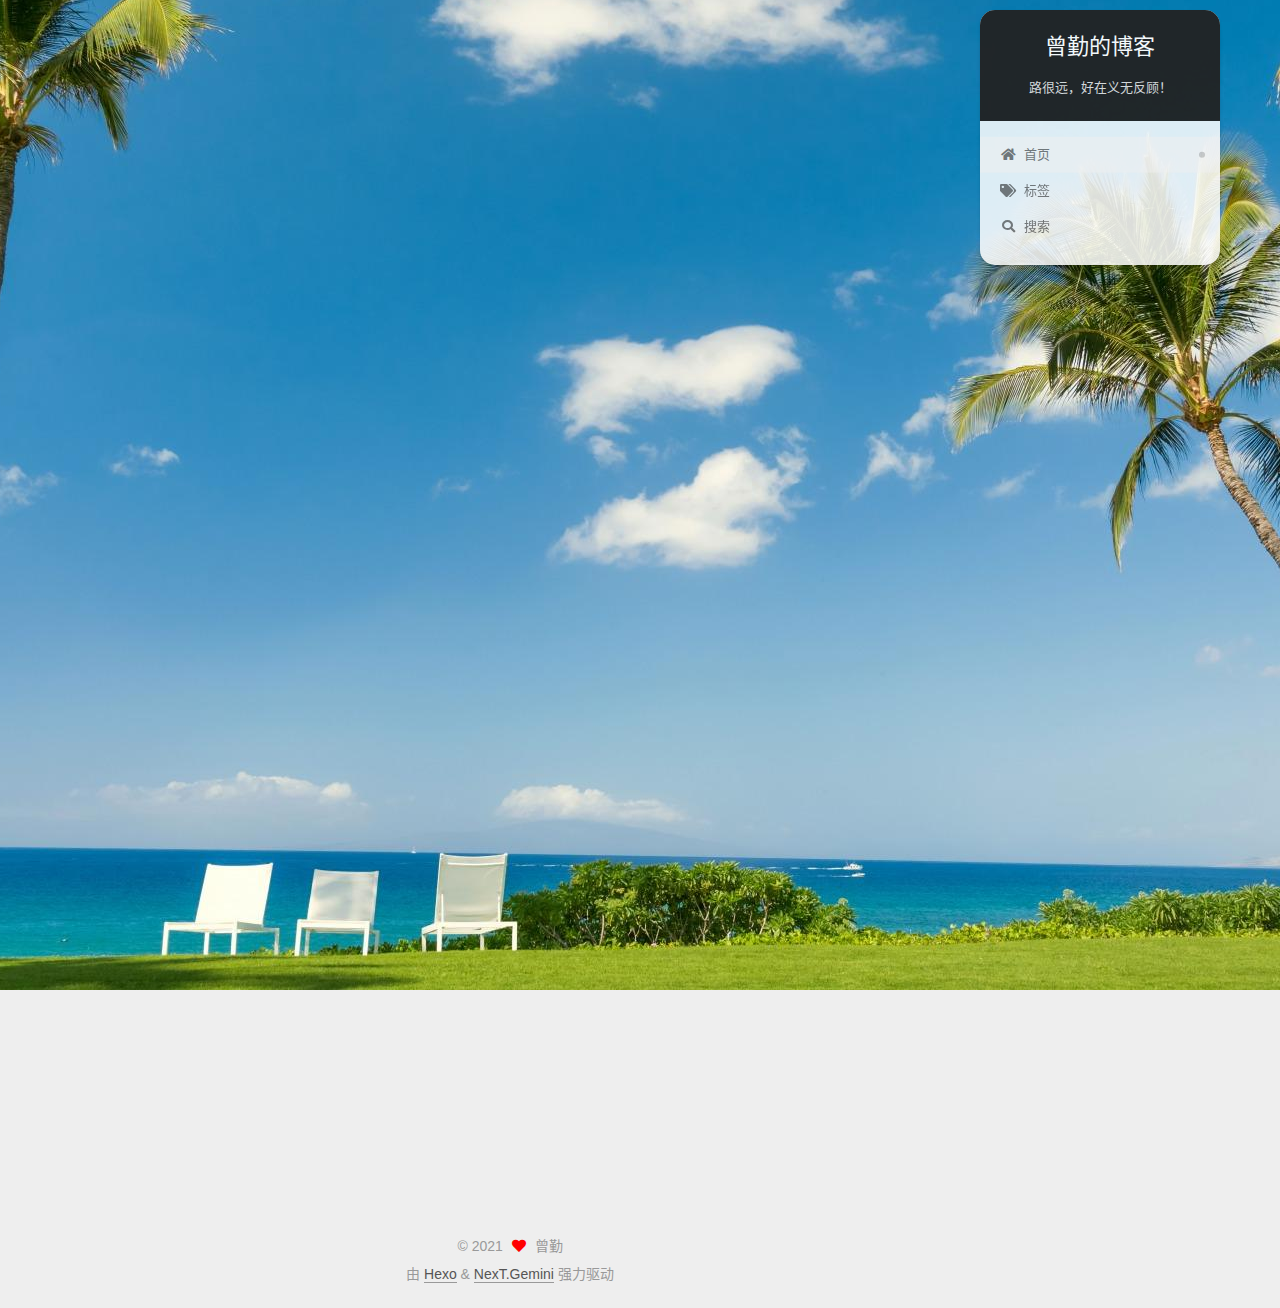
<file: index.html>
<!DOCTYPE html>
<html lang="zh-CN">
<head>
  <meta charset="UTF-8">
<meta name="viewport" content="width=device-width, initial-scale=1, maximum-scale=2">
<meta name="theme-color" content="#222">
<meta name="generator" content="Hexo 5.4.0">
  <link rel="apple-touch-icon" sizes="180x180" href="/images/apple-touch-icon-next.png">
  <link rel="icon" type="image/png" sizes="32x32" href="/images/favicon-32x32-next.png">
  <link rel="icon" type="image/png" sizes="16x16" href="/images/favicon-16x16-next.png">
  <link rel="mask-icon" href="/images/logo.svg" color="#222">

<link rel="stylesheet" href="/css/main.css">


<link rel="stylesheet" href="/lib/font-awesome/css/all.min.css">

<script id="hexo-configurations">
    var NexT = window.NexT || {};
    var CONFIG = {"hostname":"example.com","root":"/","scheme":"Gemini","version":"7.8.0","exturl":false,"sidebar":{"position":"right","display":"post","padding":18,"offset":12,"onmobile":false},"copycode":{"enable":false,"show_result":false,"style":null},"back2top":{"enable":true,"sidebar":true,"scrollpercent":true},"bookmark":{"enable":false,"color":"#222","save":"auto"},"fancybox":false,"mediumzoom":false,"lazyload":false,"pangu":false,"comments":{"style":"tabs","active":null,"storage":true,"lazyload":false,"nav":null},"algolia":{"hits":{"per_page":10},"labels":{"input_placeholder":"Search for Posts","hits_empty":"We didn't find any results for the search: ${query}","hits_stats":"${hits} results found in ${time} ms"}},"localsearch":{"enable":true,"trigger":"auto","top_n_per_article":1,"unescape":false,"preload":false},"motion":{"enable":true,"async":false,"transition":{"post_block":"fadeIn","post_header":"slideDownIn","post_body":"slideDownIn","coll_header":"slideLeftIn","sidebar":"slideUpIn"}},"path":"search.xml"};
  </script>

  <meta name="description" content="仗键走天涯">
<meta property="og:type" content="website">
<meta property="og:title" content="曾勤的博客">
<meta property="og:url" content="http://example.com/index.html">
<meta property="og:site_name" content="曾勤的博客">
<meta property="og:description" content="仗键走天涯">
<meta property="og:locale" content="zh_CN">
<meta property="article:author" content="曾勤">
<meta name="twitter:card" content="summary">

<link rel="canonical" href="http://example.com/">


<script id="page-configurations">
  // https://hexo.io/docs/variables.html
  CONFIG.page = {
    sidebar: "",
    isHome : true,
    isPost : false,
    lang   : 'zh-CN'
  };
</script>

  <title>曾勤的博客</title>
  






  <noscript>
  <style>
  .use-motion .brand,
  .use-motion .menu-item,
  .sidebar-inner,
  .use-motion .post-block,
  .use-motion .pagination,
  .use-motion .comments,
  .use-motion .post-header,
  .use-motion .post-body,
  .use-motion .collection-header { opacity: initial; }

  .use-motion .site-title,
  .use-motion .site-subtitle {
    opacity: initial;
    top: initial;
  }

  .use-motion .logo-line-before i { left: initial; }
  .use-motion .logo-line-after i { right: initial; }
  </style>
</noscript>

</head>

<body itemscope itemtype="http://schema.org/WebPage">
  <div class="container use-motion">
    <div class="headband"></div>

    <header class="header" itemscope itemtype="http://schema.org/WPHeader">
      <div class="header-inner"><div class="site-brand-container">
  <div class="site-nav-toggle">
    <div class="toggle" aria-label="切换导航栏">
      <span class="toggle-line toggle-line-first"></span>
      <span class="toggle-line toggle-line-middle"></span>
      <span class="toggle-line toggle-line-last"></span>
    </div>
  </div>

  <div class="site-meta">

    <a href="/" class="brand" rel="start">
      <span class="logo-line-before"><i></i></span>
      <h1 class="site-title">曾勤的博客</h1>
      <span class="logo-line-after"><i></i></span>
    </a>
      <p class="site-subtitle" itemprop="description">路很远，好在义无反顾！</p>
  </div>

  <div class="site-nav-right">
    <div class="toggle popup-trigger">
        <i class="fa fa-search fa-fw fa-lg"></i>
    </div>
  </div>
</div>




<nav class="site-nav">
  <ul id="menu" class="main-menu menu">
        <li class="menu-item menu-item-home">

    <a href="/" rel="section"><i class="fa fa-home fa-fw"></i>首页</a>

  </li>
        <li class="menu-item menu-item-tags">

    <a href="/tags/" rel="section"><i class="fa fa-tags fa-fw"></i>标签</a>

  </li>
      <li class="menu-item menu-item-search">
        <a role="button" class="popup-trigger"><i class="fa fa-search fa-fw"></i>搜索
        </a>
      </li>
  </ul>
</nav>



  <div class="search-pop-overlay">
    <div class="popup search-popup">
        <div class="search-header">
  <span class="search-icon">
    <i class="fa fa-search"></i>
  </span>
  <div class="search-input-container">
    <input autocomplete="off" autocapitalize="off"
           placeholder="搜索..." spellcheck="false"
           type="search" class="search-input">
  </div>
  <span class="popup-btn-close">
    <i class="fa fa-times-circle"></i>
  </span>
</div>
<div id="search-result">
  <div id="no-result">
    <i class="fa fa-spinner fa-pulse fa-5x fa-fw"></i>
  </div>
</div>

    </div>
  </div>

</div>
    </header>

    


    <main class="main">
      <div class="main-inner">
        <div class="content-wrap">
          

          <div class="content index posts-expand">
            
      
  
  
  <article itemscope itemtype="http://schema.org/Article" class="post-block" lang="zh-CN">
    <link itemprop="mainEntityOfPage" href="http://example.com/2021/06/16/nodejs%E7%9A%84%E5%AD%A6%E4%B9%A0/">

    <span hidden itemprop="author" itemscope itemtype="http://schema.org/Person">
      <meta itemprop="image" content="/images/avator.jpg">
      <meta itemprop="name" content="曾勤">
      <meta itemprop="description" content="仗键走天涯">
    </span>

    <span hidden itemprop="publisher" itemscope itemtype="http://schema.org/Organization">
      <meta itemprop="name" content="曾勤的博客">
    </span>
      <header class="post-header">
        <h2 class="post-title" itemprop="name headline">
          
            <a href="/2021/06/16/nodejs%E7%9A%84%E5%AD%A6%E4%B9%A0/" class="post-title-link" itemprop="url">nodejs学习</a>
        </h2>

        <div class="post-meta">
            <span class="post-meta-item">
              <span class="post-meta-item-icon">
                <i class="far fa-calendar"></i>
              </span>
              <span class="post-meta-item-text">发表于</span>
              

              <time title="创建时间：2021-06-16 21:33:40 / 修改时间：21:56:59" itemprop="dateCreated datePublished" datetime="2021-06-16T21:33:40+08:00">2021-06-16</time>
            </span>

          

        </div>
      </header>

    
    
    
    <div class="post-body" itemprop="articleBody">

      
          <p>nodejs核心模块 http</p>
          <!--noindex-->
            <div class="post-button">
              <a class="btn" href="/2021/06/16/nodejs%E7%9A%84%E5%AD%A6%E4%B9%A0/">
                阅读全文 &raquo;
              </a>
            </div>
          <!--/noindex-->
        
      
    </div>

    
    
    
      <footer class="post-footer">
        <div class="post-eof"></div>
      </footer>
  </article>
  
  
  

      
  
  
  <article itemscope itemtype="http://schema.org/Article" class="post-block" lang="zh-CN">
    <link itemprop="mainEntityOfPage" href="http://example.com/2021/06/06/React%E7%9A%84%E5%AD%A6%E4%B9%A0/">

    <span hidden itemprop="author" itemscope itemtype="http://schema.org/Person">
      <meta itemprop="image" content="/images/avator.jpg">
      <meta itemprop="name" content="曾勤">
      <meta itemprop="description" content="仗键走天涯">
    </span>

    <span hidden itemprop="publisher" itemscope itemtype="http://schema.org/Organization">
      <meta itemprop="name" content="曾勤的博客">
    </span>
      <header class="post-header">
        <h2 class="post-title" itemprop="name headline">
          
            <a href="/2021/06/06/React%E7%9A%84%E5%AD%A6%E4%B9%A0/" class="post-title-link" itemprop="url">React的学习</a>
        </h2>

        <div class="post-meta">
            <span class="post-meta-item">
              <span class="post-meta-item-icon">
                <i class="far fa-calendar"></i>
              </span>
              <span class="post-meta-item-text">发表于</span>
              

              <time title="创建时间：2021-06-06 13:11:14 / 修改时间：13:31:35" itemprop="dateCreated datePublished" datetime="2021-06-06T13:11:14+08:00">2021-06-06</time>
            </span>

          

        </div>
      </header>

    
    
    
    <div class="post-body" itemprop="articleBody">

      
          <p>React的学习</p>
          <!--noindex-->
            <div class="post-button">
              <a class="btn" href="/2021/06/06/React%E7%9A%84%E5%AD%A6%E4%B9%A0/">
                阅读全文 &raquo;
              </a>
            </div>
          <!--/noindex-->
        
      
    </div>

    
    
    
      <footer class="post-footer">
        <div class="post-eof"></div>
      </footer>
  </article>
  
  
  

      
  
  
  <article itemscope itemtype="http://schema.org/Article" class="post-block" lang="zh-CN">
    <link itemprop="mainEntityOfPage" href="http://example.com/2021/06/05/%E5%A6%82%E4%BD%95%E5%B0%86%E5%8D%9A%E5%AE%A2%E9%83%A8%E7%BD%B2%E5%88%B0Github%E4%B8%8A/">

    <span hidden itemprop="author" itemscope itemtype="http://schema.org/Person">
      <meta itemprop="image" content="/images/avator.jpg">
      <meta itemprop="name" content="曾勤">
      <meta itemprop="description" content="仗键走天涯">
    </span>

    <span hidden itemprop="publisher" itemscope itemtype="http://schema.org/Organization">
      <meta itemprop="name" content="曾勤的博客">
    </span>
      <header class="post-header">
        <h2 class="post-title" itemprop="name headline">
          
            <a href="/2021/06/05/%E5%A6%82%E4%BD%95%E5%B0%86%E5%8D%9A%E5%AE%A2%E9%83%A8%E7%BD%B2%E5%88%B0Github%E4%B8%8A/" class="post-title-link" itemprop="url">如何将博客部署到Github上</a>
        </h2>

        <div class="post-meta">
            <span class="post-meta-item">
              <span class="post-meta-item-icon">
                <i class="far fa-calendar"></i>
              </span>
              <span class="post-meta-item-text">发表于</span>

              <time title="创建时间：2021-06-05 21:36:41" itemprop="dateCreated datePublished" datetime="2021-06-05T21:36:41+08:00">2021-06-05</time>
            </span>
              <span class="post-meta-item">
                <span class="post-meta-item-icon">
                  <i class="far fa-calendar-check"></i>
                </span>
                <span class="post-meta-item-text">更新于</span>
                <time title="修改时间：2021-06-06 12:51:50" itemprop="dateModified" datetime="2021-06-06T12:51:50+08:00">2021-06-06</time>
              </span>

          

        </div>
      </header>

    
    
    
    <div class="post-body" itemprop="articleBody">

      
          <p>如何将博客部署到Github上</p>
          <!--noindex-->
            <div class="post-button">
              <a class="btn" href="/2021/06/05/%E5%A6%82%E4%BD%95%E5%B0%86%E5%8D%9A%E5%AE%A2%E9%83%A8%E7%BD%B2%E5%88%B0Github%E4%B8%8A/">
                阅读全文 &raquo;
              </a>
            </div>
          <!--/noindex-->
        
      
    </div>

    
    
    
      <footer class="post-footer">
        <div class="post-eof"></div>
      </footer>
  </article>
  
  
  

      
  
  
  <article itemscope itemtype="http://schema.org/Article" class="post-block" lang="zh-CN">
    <link itemprop="mainEntityOfPage" href="http://example.com/2021/06/04/Hexo-Github-%E8%AE%BE%E7%BD%AE%E8%83%8C%E6%99%AF%E5%9B%BE%E7%89%87%E5%92%8C%E8%83%8C%E6%99%AF%E9%80%8F%E6%98%8E%E5%BA%A6/">

    <span hidden itemprop="author" itemscope itemtype="http://schema.org/Person">
      <meta itemprop="image" content="/images/avator.jpg">
      <meta itemprop="name" content="曾勤">
      <meta itemprop="description" content="仗键走天涯">
    </span>

    <span hidden itemprop="publisher" itemscope itemtype="http://schema.org/Organization">
      <meta itemprop="name" content="曾勤的博客">
    </span>
      <header class="post-header">
        <h2 class="post-title" itemprop="name headline">
          
            <a href="/2021/06/04/Hexo-Github-%E8%AE%BE%E7%BD%AE%E8%83%8C%E6%99%AF%E5%9B%BE%E7%89%87%E5%92%8C%E8%83%8C%E6%99%AF%E9%80%8F%E6%98%8E%E5%BA%A6/" class="post-title-link" itemprop="url">Hexo+Github 设置背景图片和背景透明度</a>
        </h2>

        <div class="post-meta">
            <span class="post-meta-item">
              <span class="post-meta-item-icon">
                <i class="far fa-calendar"></i>
              </span>
              <span class="post-meta-item-text">发表于</span>

              <time title="创建时间：2021-06-04 13:36:07" itemprop="dateCreated datePublished" datetime="2021-06-04T13:36:07+08:00">2021-06-04</time>
            </span>
              <span class="post-meta-item">
                <span class="post-meta-item-icon">
                  <i class="far fa-calendar-check"></i>
                </span>
                <span class="post-meta-item-text">更新于</span>
                <time title="修改时间：2021-06-05 20:51:31" itemprop="dateModified" datetime="2021-06-05T20:51:31+08:00">2021-06-05</time>
              </span>

          

        </div>
      </header>

    
    
    
    <div class="post-body" itemprop="articleBody">

      
          <p>背景图片及背景图片透明度</p>
          <!--noindex-->
            <div class="post-button">
              <a class="btn" href="/2021/06/04/Hexo-Github-%E8%AE%BE%E7%BD%AE%E8%83%8C%E6%99%AF%E5%9B%BE%E7%89%87%E5%92%8C%E8%83%8C%E6%99%AF%E9%80%8F%E6%98%8E%E5%BA%A6/">
                阅读全文 &raquo;
              </a>
            </div>
          <!--/noindex-->
        
      
    </div>

    
    
    
      <footer class="post-footer">
        <div class="post-eof"></div>
      </footer>
  </article>
  
  
  


  



          </div>
          

<script>
  window.addEventListener('tabs:register', () => {
    let { activeClass } = CONFIG.comments;
    if (CONFIG.comments.storage) {
      activeClass = localStorage.getItem('comments_active') || activeClass;
    }
    if (activeClass) {
      let activeTab = document.querySelector(`a[href="#comment-${activeClass}"]`);
      if (activeTab) {
        activeTab.click();
      }
    }
  });
  if (CONFIG.comments.storage) {
    window.addEventListener('tabs:click', event => {
      if (!event.target.matches('.tabs-comment .tab-content .tab-pane')) return;
      let commentClass = event.target.classList[1];
      localStorage.setItem('comments_active', commentClass);
    });
  }
</script>

        </div>
          
  
  <div class="toggle sidebar-toggle">
    <span class="toggle-line toggle-line-first"></span>
    <span class="toggle-line toggle-line-middle"></span>
    <span class="toggle-line toggle-line-last"></span>
  </div>

  <aside class="sidebar">
    <div class="sidebar-inner">

      <ul class="sidebar-nav motion-element">
        <li class="sidebar-nav-toc">
          文章目录
        </li>
        <li class="sidebar-nav-overview">
          站点概览
        </li>
      </ul>

      <!--noindex-->
      <div class="post-toc-wrap sidebar-panel">
      </div>
      <!--/noindex-->

      <div class="site-overview-wrap sidebar-panel">
        <div class="site-author motion-element" itemprop="author" itemscope itemtype="http://schema.org/Person">
    <img class="site-author-image" itemprop="image" alt="曾勤"
      src="/images/avator.jpg">
  <p class="site-author-name" itemprop="name">曾勤</p>
  <div class="site-description" itemprop="description">仗键走天涯</div>
</div>
<div class="site-state-wrap motion-element">
  <nav class="site-state">
      <div class="site-state-item site-state-posts">
          <a href="/archives">
          <span class="site-state-item-count">4</span>
          <span class="site-state-item-name">日志</span>
        </a>
      </div>
  </nav>
</div>



      </div>
        <div class="back-to-top motion-element">
          <i class="fa fa-arrow-up"></i>
          <span>0%</span>
        </div>

    </div>
  </aside>
  <div id="sidebar-dimmer"></div>


      </div>
    </main>

    <footer class="footer">
      <div class="footer-inner">
        

        

<div class="copyright">
  
  &copy; 
  <span itemprop="copyrightYear">2021</span>
  <span class="with-love">
    <i class="fa fa-heart"></i>
  </span>
  <span class="author" itemprop="copyrightHolder">曾勤</span>
</div>
  <div class="powered-by">由 <a href="https://hexo.io/" class="theme-link" rel="noopener" target="_blank">Hexo</a> & <a href="https://theme-next.org/" class="theme-link" rel="noopener" target="_blank">NexT.Gemini</a> 强力驱动
  </div>

        








      </div>
    </footer>
  </div>

  
  <script src="/lib/anime.min.js"></script>
  <script src="/lib/velocity/velocity.min.js"></script>
  <script src="/lib/velocity/velocity.ui.min.js"></script>

<script src="/js/utils.js"></script>

<script src="/js/motion.js"></script>


<script src="/js/schemes/pisces.js"></script>


<script src="/js/next-boot.js"></script>




  




  
<script src="/js/local-search.js"></script>













  

  

</body>
</html>
</file>
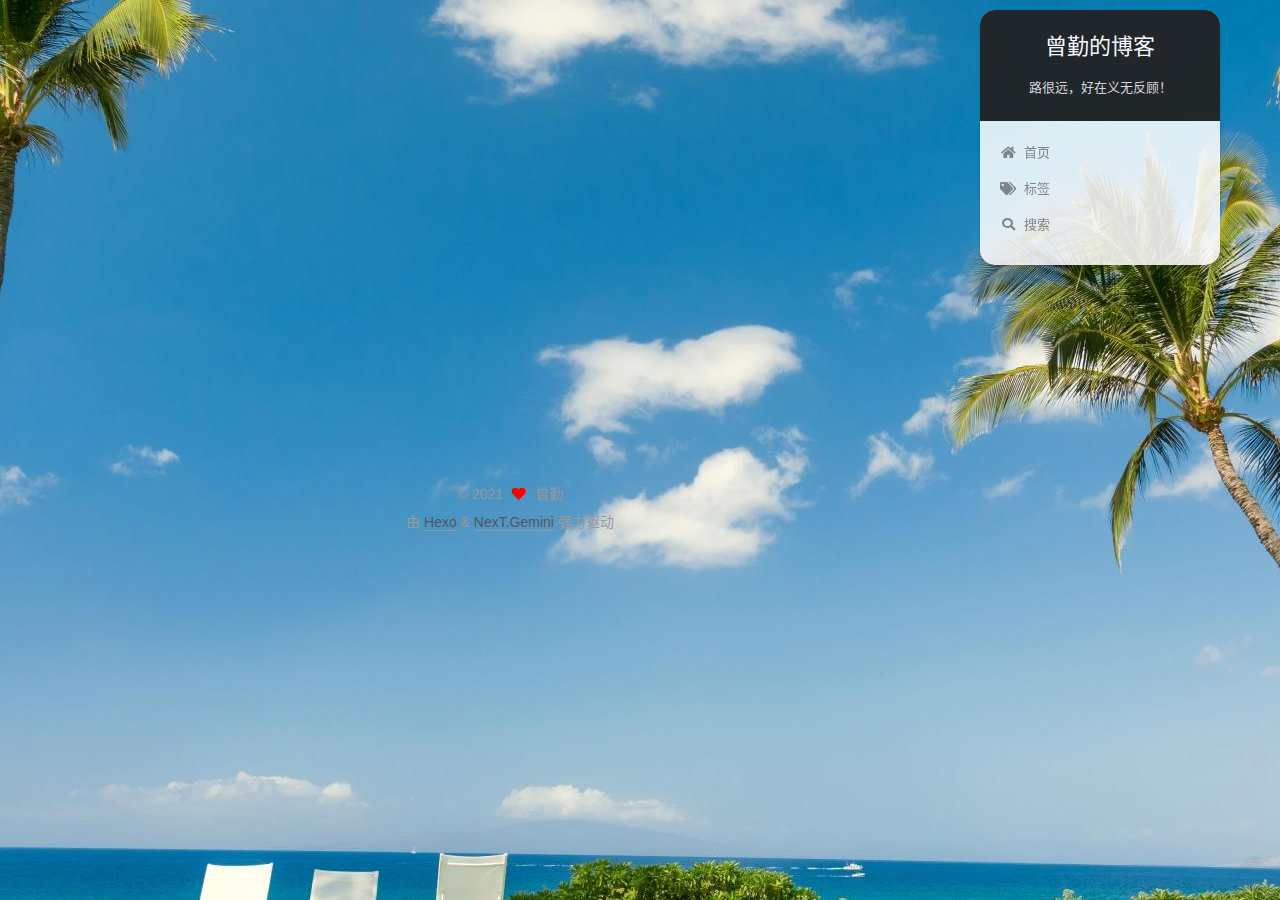
<file: archives/index.html>
<!DOCTYPE html>
<html lang="zh-CN">
<head>
  <meta charset="UTF-8">
<meta name="viewport" content="width=device-width, initial-scale=1, maximum-scale=2">
<meta name="theme-color" content="#222">
<meta name="generator" content="Hexo 5.4.0">
  <link rel="apple-touch-icon" sizes="180x180" href="/images/apple-touch-icon-next.png">
  <link rel="icon" type="image/png" sizes="32x32" href="/images/favicon-32x32-next.png">
  <link rel="icon" type="image/png" sizes="16x16" href="/images/favicon-16x16-next.png">
  <link rel="mask-icon" href="/images/logo.svg" color="#222">

<link rel="stylesheet" href="/css/main.css">


<link rel="stylesheet" href="/lib/font-awesome/css/all.min.css">

<script id="hexo-configurations">
    var NexT = window.NexT || {};
    var CONFIG = {"hostname":"example.com","root":"/","scheme":"Gemini","version":"7.8.0","exturl":false,"sidebar":{"position":"right","display":"post","padding":18,"offset":12,"onmobile":false},"copycode":{"enable":false,"show_result":false,"style":null},"back2top":{"enable":true,"sidebar":true,"scrollpercent":true},"bookmark":{"enable":false,"color":"#222","save":"auto"},"fancybox":false,"mediumzoom":false,"lazyload":false,"pangu":false,"comments":{"style":"tabs","active":null,"storage":true,"lazyload":false,"nav":null},"algolia":{"hits":{"per_page":10},"labels":{"input_placeholder":"Search for Posts","hits_empty":"We didn't find any results for the search: ${query}","hits_stats":"${hits} results found in ${time} ms"}},"localsearch":{"enable":true,"trigger":"auto","top_n_per_article":1,"unescape":false,"preload":false},"motion":{"enable":true,"async":false,"transition":{"post_block":"fadeIn","post_header":"slideDownIn","post_body":"slideDownIn","coll_header":"slideLeftIn","sidebar":"slideUpIn"}},"path":"search.xml"};
  </script>

  <meta name="description" content="仗键走天涯">
<meta property="og:type" content="website">
<meta property="og:title" content="曾勤的博客">
<meta property="og:url" content="http://example.com/archives/index.html">
<meta property="og:site_name" content="曾勤的博客">
<meta property="og:description" content="仗键走天涯">
<meta property="og:locale" content="zh_CN">
<meta property="article:author" content="曾勤">
<meta name="twitter:card" content="summary">

<link rel="canonical" href="http://example.com/archives/">


<script id="page-configurations">
  // https://hexo.io/docs/variables.html
  CONFIG.page = {
    sidebar: "",
    isHome : false,
    isPost : false,
    lang   : 'zh-CN'
  };
</script>

  <title>归档 | 曾勤的博客</title>
  






  <noscript>
  <style>
  .use-motion .brand,
  .use-motion .menu-item,
  .sidebar-inner,
  .use-motion .post-block,
  .use-motion .pagination,
  .use-motion .comments,
  .use-motion .post-header,
  .use-motion .post-body,
  .use-motion .collection-header { opacity: initial; }

  .use-motion .site-title,
  .use-motion .site-subtitle {
    opacity: initial;
    top: initial;
  }

  .use-motion .logo-line-before i { left: initial; }
  .use-motion .logo-line-after i { right: initial; }
  </style>
</noscript>

</head>

<body itemscope itemtype="http://schema.org/WebPage">
  <div class="container use-motion">
    <div class="headband"></div>

    <header class="header" itemscope itemtype="http://schema.org/WPHeader">
      <div class="header-inner"><div class="site-brand-container">
  <div class="site-nav-toggle">
    <div class="toggle" aria-label="切换导航栏">
      <span class="toggle-line toggle-line-first"></span>
      <span class="toggle-line toggle-line-middle"></span>
      <span class="toggle-line toggle-line-last"></span>
    </div>
  </div>

  <div class="site-meta">

    <a href="/" class="brand" rel="start">
      <span class="logo-line-before"><i></i></span>
      <h1 class="site-title">曾勤的博客</h1>
      <span class="logo-line-after"><i></i></span>
    </a>
      <p class="site-subtitle" itemprop="description">路很远，好在义无反顾！</p>
  </div>

  <div class="site-nav-right">
    <div class="toggle popup-trigger">
        <i class="fa fa-search fa-fw fa-lg"></i>
    </div>
  </div>
</div>




<nav class="site-nav">
  <ul id="menu" class="main-menu menu">
        <li class="menu-item menu-item-home">

    <a href="/" rel="section"><i class="fa fa-home fa-fw"></i>首页</a>

  </li>
        <li class="menu-item menu-item-tags">

    <a href="/tags/" rel="section"><i class="fa fa-tags fa-fw"></i>标签</a>

  </li>
      <li class="menu-item menu-item-search">
        <a role="button" class="popup-trigger"><i class="fa fa-search fa-fw"></i>搜索
        </a>
      </li>
  </ul>
</nav>



  <div class="search-pop-overlay">
    <div class="popup search-popup">
        <div class="search-header">
  <span class="search-icon">
    <i class="fa fa-search"></i>
  </span>
  <div class="search-input-container">
    <input autocomplete="off" autocapitalize="off"
           placeholder="搜索..." spellcheck="false"
           type="search" class="search-input">
  </div>
  <span class="popup-btn-close">
    <i class="fa fa-times-circle"></i>
  </span>
</div>
<div id="search-result">
  <div id="no-result">
    <i class="fa fa-spinner fa-pulse fa-5x fa-fw"></i>
  </div>
</div>

    </div>
  </div>

</div>
    </header>

    


    <main class="main">
      <div class="main-inner">
        <div class="content-wrap">
          

          <div class="content archive">
            

  
  
  
  <div class="post-block">
    <div class="posts-collapse">
      <div class="collection-title">
        <span class="collection-header">嗯..! 目前共计 4 篇日志。 继续努力。</span>
      </div>

      
    <div class="collection-year">
      <span class="collection-header">2021</span>
    </div>

  <article itemscope itemtype="http://schema.org/Article">
    <header class="post-header">

      <div class="post-meta">
        <time itemprop="dateCreated"
              datetime="2021-06-16T21:33:40+08:00"
              content="2021-06-16">
          06-16
        </time>
      </div>

      <div class="post-title">
          <a class="post-title-link" href="/2021/06/16/nodejs%E7%9A%84%E5%AD%A6%E4%B9%A0/" itemprop="url">
            <span itemprop="name">nodejs学习</span>
          </a>
      </div>

    </header>
  </article>

  <article itemscope itemtype="http://schema.org/Article">
    <header class="post-header">

      <div class="post-meta">
        <time itemprop="dateCreated"
              datetime="2021-06-06T13:11:14+08:00"
              content="2021-06-06">
          06-06
        </time>
      </div>

      <div class="post-title">
          <a class="post-title-link" href="/2021/06/06/React%E7%9A%84%E5%AD%A6%E4%B9%A0/" itemprop="url">
            <span itemprop="name">React的学习</span>
          </a>
      </div>

    </header>
  </article>

  <article itemscope itemtype="http://schema.org/Article">
    <header class="post-header">

      <div class="post-meta">
        <time itemprop="dateCreated"
              datetime="2021-06-05T21:36:41+08:00"
              content="2021-06-05">
          06-05
        </time>
      </div>

      <div class="post-title">
          <a class="post-title-link" href="/2021/06/05/%E5%A6%82%E4%BD%95%E5%B0%86%E5%8D%9A%E5%AE%A2%E9%83%A8%E7%BD%B2%E5%88%B0Github%E4%B8%8A/" itemprop="url">
            <span itemprop="name">如何将博客部署到Github上</span>
          </a>
      </div>

    </header>
  </article>

  <article itemscope itemtype="http://schema.org/Article">
    <header class="post-header">

      <div class="post-meta">
        <time itemprop="dateCreated"
              datetime="2021-06-04T13:36:07+08:00"
              content="2021-06-04">
          06-04
        </time>
      </div>

      <div class="post-title">
          <a class="post-title-link" href="/2021/06/04/Hexo-Github-%E8%AE%BE%E7%BD%AE%E8%83%8C%E6%99%AF%E5%9B%BE%E7%89%87%E5%92%8C%E8%83%8C%E6%99%AF%E9%80%8F%E6%98%8E%E5%BA%A6/" itemprop="url">
            <span itemprop="name">Hexo+Github 设置背景图片和背景透明度</span>
          </a>
      </div>

    </header>
  </article>


    </div>
  </div>
  
  
  

  



          </div>
          

<script>
  window.addEventListener('tabs:register', () => {
    let { activeClass } = CONFIG.comments;
    if (CONFIG.comments.storage) {
      activeClass = localStorage.getItem('comments_active') || activeClass;
    }
    if (activeClass) {
      let activeTab = document.querySelector(`a[href="#comment-${activeClass}"]`);
      if (activeTab) {
        activeTab.click();
      }
    }
  });
  if (CONFIG.comments.storage) {
    window.addEventListener('tabs:click', event => {
      if (!event.target.matches('.tabs-comment .tab-content .tab-pane')) return;
      let commentClass = event.target.classList[1];
      localStorage.setItem('comments_active', commentClass);
    });
  }
</script>

        </div>
          
  
  <div class="toggle sidebar-toggle">
    <span class="toggle-line toggle-line-first"></span>
    <span class="toggle-line toggle-line-middle"></span>
    <span class="toggle-line toggle-line-last"></span>
  </div>

  <aside class="sidebar">
    <div class="sidebar-inner">

      <ul class="sidebar-nav motion-element">
        <li class="sidebar-nav-toc">
          文章目录
        </li>
        <li class="sidebar-nav-overview">
          站点概览
        </li>
      </ul>

      <!--noindex-->
      <div class="post-toc-wrap sidebar-panel">
      </div>
      <!--/noindex-->

      <div class="site-overview-wrap sidebar-panel">
        <div class="site-author motion-element" itemprop="author" itemscope itemtype="http://schema.org/Person">
    <img class="site-author-image" itemprop="image" alt="曾勤"
      src="/images/avator.jpg">
  <p class="site-author-name" itemprop="name">曾勤</p>
  <div class="site-description" itemprop="description">仗键走天涯</div>
</div>
<div class="site-state-wrap motion-element">
  <nav class="site-state">
      <div class="site-state-item site-state-posts">
          <a href="/archives">
          <span class="site-state-item-count">4</span>
          <span class="site-state-item-name">日志</span>
        </a>
      </div>
  </nav>
</div>



      </div>
        <div class="back-to-top motion-element">
          <i class="fa fa-arrow-up"></i>
          <span>0%</span>
        </div>

    </div>
  </aside>
  <div id="sidebar-dimmer"></div>


      </div>
    </main>

    <footer class="footer">
      <div class="footer-inner">
        

        

<div class="copyright">
  
  &copy; 
  <span itemprop="copyrightYear">2021</span>
  <span class="with-love">
    <i class="fa fa-heart"></i>
  </span>
  <span class="author" itemprop="copyrightHolder">曾勤</span>
</div>
  <div class="powered-by">由 <a href="https://hexo.io/" class="theme-link" rel="noopener" target="_blank">Hexo</a> & <a href="https://theme-next.org/" class="theme-link" rel="noopener" target="_blank">NexT.Gemini</a> 强力驱动
  </div>

        








      </div>
    </footer>
  </div>

  
  <script src="/lib/anime.min.js"></script>
  <script src="/lib/velocity/velocity.min.js"></script>
  <script src="/lib/velocity/velocity.ui.min.js"></script>

<script src="/js/utils.js"></script>

<script src="/js/motion.js"></script>


<script src="/js/schemes/pisces.js"></script>


<script src="/js/next-boot.js"></script>




  




  
<script src="/js/local-search.js"></script>













  

  

</body>
</html>
</file>
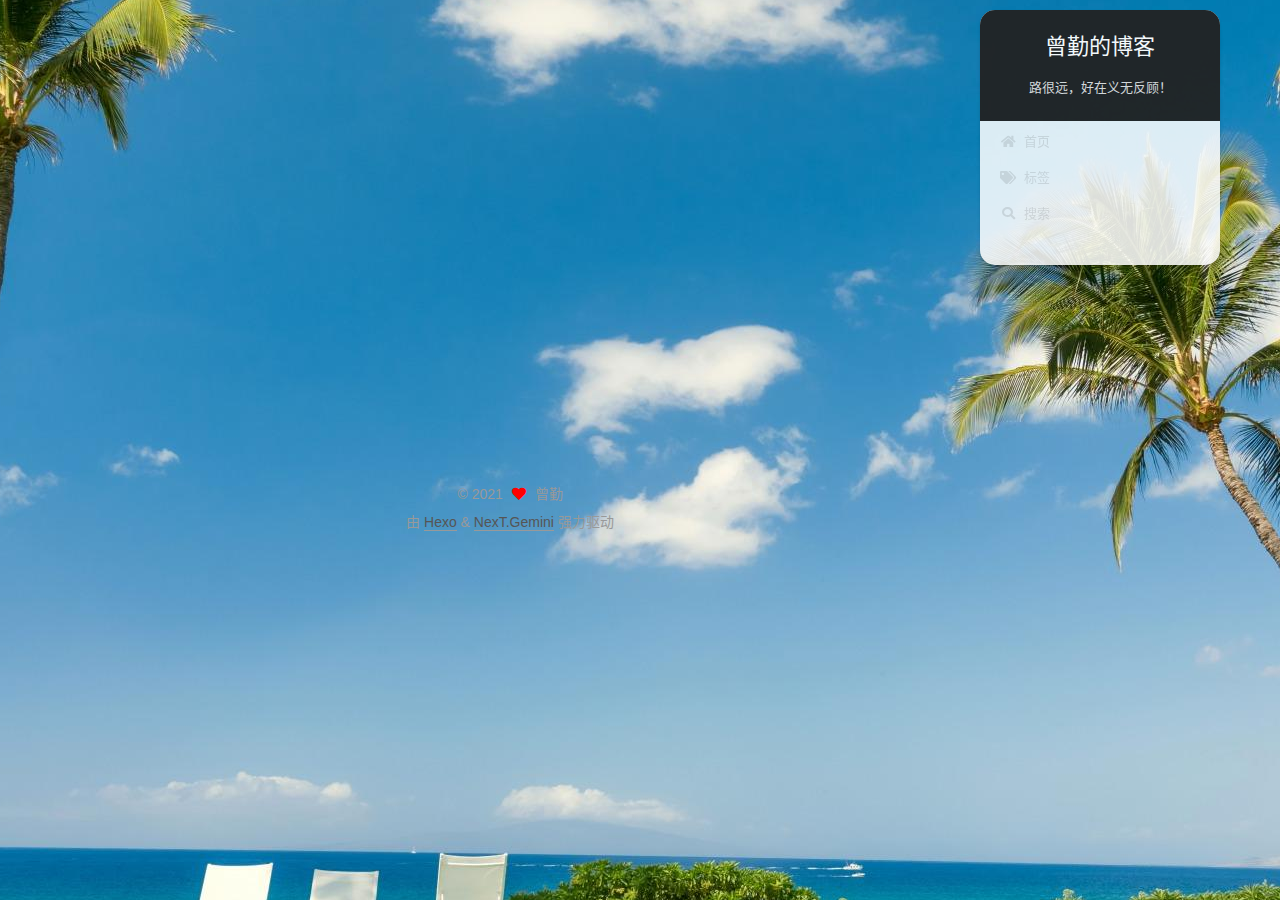
<file: archives/2021/index.html>
<!DOCTYPE html>
<html lang="zh-CN">
<head>
  <meta charset="UTF-8">
<meta name="viewport" content="width=device-width, initial-scale=1, maximum-scale=2">
<meta name="theme-color" content="#222">
<meta name="generator" content="Hexo 5.4.0">
  <link rel="apple-touch-icon" sizes="180x180" href="/images/apple-touch-icon-next.png">
  <link rel="icon" type="image/png" sizes="32x32" href="/images/favicon-32x32-next.png">
  <link rel="icon" type="image/png" sizes="16x16" href="/images/favicon-16x16-next.png">
  <link rel="mask-icon" href="/images/logo.svg" color="#222">

<link rel="stylesheet" href="/css/main.css">


<link rel="stylesheet" href="/lib/font-awesome/css/all.min.css">

<script id="hexo-configurations">
    var NexT = window.NexT || {};
    var CONFIG = {"hostname":"example.com","root":"/","scheme":"Gemini","version":"7.8.0","exturl":false,"sidebar":{"position":"right","display":"post","padding":18,"offset":12,"onmobile":false},"copycode":{"enable":false,"show_result":false,"style":null},"back2top":{"enable":true,"sidebar":true,"scrollpercent":true},"bookmark":{"enable":false,"color":"#222","save":"auto"},"fancybox":false,"mediumzoom":false,"lazyload":false,"pangu":false,"comments":{"style":"tabs","active":null,"storage":true,"lazyload":false,"nav":null},"algolia":{"hits":{"per_page":10},"labels":{"input_placeholder":"Search for Posts","hits_empty":"We didn't find any results for the search: ${query}","hits_stats":"${hits} results found in ${time} ms"}},"localsearch":{"enable":true,"trigger":"auto","top_n_per_article":1,"unescape":false,"preload":false},"motion":{"enable":true,"async":false,"transition":{"post_block":"fadeIn","post_header":"slideDownIn","post_body":"slideDownIn","coll_header":"slideLeftIn","sidebar":"slideUpIn"}},"path":"search.xml"};
  </script>

  <meta name="description" content="仗键走天涯">
<meta property="og:type" content="website">
<meta property="og:title" content="曾勤的博客">
<meta property="og:url" content="http://example.com/archives/2021/index.html">
<meta property="og:site_name" content="曾勤的博客">
<meta property="og:description" content="仗键走天涯">
<meta property="og:locale" content="zh_CN">
<meta property="article:author" content="曾勤">
<meta name="twitter:card" content="summary">

<link rel="canonical" href="http://example.com/archives/2021/">


<script id="page-configurations">
  // https://hexo.io/docs/variables.html
  CONFIG.page = {
    sidebar: "",
    isHome : false,
    isPost : false,
    lang   : 'zh-CN'
  };
</script>

  <title>归档 | 曾勤的博客</title>
  






  <noscript>
  <style>
  .use-motion .brand,
  .use-motion .menu-item,
  .sidebar-inner,
  .use-motion .post-block,
  .use-motion .pagination,
  .use-motion .comments,
  .use-motion .post-header,
  .use-motion .post-body,
  .use-motion .collection-header { opacity: initial; }

  .use-motion .site-title,
  .use-motion .site-subtitle {
    opacity: initial;
    top: initial;
  }

  .use-motion .logo-line-before i { left: initial; }
  .use-motion .logo-line-after i { right: initial; }
  </style>
</noscript>

</head>

<body itemscope itemtype="http://schema.org/WebPage">
  <div class="container use-motion">
    <div class="headband"></div>

    <header class="header" itemscope itemtype="http://schema.org/WPHeader">
      <div class="header-inner"><div class="site-brand-container">
  <div class="site-nav-toggle">
    <div class="toggle" aria-label="切换导航栏">
      <span class="toggle-line toggle-line-first"></span>
      <span class="toggle-line toggle-line-middle"></span>
      <span class="toggle-line toggle-line-last"></span>
    </div>
  </div>

  <div class="site-meta">

    <a href="/" class="brand" rel="start">
      <span class="logo-line-before"><i></i></span>
      <h1 class="site-title">曾勤的博客</h1>
      <span class="logo-line-after"><i></i></span>
    </a>
      <p class="site-subtitle" itemprop="description">路很远，好在义无反顾！</p>
  </div>

  <div class="site-nav-right">
    <div class="toggle popup-trigger">
        <i class="fa fa-search fa-fw fa-lg"></i>
    </div>
  </div>
</div>




<nav class="site-nav">
  <ul id="menu" class="main-menu menu">
        <li class="menu-item menu-item-home">

    <a href="/" rel="section"><i class="fa fa-home fa-fw"></i>首页</a>

  </li>
        <li class="menu-item menu-item-tags">

    <a href="/tags/" rel="section"><i class="fa fa-tags fa-fw"></i>标签</a>

  </li>
      <li class="menu-item menu-item-search">
        <a role="button" class="popup-trigger"><i class="fa fa-search fa-fw"></i>搜索
        </a>
      </li>
  </ul>
</nav>



  <div class="search-pop-overlay">
    <div class="popup search-popup">
        <div class="search-header">
  <span class="search-icon">
    <i class="fa fa-search"></i>
  </span>
  <div class="search-input-container">
    <input autocomplete="off" autocapitalize="off"
           placeholder="搜索..." spellcheck="false"
           type="search" class="search-input">
  </div>
  <span class="popup-btn-close">
    <i class="fa fa-times-circle"></i>
  </span>
</div>
<div id="search-result">
  <div id="no-result">
    <i class="fa fa-spinner fa-pulse fa-5x fa-fw"></i>
  </div>
</div>

    </div>
  </div>

</div>
    </header>

    


    <main class="main">
      <div class="main-inner">
        <div class="content-wrap">
          

          <div class="content archive">
            

  
  
  
  <div class="post-block">
    <div class="posts-collapse">
      <div class="collection-title">
        <span class="collection-header">嗯..! 目前共计 4 篇日志。 继续努力。</span>
      </div>

      
    <div class="collection-year">
      <span class="collection-header">2021</span>
    </div>

  <article itemscope itemtype="http://schema.org/Article">
    <header class="post-header">

      <div class="post-meta">
        <time itemprop="dateCreated"
              datetime="2021-06-16T21:33:40+08:00"
              content="2021-06-16">
          06-16
        </time>
      </div>

      <div class="post-title">
          <a class="post-title-link" href="/2021/06/16/nodejs%E7%9A%84%E5%AD%A6%E4%B9%A0/" itemprop="url">
            <span itemprop="name">nodejs学习</span>
          </a>
      </div>

    </header>
  </article>

  <article itemscope itemtype="http://schema.org/Article">
    <header class="post-header">

      <div class="post-meta">
        <time itemprop="dateCreated"
              datetime="2021-06-06T13:11:14+08:00"
              content="2021-06-06">
          06-06
        </time>
      </div>

      <div class="post-title">
          <a class="post-title-link" href="/2021/06/06/React%E7%9A%84%E5%AD%A6%E4%B9%A0/" itemprop="url">
            <span itemprop="name">React的学习</span>
          </a>
      </div>

    </header>
  </article>

  <article itemscope itemtype="http://schema.org/Article">
    <header class="post-header">

      <div class="post-meta">
        <time itemprop="dateCreated"
              datetime="2021-06-05T21:36:41+08:00"
              content="2021-06-05">
          06-05
        </time>
      </div>

      <div class="post-title">
          <a class="post-title-link" href="/2021/06/05/%E5%A6%82%E4%BD%95%E5%B0%86%E5%8D%9A%E5%AE%A2%E9%83%A8%E7%BD%B2%E5%88%B0Github%E4%B8%8A/" itemprop="url">
            <span itemprop="name">如何将博客部署到Github上</span>
          </a>
      </div>

    </header>
  </article>

  <article itemscope itemtype="http://schema.org/Article">
    <header class="post-header">

      <div class="post-meta">
        <time itemprop="dateCreated"
              datetime="2021-06-04T13:36:07+08:00"
              content="2021-06-04">
          06-04
        </time>
      </div>

      <div class="post-title">
          <a class="post-title-link" href="/2021/06/04/Hexo-Github-%E8%AE%BE%E7%BD%AE%E8%83%8C%E6%99%AF%E5%9B%BE%E7%89%87%E5%92%8C%E8%83%8C%E6%99%AF%E9%80%8F%E6%98%8E%E5%BA%A6/" itemprop="url">
            <span itemprop="name">Hexo+Github 设置背景图片和背景透明度</span>
          </a>
      </div>

    </header>
  </article>


    </div>
  </div>
  
  
  

  



          </div>
          

<script>
  window.addEventListener('tabs:register', () => {
    let { activeClass } = CONFIG.comments;
    if (CONFIG.comments.storage) {
      activeClass = localStorage.getItem('comments_active') || activeClass;
    }
    if (activeClass) {
      let activeTab = document.querySelector(`a[href="#comment-${activeClass}"]`);
      if (activeTab) {
        activeTab.click();
      }
    }
  });
  if (CONFIG.comments.storage) {
    window.addEventListener('tabs:click', event => {
      if (!event.target.matches('.tabs-comment .tab-content .tab-pane')) return;
      let commentClass = event.target.classList[1];
      localStorage.setItem('comments_active', commentClass);
    });
  }
</script>

        </div>
          
  
  <div class="toggle sidebar-toggle">
    <span class="toggle-line toggle-line-first"></span>
    <span class="toggle-line toggle-line-middle"></span>
    <span class="toggle-line toggle-line-last"></span>
  </div>

  <aside class="sidebar">
    <div class="sidebar-inner">

      <ul class="sidebar-nav motion-element">
        <li class="sidebar-nav-toc">
          文章目录
        </li>
        <li class="sidebar-nav-overview">
          站点概览
        </li>
      </ul>

      <!--noindex-->
      <div class="post-toc-wrap sidebar-panel">
      </div>
      <!--/noindex-->

      <div class="site-overview-wrap sidebar-panel">
        <div class="site-author motion-element" itemprop="author" itemscope itemtype="http://schema.org/Person">
    <img class="site-author-image" itemprop="image" alt="曾勤"
      src="/images/avator.jpg">
  <p class="site-author-name" itemprop="name">曾勤</p>
  <div class="site-description" itemprop="description">仗键走天涯</div>
</div>
<div class="site-state-wrap motion-element">
  <nav class="site-state">
      <div class="site-state-item site-state-posts">
          <a href="/archives">
          <span class="site-state-item-count">4</span>
          <span class="site-state-item-name">日志</span>
        </a>
      </div>
  </nav>
</div>



      </div>
        <div class="back-to-top motion-element">
          <i class="fa fa-arrow-up"></i>
          <span>0%</span>
        </div>

    </div>
  </aside>
  <div id="sidebar-dimmer"></div>


      </div>
    </main>

    <footer class="footer">
      <div class="footer-inner">
        

        

<div class="copyright">
  
  &copy; 
  <span itemprop="copyrightYear">2021</span>
  <span class="with-love">
    <i class="fa fa-heart"></i>
  </span>
  <span class="author" itemprop="copyrightHolder">曾勤</span>
</div>
  <div class="powered-by">由 <a href="https://hexo.io/" class="theme-link" rel="noopener" target="_blank">Hexo</a> & <a href="https://theme-next.org/" class="theme-link" rel="noopener" target="_blank">NexT.Gemini</a> 强力驱动
  </div>

        








      </div>
    </footer>
  </div>

  
  <script src="/lib/anime.min.js"></script>
  <script src="/lib/velocity/velocity.min.js"></script>
  <script src="/lib/velocity/velocity.ui.min.js"></script>

<script src="/js/utils.js"></script>

<script src="/js/motion.js"></script>


<script src="/js/schemes/pisces.js"></script>


<script src="/js/next-boot.js"></script>




  




  
<script src="/js/local-search.js"></script>













  

  

</body>
</html>
</file>
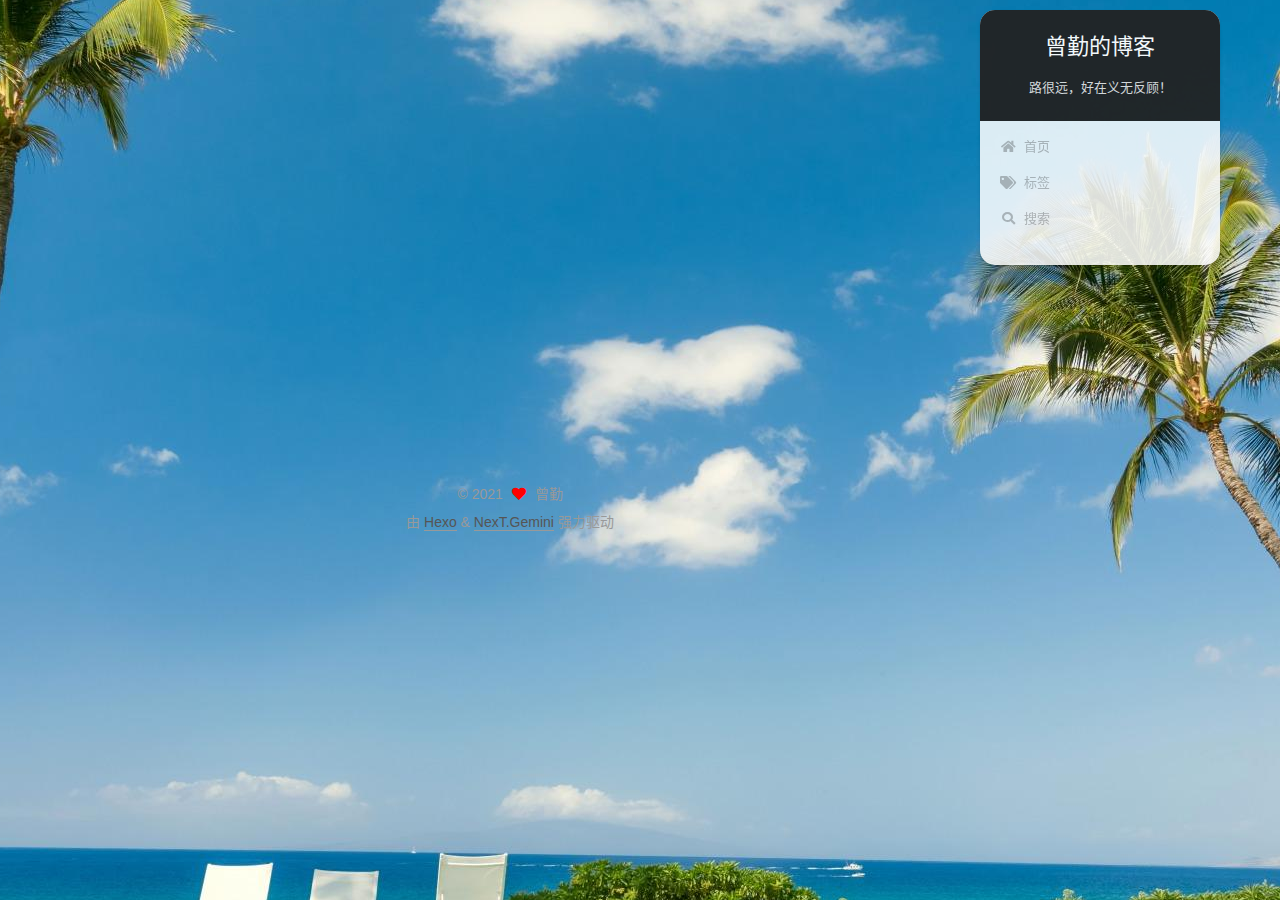
<file: archives/2021/06/index.html>
<!DOCTYPE html>
<html lang="zh-CN">
<head>
  <meta charset="UTF-8">
<meta name="viewport" content="width=device-width, initial-scale=1, maximum-scale=2">
<meta name="theme-color" content="#222">
<meta name="generator" content="Hexo 5.4.0">
  <link rel="apple-touch-icon" sizes="180x180" href="/images/apple-touch-icon-next.png">
  <link rel="icon" type="image/png" sizes="32x32" href="/images/favicon-32x32-next.png">
  <link rel="icon" type="image/png" sizes="16x16" href="/images/favicon-16x16-next.png">
  <link rel="mask-icon" href="/images/logo.svg" color="#222">

<link rel="stylesheet" href="/css/main.css">


<link rel="stylesheet" href="/lib/font-awesome/css/all.min.css">

<script id="hexo-configurations">
    var NexT = window.NexT || {};
    var CONFIG = {"hostname":"example.com","root":"/","scheme":"Gemini","version":"7.8.0","exturl":false,"sidebar":{"position":"right","display":"post","padding":18,"offset":12,"onmobile":false},"copycode":{"enable":false,"show_result":false,"style":null},"back2top":{"enable":true,"sidebar":true,"scrollpercent":true},"bookmark":{"enable":false,"color":"#222","save":"auto"},"fancybox":false,"mediumzoom":false,"lazyload":false,"pangu":false,"comments":{"style":"tabs","active":null,"storage":true,"lazyload":false,"nav":null},"algolia":{"hits":{"per_page":10},"labels":{"input_placeholder":"Search for Posts","hits_empty":"We didn't find any results for the search: ${query}","hits_stats":"${hits} results found in ${time} ms"}},"localsearch":{"enable":true,"trigger":"auto","top_n_per_article":1,"unescape":false,"preload":false},"motion":{"enable":true,"async":false,"transition":{"post_block":"fadeIn","post_header":"slideDownIn","post_body":"slideDownIn","coll_header":"slideLeftIn","sidebar":"slideUpIn"}},"path":"search.xml"};
  </script>

  <meta name="description" content="仗键走天涯">
<meta property="og:type" content="website">
<meta property="og:title" content="曾勤的博客">
<meta property="og:url" content="http://example.com/archives/2021/06/index.html">
<meta property="og:site_name" content="曾勤的博客">
<meta property="og:description" content="仗键走天涯">
<meta property="og:locale" content="zh_CN">
<meta property="article:author" content="曾勤">
<meta name="twitter:card" content="summary">

<link rel="canonical" href="http://example.com/archives/2021/06/">


<script id="page-configurations">
  // https://hexo.io/docs/variables.html
  CONFIG.page = {
    sidebar: "",
    isHome : false,
    isPost : false,
    lang   : 'zh-CN'
  };
</script>

  <title>归档 | 曾勤的博客</title>
  






  <noscript>
  <style>
  .use-motion .brand,
  .use-motion .menu-item,
  .sidebar-inner,
  .use-motion .post-block,
  .use-motion .pagination,
  .use-motion .comments,
  .use-motion .post-header,
  .use-motion .post-body,
  .use-motion .collection-header { opacity: initial; }

  .use-motion .site-title,
  .use-motion .site-subtitle {
    opacity: initial;
    top: initial;
  }

  .use-motion .logo-line-before i { left: initial; }
  .use-motion .logo-line-after i { right: initial; }
  </style>
</noscript>

</head>

<body itemscope itemtype="http://schema.org/WebPage">
  <div class="container use-motion">
    <div class="headband"></div>

    <header class="header" itemscope itemtype="http://schema.org/WPHeader">
      <div class="header-inner"><div class="site-brand-container">
  <div class="site-nav-toggle">
    <div class="toggle" aria-label="切换导航栏">
      <span class="toggle-line toggle-line-first"></span>
      <span class="toggle-line toggle-line-middle"></span>
      <span class="toggle-line toggle-line-last"></span>
    </div>
  </div>

  <div class="site-meta">

    <a href="/" class="brand" rel="start">
      <span class="logo-line-before"><i></i></span>
      <h1 class="site-title">曾勤的博客</h1>
      <span class="logo-line-after"><i></i></span>
    </a>
      <p class="site-subtitle" itemprop="description">路很远，好在义无反顾！</p>
  </div>

  <div class="site-nav-right">
    <div class="toggle popup-trigger">
        <i class="fa fa-search fa-fw fa-lg"></i>
    </div>
  </div>
</div>




<nav class="site-nav">
  <ul id="menu" class="main-menu menu">
        <li class="menu-item menu-item-home">

    <a href="/" rel="section"><i class="fa fa-home fa-fw"></i>首页</a>

  </li>
        <li class="menu-item menu-item-tags">

    <a href="/tags/" rel="section"><i class="fa fa-tags fa-fw"></i>标签</a>

  </li>
      <li class="menu-item menu-item-search">
        <a role="button" class="popup-trigger"><i class="fa fa-search fa-fw"></i>搜索
        </a>
      </li>
  </ul>
</nav>



  <div class="search-pop-overlay">
    <div class="popup search-popup">
        <div class="search-header">
  <span class="search-icon">
    <i class="fa fa-search"></i>
  </span>
  <div class="search-input-container">
    <input autocomplete="off" autocapitalize="off"
           placeholder="搜索..." spellcheck="false"
           type="search" class="search-input">
  </div>
  <span class="popup-btn-close">
    <i class="fa fa-times-circle"></i>
  </span>
</div>
<div id="search-result">
  <div id="no-result">
    <i class="fa fa-spinner fa-pulse fa-5x fa-fw"></i>
  </div>
</div>

    </div>
  </div>

</div>
    </header>

    


    <main class="main">
      <div class="main-inner">
        <div class="content-wrap">
          

          <div class="content archive">
            

  
  
  
  <div class="post-block">
    <div class="posts-collapse">
      <div class="collection-title">
        <span class="collection-header">嗯..! 目前共计 4 篇日志。 继续努力。</span>
      </div>

      
    <div class="collection-year">
      <span class="collection-header">2021</span>
    </div>

  <article itemscope itemtype="http://schema.org/Article">
    <header class="post-header">

      <div class="post-meta">
        <time itemprop="dateCreated"
              datetime="2021-06-16T21:33:40+08:00"
              content="2021-06-16">
          06-16
        </time>
      </div>

      <div class="post-title">
          <a class="post-title-link" href="/2021/06/16/nodejs%E7%9A%84%E5%AD%A6%E4%B9%A0/" itemprop="url">
            <span itemprop="name">nodejs学习</span>
          </a>
      </div>

    </header>
  </article>

  <article itemscope itemtype="http://schema.org/Article">
    <header class="post-header">

      <div class="post-meta">
        <time itemprop="dateCreated"
              datetime="2021-06-06T13:11:14+08:00"
              content="2021-06-06">
          06-06
        </time>
      </div>

      <div class="post-title">
          <a class="post-title-link" href="/2021/06/06/React%E7%9A%84%E5%AD%A6%E4%B9%A0/" itemprop="url">
            <span itemprop="name">React的学习</span>
          </a>
      </div>

    </header>
  </article>

  <article itemscope itemtype="http://schema.org/Article">
    <header class="post-header">

      <div class="post-meta">
        <time itemprop="dateCreated"
              datetime="2021-06-05T21:36:41+08:00"
              content="2021-06-05">
          06-05
        </time>
      </div>

      <div class="post-title">
          <a class="post-title-link" href="/2021/06/05/%E5%A6%82%E4%BD%95%E5%B0%86%E5%8D%9A%E5%AE%A2%E9%83%A8%E7%BD%B2%E5%88%B0Github%E4%B8%8A/" itemprop="url">
            <span itemprop="name">如何将博客部署到Github上</span>
          </a>
      </div>

    </header>
  </article>

  <article itemscope itemtype="http://schema.org/Article">
    <header class="post-header">

      <div class="post-meta">
        <time itemprop="dateCreated"
              datetime="2021-06-04T13:36:07+08:00"
              content="2021-06-04">
          06-04
        </time>
      </div>

      <div class="post-title">
          <a class="post-title-link" href="/2021/06/04/Hexo-Github-%E8%AE%BE%E7%BD%AE%E8%83%8C%E6%99%AF%E5%9B%BE%E7%89%87%E5%92%8C%E8%83%8C%E6%99%AF%E9%80%8F%E6%98%8E%E5%BA%A6/" itemprop="url">
            <span itemprop="name">Hexo+Github 设置背景图片和背景透明度</span>
          </a>
      </div>

    </header>
  </article>


    </div>
  </div>
  
  
  

  



          </div>
          

<script>
  window.addEventListener('tabs:register', () => {
    let { activeClass } = CONFIG.comments;
    if (CONFIG.comments.storage) {
      activeClass = localStorage.getItem('comments_active') || activeClass;
    }
    if (activeClass) {
      let activeTab = document.querySelector(`a[href="#comment-${activeClass}"]`);
      if (activeTab) {
        activeTab.click();
      }
    }
  });
  if (CONFIG.comments.storage) {
    window.addEventListener('tabs:click', event => {
      if (!event.target.matches('.tabs-comment .tab-content .tab-pane')) return;
      let commentClass = event.target.classList[1];
      localStorage.setItem('comments_active', commentClass);
    });
  }
</script>

        </div>
          
  
  <div class="toggle sidebar-toggle">
    <span class="toggle-line toggle-line-first"></span>
    <span class="toggle-line toggle-line-middle"></span>
    <span class="toggle-line toggle-line-last"></span>
  </div>

  <aside class="sidebar">
    <div class="sidebar-inner">

      <ul class="sidebar-nav motion-element">
        <li class="sidebar-nav-toc">
          文章目录
        </li>
        <li class="sidebar-nav-overview">
          站点概览
        </li>
      </ul>

      <!--noindex-->
      <div class="post-toc-wrap sidebar-panel">
      </div>
      <!--/noindex-->

      <div class="site-overview-wrap sidebar-panel">
        <div class="site-author motion-element" itemprop="author" itemscope itemtype="http://schema.org/Person">
    <img class="site-author-image" itemprop="image" alt="曾勤"
      src="/images/avator.jpg">
  <p class="site-author-name" itemprop="name">曾勤</p>
  <div class="site-description" itemprop="description">仗键走天涯</div>
</div>
<div class="site-state-wrap motion-element">
  <nav class="site-state">
      <div class="site-state-item site-state-posts">
          <a href="/archives">
          <span class="site-state-item-count">4</span>
          <span class="site-state-item-name">日志</span>
        </a>
      </div>
  </nav>
</div>



      </div>
        <div class="back-to-top motion-element">
          <i class="fa fa-arrow-up"></i>
          <span>0%</span>
        </div>

    </div>
  </aside>
  <div id="sidebar-dimmer"></div>


      </div>
    </main>

    <footer class="footer">
      <div class="footer-inner">
        

        

<div class="copyright">
  
  &copy; 
  <span itemprop="copyrightYear">2021</span>
  <span class="with-love">
    <i class="fa fa-heart"></i>
  </span>
  <span class="author" itemprop="copyrightHolder">曾勤</span>
</div>
  <div class="powered-by">由 <a href="https://hexo.io/" class="theme-link" rel="noopener" target="_blank">Hexo</a> & <a href="https://theme-next.org/" class="theme-link" rel="noopener" target="_blank">NexT.Gemini</a> 强力驱动
  </div>

        








      </div>
    </footer>
  </div>

  
  <script src="/lib/anime.min.js"></script>
  <script src="/lib/velocity/velocity.min.js"></script>
  <script src="/lib/velocity/velocity.ui.min.js"></script>

<script src="/js/utils.js"></script>

<script src="/js/motion.js"></script>


<script src="/js/schemes/pisces.js"></script>


<script src="/js/next-boot.js"></script>




  




  
<script src="/js/local-search.js"></script>













  

  

</body>
</html>
</file>
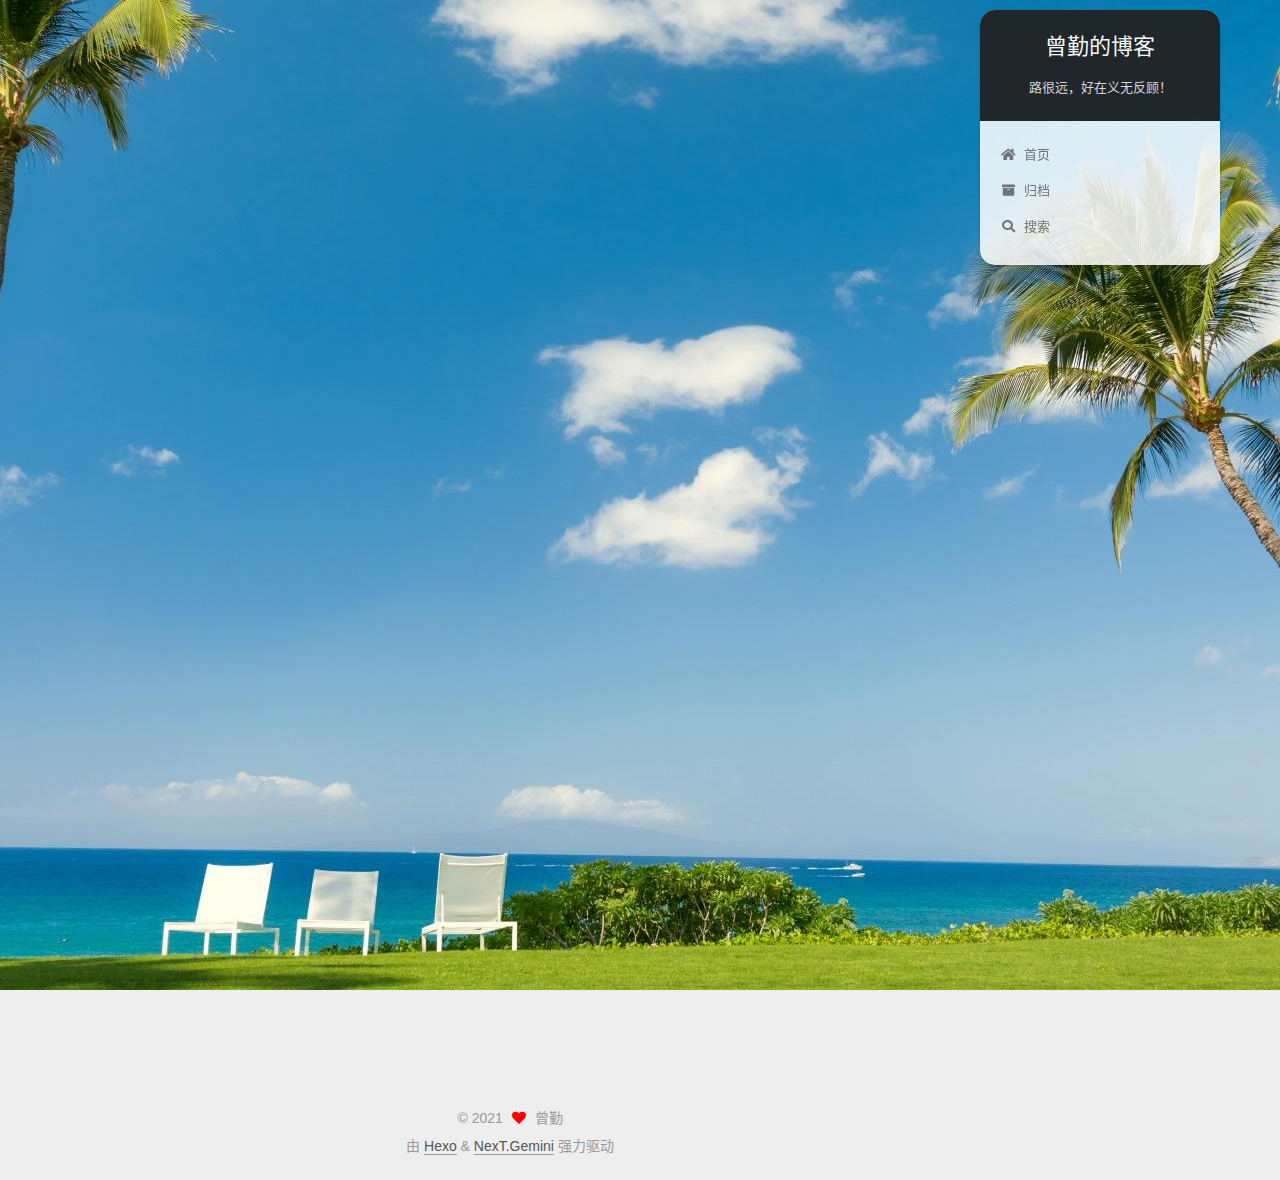
<file: 2021/06/01/hello-world/index.html>
<!DOCTYPE html>
<html lang="zh-CN">
<head>
  <meta charset="UTF-8">
<meta name="viewport" content="width=device-width, initial-scale=1, maximum-scale=2">
<meta name="theme-color" content="#222">
<meta name="generator" content="Hexo 5.4.0">
  <link rel="apple-touch-icon" sizes="180x180" href="/images/apple-touch-icon-next.png">
  <link rel="icon" type="image/png" sizes="32x32" href="/images/favicon-32x32-next.png">
  <link rel="icon" type="image/png" sizes="16x16" href="/images/favicon-16x16-next.png">
  <link rel="mask-icon" href="/images/logo.svg" color="#222">

<link rel="stylesheet" href="/css/main.css">


<link rel="stylesheet" href="/lib/font-awesome/css/all.min.css">

<script id="hexo-configurations">
    var NexT = window.NexT || {};
    var CONFIG = {"hostname":"example.com","root":"/","scheme":"Gemini","version":"7.8.0","exturl":false,"sidebar":{"position":"left","display":"post","padding":18,"offset":12,"onmobile":false},"copycode":{"enable":false,"show_result":false,"style":null},"back2top":{"enable":true,"sidebar":true,"scrollpercent":true},"bookmark":{"enable":false,"color":"#222","save":"auto"},"fancybox":false,"mediumzoom":false,"lazyload":false,"pangu":false,"comments":{"style":"tabs","active":null,"storage":true,"lazyload":false,"nav":null},"algolia":{"hits":{"per_page":10},"labels":{"input_placeholder":"Search for Posts","hits_empty":"We didn't find any results for the search: ${query}","hits_stats":"${hits} results found in ${time} ms"}},"localsearch":{"enable":true,"trigger":"auto","top_n_per_article":1,"unescape":false,"preload":false},"motion":{"enable":true,"async":false,"transition":{"post_block":"fadeIn","post_header":"slideDownIn","post_body":"slideDownIn","coll_header":"slideLeftIn","sidebar":"slideUpIn"}},"path":"search.xml"};
  </script>

  <meta name="description" content="Welcome to Hexo! This is your very first post. Check documentation for more info. If you get any problems when using Hexo, you can find the answer in troubleshooting or you can ask me on GitHub. Quick">
<meta property="og:type" content="article">
<meta property="og:title" content="Hello World">
<meta property="og:url" content="http://example.com/2021/06/01/hello-world/index.html">
<meta property="og:site_name" content="曾勤的博客">
<meta property="og:description" content="Welcome to Hexo! This is your very first post. Check documentation for more info. If you get any problems when using Hexo, you can find the answer in troubleshooting or you can ask me on GitHub. Quick">
<meta property="og:locale" content="zh_CN">
<meta property="article:published_time" content="2021-06-01T13:07:24.686Z">
<meta property="article:modified_time" content="2021-06-01T13:07:24.687Z">
<meta property="article:author" content="曾勤">
<meta name="twitter:card" content="summary">

<link rel="canonical" href="http://example.com/2021/06/01/hello-world/">


<script id="page-configurations">
  // https://hexo.io/docs/variables.html
  CONFIG.page = {
    sidebar: "",
    isHome : false,
    isPost : true,
    lang   : 'zh-CN'
  };
</script>

  <title>Hello World | 曾勤的博客</title>
  






  <noscript>
  <style>
  .use-motion .brand,
  .use-motion .menu-item,
  .sidebar-inner,
  .use-motion .post-block,
  .use-motion .pagination,
  .use-motion .comments,
  .use-motion .post-header,
  .use-motion .post-body,
  .use-motion .collection-header { opacity: initial; }

  .use-motion .site-title,
  .use-motion .site-subtitle {
    opacity: initial;
    top: initial;
  }

  .use-motion .logo-line-before i { left: initial; }
  .use-motion .logo-line-after i { right: initial; }
  </style>
</noscript>

</head>

<body itemscope itemtype="http://schema.org/WebPage">
  <div class="container use-motion">
    <div class="headband"></div>

    <header class="header" itemscope itemtype="http://schema.org/WPHeader">
      <div class="header-inner"><div class="site-brand-container">
  <div class="site-nav-toggle">
    <div class="toggle" aria-label="切换导航栏">
      <span class="toggle-line toggle-line-first"></span>
      <span class="toggle-line toggle-line-middle"></span>
      <span class="toggle-line toggle-line-last"></span>
    </div>
  </div>

  <div class="site-meta">

    <a href="/" class="brand" rel="start">
      <span class="logo-line-before"><i></i></span>
      <h1 class="site-title">曾勤的博客</h1>
      <span class="logo-line-after"><i></i></span>
    </a>
      <p class="site-subtitle" itemprop="description">路很远，好在义无反顾！</p>
  </div>

  <div class="site-nav-right">
    <div class="toggle popup-trigger">
        <i class="fa fa-search fa-fw fa-lg"></i>
    </div>
  </div>
</div>




<nav class="site-nav">
  <ul id="menu" class="main-menu menu">
        <li class="menu-item menu-item-home">

    <a href="/" rel="section"><i class="fa fa-home fa-fw"></i>首页</a>

  </li>
        <li class="menu-item menu-item-archives">

    <a href="/archives/" rel="section"><i class="fa fa-archive fa-fw"></i>归档</a>

  </li>
      <li class="menu-item menu-item-search">
        <a role="button" class="popup-trigger"><i class="fa fa-search fa-fw"></i>搜索
        </a>
      </li>
  </ul>
</nav>



  <div class="search-pop-overlay">
    <div class="popup search-popup">
        <div class="search-header">
  <span class="search-icon">
    <i class="fa fa-search"></i>
  </span>
  <div class="search-input-container">
    <input autocomplete="off" autocapitalize="off"
           placeholder="搜索..." spellcheck="false"
           type="search" class="search-input">
  </div>
  <span class="popup-btn-close">
    <i class="fa fa-times-circle"></i>
  </span>
</div>
<div id="search-result">
  <div id="no-result">
    <i class="fa fa-spinner fa-pulse fa-5x fa-fw"></i>
  </div>
</div>

    </div>
  </div>

</div>
    </header>

    


    <main class="main">
      <div class="main-inner">
        <div class="content-wrap">
          

          <div class="content post posts-expand">
            

    
  
  
  <article itemscope itemtype="http://schema.org/Article" class="post-block" lang="zh-CN">
    <link itemprop="mainEntityOfPage" href="http://example.com/2021/06/01/hello-world/">

    <span hidden itemprop="author" itemscope itemtype="http://schema.org/Person">
      <meta itemprop="image" content="/images/avatar.gif">
      <meta itemprop="name" content="曾勤">
      <meta itemprop="description" content="仗键走天涯，莫问哥是谁">
    </span>

    <span hidden itemprop="publisher" itemscope itemtype="http://schema.org/Organization">
      <meta itemprop="name" content="曾勤的博客">
    </span>
      <header class="post-header">
        <h1 class="post-title" itemprop="name headline">
          Hello World
        </h1>

        <div class="post-meta">
            <span class="post-meta-item">
              <span class="post-meta-item-icon">
                <i class="far fa-calendar"></i>
              </span>
              <span class="post-meta-item-text">发表于</span>

              <time title="创建时间：2021-06-01 21:07:24" itemprop="dateCreated datePublished" datetime="2021-06-01T21:07:24+08:00">2021-06-01</time>
            </span>

          

        </div>
      </header>

    
    
    
    <div class="post-body" itemprop="articleBody">

      
        <p>Welcome to <a target="_blank" rel="noopener" href="https://hexo.io/">Hexo</a>! This is your very first post. Check <a target="_blank" rel="noopener" href="https://hexo.io/docs/">documentation</a> for more info. If you get any problems when using Hexo, you can find the answer in <a target="_blank" rel="noopener" href="https://hexo.io/docs/troubleshooting.html">troubleshooting</a> or you can ask me on <a target="_blank" rel="noopener" href="https://github.com/hexojs/hexo/issues">GitHub</a>.</p>
<h2 id="Quick-Start"><a href="#Quick-Start" class="headerlink" title="Quick Start"></a>Quick Start</h2><h3 id="Create-a-new-post"><a href="#Create-a-new-post" class="headerlink" title="Create a new post"></a>Create a new post</h3><figure class="highlight bash"><table><tr><td class="gutter"><pre><span class="line">1</span><br></pre></td><td class="code"><pre><span class="line">$ hexo new <span class="string">&quot;My New Post&quot;</span></span><br></pre></td></tr></table></figure>

<p>More info: <a target="_blank" rel="noopener" href="https://hexo.io/docs/writing.html">Writing</a></p>
<h3 id="Run-server"><a href="#Run-server" class="headerlink" title="Run server"></a>Run server</h3><figure class="highlight bash"><table><tr><td class="gutter"><pre><span class="line">1</span><br></pre></td><td class="code"><pre><span class="line">$ hexo server</span><br></pre></td></tr></table></figure>

<p>More info: <a target="_blank" rel="noopener" href="https://hexo.io/docs/server.html">Server</a></p>
<h3 id="Generate-static-files"><a href="#Generate-static-files" class="headerlink" title="Generate static files"></a>Generate static files</h3><figure class="highlight bash"><table><tr><td class="gutter"><pre><span class="line">1</span><br></pre></td><td class="code"><pre><span class="line">$ hexo generate</span><br></pre></td></tr></table></figure>

<p>More info: <a target="_blank" rel="noopener" href="https://hexo.io/docs/generating.html">Generating</a></p>
<h3 id="Deploy-to-remote-sites"><a href="#Deploy-to-remote-sites" class="headerlink" title="Deploy to remote sites"></a>Deploy to remote sites</h3><figure class="highlight bash"><table><tr><td class="gutter"><pre><span class="line">1</span><br></pre></td><td class="code"><pre><span class="line">$ hexo deploy</span><br></pre></td></tr></table></figure>

<p>More info: <a target="_blank" rel="noopener" href="https://hexo.io/docs/one-command-deployment.html">Deployment</a></p>

    </div>

    
    
    

      <footer class="post-footer">

        


        
      </footer>
    
  </article>
  
  
  



          </div>
          

<script>
  window.addEventListener('tabs:register', () => {
    let { activeClass } = CONFIG.comments;
    if (CONFIG.comments.storage) {
      activeClass = localStorage.getItem('comments_active') || activeClass;
    }
    if (activeClass) {
      let activeTab = document.querySelector(`a[href="#comment-${activeClass}"]`);
      if (activeTab) {
        activeTab.click();
      }
    }
  });
  if (CONFIG.comments.storage) {
    window.addEventListener('tabs:click', event => {
      if (!event.target.matches('.tabs-comment .tab-content .tab-pane')) return;
      let commentClass = event.target.classList[1];
      localStorage.setItem('comments_active', commentClass);
    });
  }
</script>

        </div>
          
  
  <div class="toggle sidebar-toggle">
    <span class="toggle-line toggle-line-first"></span>
    <span class="toggle-line toggle-line-middle"></span>
    <span class="toggle-line toggle-line-last"></span>
  </div>

  <aside class="sidebar">
    <div class="sidebar-inner">

      <ul class="sidebar-nav motion-element">
        <li class="sidebar-nav-toc">
          文章目录
        </li>
        <li class="sidebar-nav-overview">
          站点概览
        </li>
      </ul>

      <!--noindex-->
      <div class="post-toc-wrap sidebar-panel">
          <div class="post-toc motion-element"><ol class="nav"><li class="nav-item nav-level-2"><a class="nav-link" href="#Quick-Start"><span class="nav-number">1.</span> <span class="nav-text">Quick Start</span></a><ol class="nav-child"><li class="nav-item nav-level-3"><a class="nav-link" href="#Create-a-new-post"><span class="nav-number">1.1.</span> <span class="nav-text">Create a new post</span></a></li><li class="nav-item nav-level-3"><a class="nav-link" href="#Run-server"><span class="nav-number">1.2.</span> <span class="nav-text">Run server</span></a></li><li class="nav-item nav-level-3"><a class="nav-link" href="#Generate-static-files"><span class="nav-number">1.3.</span> <span class="nav-text">Generate static files</span></a></li><li class="nav-item nav-level-3"><a class="nav-link" href="#Deploy-to-remote-sites"><span class="nav-number">1.4.</span> <span class="nav-text">Deploy to remote sites</span></a></li></ol></li></ol></div>
      </div>
      <!--/noindex-->

      <div class="site-overview-wrap sidebar-panel">
        <div class="site-author motion-element" itemprop="author" itemscope itemtype="http://schema.org/Person">
  <p class="site-author-name" itemprop="name">曾勤</p>
  <div class="site-description" itemprop="description">仗键走天涯，莫问哥是谁</div>
</div>
<div class="site-state-wrap motion-element">
  <nav class="site-state">
      <div class="site-state-item site-state-posts">
          <a href="/archives/">
        
          <span class="site-state-item-count">1</span>
          <span class="site-state-item-name">日志</span>
        </a>
      </div>
  </nav>
</div>



      </div>
        <div class="back-to-top motion-element">
          <i class="fa fa-arrow-up"></i>
          <span>0%</span>
        </div>

    </div>
  </aside>
  <div id="sidebar-dimmer"></div>


      </div>
    </main>

    <footer class="footer">
      <div class="footer-inner">
        

        

<div class="copyright">
  
  &copy; 
  <span itemprop="copyrightYear">2021</span>
  <span class="with-love">
    <i class="fa fa-heart"></i>
  </span>
  <span class="author" itemprop="copyrightHolder">曾勤</span>
</div>
  <div class="powered-by">由 <a href="https://hexo.io/" class="theme-link" rel="noopener" target="_blank">Hexo</a> & <a href="https://theme-next.org/" class="theme-link" rel="noopener" target="_blank">NexT.Gemini</a> 强力驱动
  </div>

        








      </div>
    </footer>
  </div>

  
  <script src="/lib/anime.min.js"></script>
  <script src="/lib/velocity/velocity.min.js"></script>
  <script src="/lib/velocity/velocity.ui.min.js"></script>

<script src="/js/utils.js"></script>

<script src="/js/motion.js"></script>


<script src="/js/schemes/pisces.js"></script>


<script src="/js/next-boot.js"></script>




  




  
<script src="/js/local-search.js"></script>













  

  

</body>
</html>
</file>
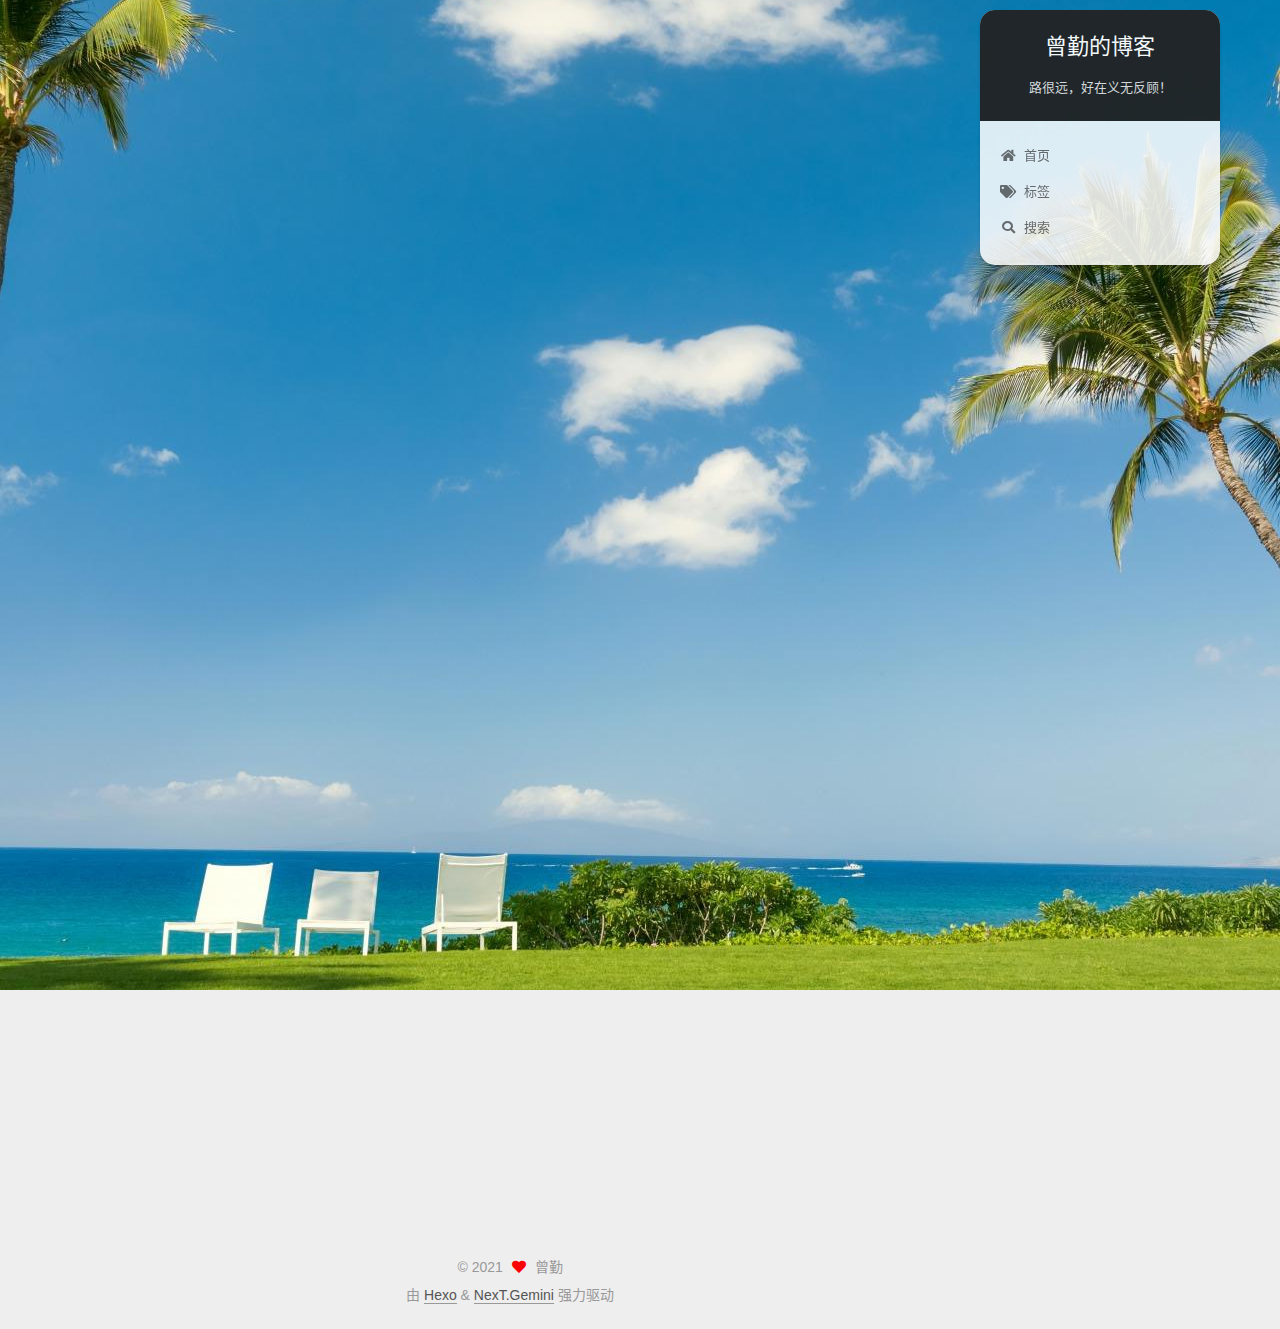
<file: 2021/06/04/Hexo-Github-设置背景图片和背景透明度/index.html>
<!DOCTYPE html>
<html lang="zh-CN">
<head>
  <meta charset="UTF-8">
<meta name="viewport" content="width=device-width, initial-scale=1, maximum-scale=2">
<meta name="theme-color" content="#222">
<meta name="generator" content="Hexo 5.4.0">
  <link rel="apple-touch-icon" sizes="180x180" href="/images/apple-touch-icon-next.png">
  <link rel="icon" type="image/png" sizes="32x32" href="/images/favicon-32x32-next.png">
  <link rel="icon" type="image/png" sizes="16x16" href="/images/favicon-16x16-next.png">
  <link rel="mask-icon" href="/images/logo.svg" color="#222">

<link rel="stylesheet" href="/css/main.css">


<link rel="stylesheet" href="/lib/font-awesome/css/all.min.css">

<script id="hexo-configurations">
    var NexT = window.NexT || {};
    var CONFIG = {"hostname":"example.com","root":"/","scheme":"Gemini","version":"7.8.0","exturl":false,"sidebar":{"position":"right","display":"post","padding":18,"offset":12,"onmobile":false},"copycode":{"enable":false,"show_result":false,"style":null},"back2top":{"enable":true,"sidebar":true,"scrollpercent":true},"bookmark":{"enable":false,"color":"#222","save":"auto"},"fancybox":false,"mediumzoom":false,"lazyload":false,"pangu":false,"comments":{"style":"tabs","active":null,"storage":true,"lazyload":false,"nav":null},"algolia":{"hits":{"per_page":10},"labels":{"input_placeholder":"Search for Posts","hits_empty":"We didn't find any results for the search: ${query}","hits_stats":"${hits} results found in ${time} ms"}},"localsearch":{"enable":true,"trigger":"auto","top_n_per_article":1,"unescape":false,"preload":false},"motion":{"enable":true,"async":false,"transition":{"post_block":"fadeIn","post_header":"slideDownIn","post_body":"slideDownIn","coll_header":"slideLeftIn","sidebar":"slideUpIn"}},"path":"search.xml"};
  </script>

  <meta name="description" content="背景图片及背景图片透明度">
<meta property="og:type" content="article">
<meta property="og:title" content="Hexo+Github 设置背景图片和背景透明度">
<meta property="og:url" content="http://example.com/2021/06/04/Hexo-Github-%E8%AE%BE%E7%BD%AE%E8%83%8C%E6%99%AF%E5%9B%BE%E7%89%87%E5%92%8C%E8%83%8C%E6%99%AF%E9%80%8F%E6%98%8E%E5%BA%A6/index.html">
<meta property="og:site_name" content="曾勤的博客">
<meta property="og:description" content="背景图片及背景图片透明度">
<meta property="og:locale" content="zh_CN">
<meta property="article:published_time" content="2021-06-04T05:36:07.000Z">
<meta property="article:modified_time" content="2021-06-05T12:51:31.692Z">
<meta property="article:author" content="曾勤">
<meta name="twitter:card" content="summary">

<link rel="canonical" href="http://example.com/2021/06/04/Hexo-Github-%E8%AE%BE%E7%BD%AE%E8%83%8C%E6%99%AF%E5%9B%BE%E7%89%87%E5%92%8C%E8%83%8C%E6%99%AF%E9%80%8F%E6%98%8E%E5%BA%A6/">


<script id="page-configurations">
  // https://hexo.io/docs/variables.html
  CONFIG.page = {
    sidebar: "",
    isHome : false,
    isPost : true,
    lang   : 'zh-CN'
  };
</script>

  <title>Hexo+Github 设置背景图片和背景透明度 | 曾勤的博客</title>
  






  <noscript>
  <style>
  .use-motion .brand,
  .use-motion .menu-item,
  .sidebar-inner,
  .use-motion .post-block,
  .use-motion .pagination,
  .use-motion .comments,
  .use-motion .post-header,
  .use-motion .post-body,
  .use-motion .collection-header { opacity: initial; }

  .use-motion .site-title,
  .use-motion .site-subtitle {
    opacity: initial;
    top: initial;
  }

  .use-motion .logo-line-before i { left: initial; }
  .use-motion .logo-line-after i { right: initial; }
  </style>
</noscript>

</head>

<body itemscope itemtype="http://schema.org/WebPage">
  <div class="container use-motion">
    <div class="headband"></div>

    <header class="header" itemscope itemtype="http://schema.org/WPHeader">
      <div class="header-inner"><div class="site-brand-container">
  <div class="site-nav-toggle">
    <div class="toggle" aria-label="切换导航栏">
      <span class="toggle-line toggle-line-first"></span>
      <span class="toggle-line toggle-line-middle"></span>
      <span class="toggle-line toggle-line-last"></span>
    </div>
  </div>

  <div class="site-meta">

    <a href="/" class="brand" rel="start">
      <span class="logo-line-before"><i></i></span>
      <h1 class="site-title">曾勤的博客</h1>
      <span class="logo-line-after"><i></i></span>
    </a>
      <p class="site-subtitle" itemprop="description">路很远，好在义无反顾！</p>
  </div>

  <div class="site-nav-right">
    <div class="toggle popup-trigger">
        <i class="fa fa-search fa-fw fa-lg"></i>
    </div>
  </div>
</div>




<nav class="site-nav">
  <ul id="menu" class="main-menu menu">
        <li class="menu-item menu-item-home">

    <a href="/" rel="section"><i class="fa fa-home fa-fw"></i>首页</a>

  </li>
        <li class="menu-item menu-item-tags">

    <a href="/tags/" rel="section"><i class="fa fa-tags fa-fw"></i>标签</a>

  </li>
      <li class="menu-item menu-item-search">
        <a role="button" class="popup-trigger"><i class="fa fa-search fa-fw"></i>搜索
        </a>
      </li>
  </ul>
</nav>



  <div class="search-pop-overlay">
    <div class="popup search-popup">
        <div class="search-header">
  <span class="search-icon">
    <i class="fa fa-search"></i>
  </span>
  <div class="search-input-container">
    <input autocomplete="off" autocapitalize="off"
           placeholder="搜索..." spellcheck="false"
           type="search" class="search-input">
  </div>
  <span class="popup-btn-close">
    <i class="fa fa-times-circle"></i>
  </span>
</div>
<div id="search-result">
  <div id="no-result">
    <i class="fa fa-spinner fa-pulse fa-5x fa-fw"></i>
  </div>
</div>

    </div>
  </div>

</div>
    </header>

    


    <main class="main">
      <div class="main-inner">
        <div class="content-wrap">
          

          <div class="content post posts-expand">
            

    
  
  
  <article itemscope itemtype="http://schema.org/Article" class="post-block" lang="zh-CN">
    <link itemprop="mainEntityOfPage" href="http://example.com/2021/06/04/Hexo-Github-%E8%AE%BE%E7%BD%AE%E8%83%8C%E6%99%AF%E5%9B%BE%E7%89%87%E5%92%8C%E8%83%8C%E6%99%AF%E9%80%8F%E6%98%8E%E5%BA%A6/">

    <span hidden itemprop="author" itemscope itemtype="http://schema.org/Person">
      <meta itemprop="image" content="/images/avator.jpg">
      <meta itemprop="name" content="曾勤">
      <meta itemprop="description" content="仗键走天涯">
    </span>

    <span hidden itemprop="publisher" itemscope itemtype="http://schema.org/Organization">
      <meta itemprop="name" content="曾勤的博客">
    </span>
      <header class="post-header">
        <h1 class="post-title" itemprop="name headline">
          Hexo+Github 设置背景图片和背景透明度
        </h1>

        <div class="post-meta">
            <span class="post-meta-item">
              <span class="post-meta-item-icon">
                <i class="far fa-calendar"></i>
              </span>
              <span class="post-meta-item-text">发表于</span>

              <time title="创建时间：2021-06-04 13:36:07" itemprop="dateCreated datePublished" datetime="2021-06-04T13:36:07+08:00">2021-06-04</time>
            </span>
              <span class="post-meta-item">
                <span class="post-meta-item-icon">
                  <i class="far fa-calendar-check"></i>
                </span>
                <span class="post-meta-item-text">更新于</span>
                <time title="修改时间：2021-06-05 20:51:31" itemprop="dateModified" datetime="2021-06-05T20:51:31+08:00">2021-06-05</time>
              </span>

          
            <div class="post-description">背景图片及背景图片透明度</div>

        </div>
      </header>

    
    
    
    <div class="post-body" itemprop="articleBody">

      
        <h2 id="设置背景图"><a href="#设置背景图" class="headerlink" title="设置背景图"></a>设置背景图</h2><ol>
<li>首先先在站点目录下的 source 里新建一个 _data 文件夹，然后再新建一个文件夹为 <strong>styles.styl</strong> 。样式代码，可以为这样<figure class="highlight plaintext"><table><tr><td class="gutter"><pre><span class="line">1</span><br><span class="line">2</span><br><span class="line">3</span><br><span class="line">4</span><br><span class="line">5</span><br><span class="line">6</span><br></pre></td><td class="code"><pre><span class="line">body &#123;</span><br><span class="line">  background-image: url(/images/bg.jpg);  // 在 source 目录下新建一个images 文件夹，里面放图片或者头像图片也可以。这样推上 github 之后就不会出现不见的情况了。</span><br><span class="line">  background-repeat: no-repeat;</span><br><span class="line">  background-attachment:fixed;</span><br><span class="line">  background-position:50% 50%;</span><br><span class="line">&#125;</span><br></pre></td></tr></table></figure></li>
<li>进入主题文件中的配置文件 _config.yml ，搜索关键字 Define custom file paths，将 <strong>style: source/_data/styles.styl</strong> 的注释打开。</li>
<li>运行本地起本地的站点，查看效果<figure class="highlight plaintext"><table><tr><td class="gutter"><pre><span class="line">1</span><br></pre></td><td class="code"><pre><span class="line">hexo server</span><br></pre></td></tr></table></figure></li>
<li>结果正常的话，接下来接可以配置顺路一起配置背景颜色了！！！<h2 id="设置背景图透明度"><a href="#设置背景图透明度" class="headerlink" title="设置背景图透明度"></a>设置背景图透明度</h2></li>
<li>直接在在 styles.styl 文件中写上代码。<figure class="highlight plaintext"><table><tr><td class="gutter"><pre><span class="line">1</span><br><span class="line">2</span><br><span class="line">3</span><br><span class="line">4</span><br><span class="line">5</span><br><span class="line">6</span><br><span class="line">7</span><br></pre></td><td class="code"><pre><span class="line">.main-inner&#123;</span><br><span class="line">  opacity: 0.95;</span><br><span class="line">&#125;</span><br><span class="line">.header-inner&#123;</span><br><span class="line">  opacity: 0.75;</span><br><span class="line">  z-index: 10;</span><br><span class="line">&#125;</span><br></pre></td></tr></table></figure>
其中 main-inner 是主体内容区域的类名, header-inner是菜单栏的类名，可以通过来增加样式来进行修改样式。</li>
</ol>

    </div>

    
    
    

      <footer class="post-footer">

        


        
    <div class="post-nav">
      <div class="post-nav-item"></div>
      <div class="post-nav-item">
    <a href="/2021/06/05/%E5%A6%82%E4%BD%95%E5%B0%86%E5%8D%9A%E5%AE%A2%E9%83%A8%E7%BD%B2%E5%88%B0Github%E4%B8%8A/" rel="next" title="如何将博客部署到Github上">
      如何将博客部署到Github上 <i class="fa fa-chevron-right"></i>
    </a></div>
    </div>
      </footer>
    
  </article>
  
  
  



          </div>
          

<script>
  window.addEventListener('tabs:register', () => {
    let { activeClass } = CONFIG.comments;
    if (CONFIG.comments.storage) {
      activeClass = localStorage.getItem('comments_active') || activeClass;
    }
    if (activeClass) {
      let activeTab = document.querySelector(`a[href="#comment-${activeClass}"]`);
      if (activeTab) {
        activeTab.click();
      }
    }
  });
  if (CONFIG.comments.storage) {
    window.addEventListener('tabs:click', event => {
      if (!event.target.matches('.tabs-comment .tab-content .tab-pane')) return;
      let commentClass = event.target.classList[1];
      localStorage.setItem('comments_active', commentClass);
    });
  }
</script>

        </div>
          
  
  <div class="toggle sidebar-toggle">
    <span class="toggle-line toggle-line-first"></span>
    <span class="toggle-line toggle-line-middle"></span>
    <span class="toggle-line toggle-line-last"></span>
  </div>

  <aside class="sidebar">
    <div class="sidebar-inner">

      <ul class="sidebar-nav motion-element">
        <li class="sidebar-nav-toc">
          文章目录
        </li>
        <li class="sidebar-nav-overview">
          站点概览
        </li>
      </ul>

      <!--noindex-->
      <div class="post-toc-wrap sidebar-panel">
          <div class="post-toc motion-element"><ol class="nav"><li class="nav-item nav-level-2"><a class="nav-link" href="#%E8%AE%BE%E7%BD%AE%E8%83%8C%E6%99%AF%E5%9B%BE"><span class="nav-number">1.</span> <span class="nav-text">设置背景图</span></a></li><li class="nav-item nav-level-2"><a class="nav-link" href="#%E8%AE%BE%E7%BD%AE%E8%83%8C%E6%99%AF%E5%9B%BE%E9%80%8F%E6%98%8E%E5%BA%A6"><span class="nav-number">2.</span> <span class="nav-text">设置背景图透明度</span></a></li></ol></div>
      </div>
      <!--/noindex-->

      <div class="site-overview-wrap sidebar-panel">
        <div class="site-author motion-element" itemprop="author" itemscope itemtype="http://schema.org/Person">
    <img class="site-author-image" itemprop="image" alt="曾勤"
      src="/images/avator.jpg">
  <p class="site-author-name" itemprop="name">曾勤</p>
  <div class="site-description" itemprop="description">仗键走天涯</div>
</div>
<div class="site-state-wrap motion-element">
  <nav class="site-state">
      <div class="site-state-item site-state-posts">
          <a href="/archives">
          <span class="site-state-item-count">4</span>
          <span class="site-state-item-name">日志</span>
        </a>
      </div>
  </nav>
</div>



      </div>
        <div class="back-to-top motion-element">
          <i class="fa fa-arrow-up"></i>
          <span>0%</span>
        </div>

    </div>
  </aside>
  <div id="sidebar-dimmer"></div>


      </div>
    </main>

    <footer class="footer">
      <div class="footer-inner">
        

        

<div class="copyright">
  
  &copy; 
  <span itemprop="copyrightYear">2021</span>
  <span class="with-love">
    <i class="fa fa-heart"></i>
  </span>
  <span class="author" itemprop="copyrightHolder">曾勤</span>
</div>
  <div class="powered-by">由 <a href="https://hexo.io/" class="theme-link" rel="noopener" target="_blank">Hexo</a> & <a href="https://theme-next.org/" class="theme-link" rel="noopener" target="_blank">NexT.Gemini</a> 强力驱动
  </div>

        








      </div>
    </footer>
  </div>

  
  <script src="/lib/anime.min.js"></script>
  <script src="/lib/velocity/velocity.min.js"></script>
  <script src="/lib/velocity/velocity.ui.min.js"></script>

<script src="/js/utils.js"></script>

<script src="/js/motion.js"></script>


<script src="/js/schemes/pisces.js"></script>


<script src="/js/next-boot.js"></script>




  




  
<script src="/js/local-search.js"></script>













  

  

</body>
</html>
</file>
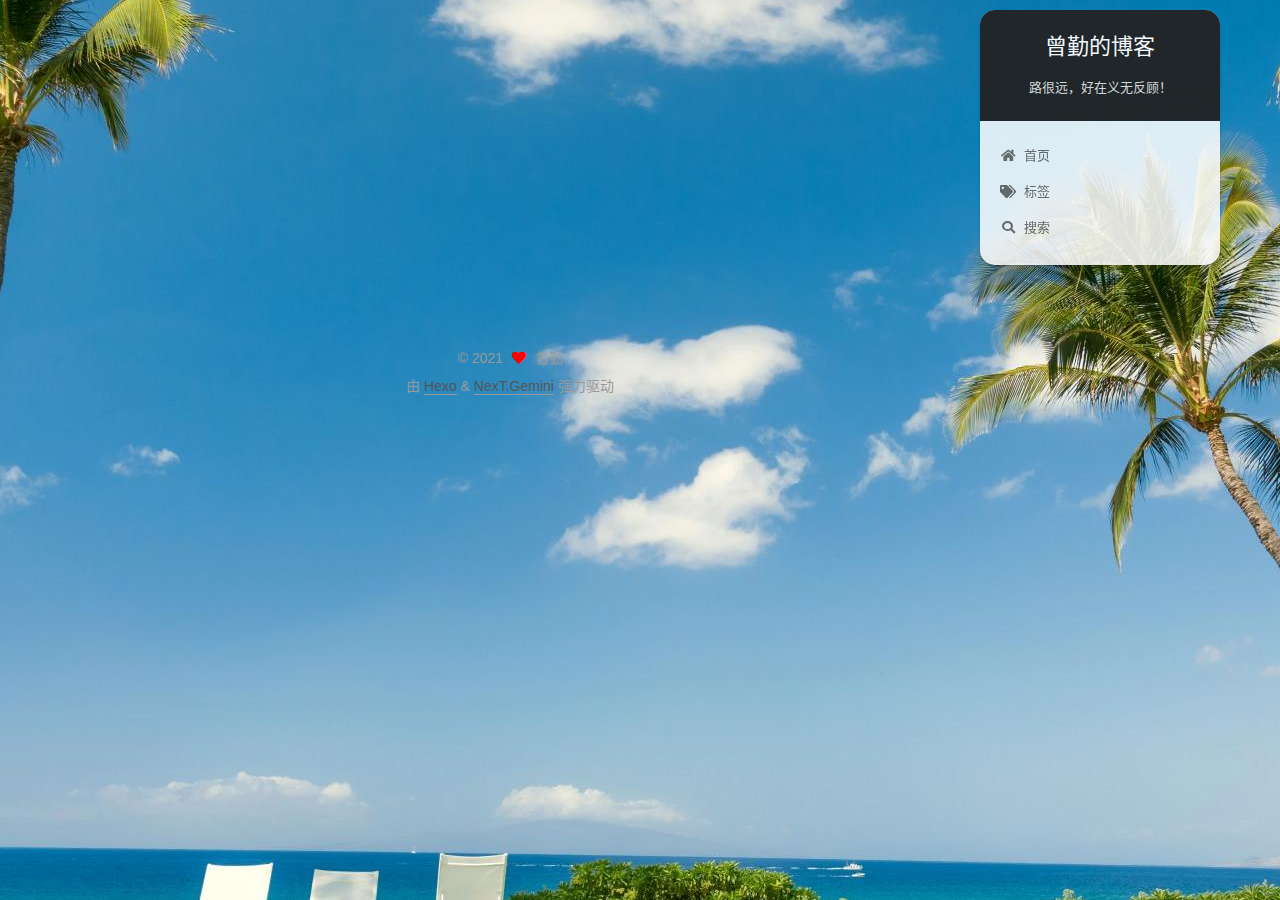
<file: 2021/06/05/如何将博客部署到Github上/index.html>
<!DOCTYPE html>
<html lang="zh-CN">
<head>
  <meta charset="UTF-8">
<meta name="viewport" content="width=device-width, initial-scale=1, maximum-scale=2">
<meta name="theme-color" content="#222">
<meta name="generator" content="Hexo 5.4.0">
  <link rel="apple-touch-icon" sizes="180x180" href="/images/apple-touch-icon-next.png">
  <link rel="icon" type="image/png" sizes="32x32" href="/images/favicon-32x32-next.png">
  <link rel="icon" type="image/png" sizes="16x16" href="/images/favicon-16x16-next.png">
  <link rel="mask-icon" href="/images/logo.svg" color="#222">

<link rel="stylesheet" href="/css/main.css">


<link rel="stylesheet" href="/lib/font-awesome/css/all.min.css">

<script id="hexo-configurations">
    var NexT = window.NexT || {};
    var CONFIG = {"hostname":"example.com","root":"/","scheme":"Gemini","version":"7.8.0","exturl":false,"sidebar":{"position":"right","display":"post","padding":18,"offset":12,"onmobile":false},"copycode":{"enable":false,"show_result":false,"style":null},"back2top":{"enable":true,"sidebar":true,"scrollpercent":true},"bookmark":{"enable":false,"color":"#222","save":"auto"},"fancybox":false,"mediumzoom":false,"lazyload":false,"pangu":false,"comments":{"style":"tabs","active":null,"storage":true,"lazyload":false,"nav":null},"algolia":{"hits":{"per_page":10},"labels":{"input_placeholder":"Search for Posts","hits_empty":"We didn't find any results for the search: ${query}","hits_stats":"${hits} results found in ${time} ms"}},"localsearch":{"enable":true,"trigger":"auto","top_n_per_article":1,"unescape":false,"preload":false},"motion":{"enable":true,"async":false,"transition":{"post_block":"fadeIn","post_header":"slideDownIn","post_body":"slideDownIn","coll_header":"slideLeftIn","sidebar":"slideUpIn"}},"path":"search.xml"};
  </script>

  <meta name="description" content="如何将博客部署到Github上">
<meta property="og:type" content="article">
<meta property="og:title" content="如何将博客部署到Github上">
<meta property="og:url" content="http://example.com/2021/06/05/%E5%A6%82%E4%BD%95%E5%B0%86%E5%8D%9A%E5%AE%A2%E9%83%A8%E7%BD%B2%E5%88%B0Github%E4%B8%8A/index.html">
<meta property="og:site_name" content="曾勤的博客">
<meta property="og:description" content="如何将博客部署到Github上">
<meta property="og:locale" content="zh_CN">
<meta property="article:published_time" content="2021-06-05T13:36:41.000Z">
<meta property="article:modified_time" content="2021-06-06T04:51:50.874Z">
<meta property="article:author" content="曾勤">
<meta name="twitter:card" content="summary">

<link rel="canonical" href="http://example.com/2021/06/05/%E5%A6%82%E4%BD%95%E5%B0%86%E5%8D%9A%E5%AE%A2%E9%83%A8%E7%BD%B2%E5%88%B0Github%E4%B8%8A/">


<script id="page-configurations">
  // https://hexo.io/docs/variables.html
  CONFIG.page = {
    sidebar: "",
    isHome : false,
    isPost : true,
    lang   : 'zh-CN'
  };
</script>

  <title>如何将博客部署到Github上 | 曾勤的博客</title>
  






  <noscript>
  <style>
  .use-motion .brand,
  .use-motion .menu-item,
  .sidebar-inner,
  .use-motion .post-block,
  .use-motion .pagination,
  .use-motion .comments,
  .use-motion .post-header,
  .use-motion .post-body,
  .use-motion .collection-header { opacity: initial; }

  .use-motion .site-title,
  .use-motion .site-subtitle {
    opacity: initial;
    top: initial;
  }

  .use-motion .logo-line-before i { left: initial; }
  .use-motion .logo-line-after i { right: initial; }
  </style>
</noscript>

</head>

<body itemscope itemtype="http://schema.org/WebPage">
  <div class="container use-motion">
    <div class="headband"></div>

    <header class="header" itemscope itemtype="http://schema.org/WPHeader">
      <div class="header-inner"><div class="site-brand-container">
  <div class="site-nav-toggle">
    <div class="toggle" aria-label="切换导航栏">
      <span class="toggle-line toggle-line-first"></span>
      <span class="toggle-line toggle-line-middle"></span>
      <span class="toggle-line toggle-line-last"></span>
    </div>
  </div>

  <div class="site-meta">

    <a href="/" class="brand" rel="start">
      <span class="logo-line-before"><i></i></span>
      <h1 class="site-title">曾勤的博客</h1>
      <span class="logo-line-after"><i></i></span>
    </a>
      <p class="site-subtitle" itemprop="description">路很远，好在义无反顾！</p>
  </div>

  <div class="site-nav-right">
    <div class="toggle popup-trigger">
        <i class="fa fa-search fa-fw fa-lg"></i>
    </div>
  </div>
</div>




<nav class="site-nav">
  <ul id="menu" class="main-menu menu">
        <li class="menu-item menu-item-home">

    <a href="/" rel="section"><i class="fa fa-home fa-fw"></i>首页</a>

  </li>
        <li class="menu-item menu-item-tags">

    <a href="/tags/" rel="section"><i class="fa fa-tags fa-fw"></i>标签</a>

  </li>
      <li class="menu-item menu-item-search">
        <a role="button" class="popup-trigger"><i class="fa fa-search fa-fw"></i>搜索
        </a>
      </li>
  </ul>
</nav>



  <div class="search-pop-overlay">
    <div class="popup search-popup">
        <div class="search-header">
  <span class="search-icon">
    <i class="fa fa-search"></i>
  </span>
  <div class="search-input-container">
    <input autocomplete="off" autocapitalize="off"
           placeholder="搜索..." spellcheck="false"
           type="search" class="search-input">
  </div>
  <span class="popup-btn-close">
    <i class="fa fa-times-circle"></i>
  </span>
</div>
<div id="search-result">
  <div id="no-result">
    <i class="fa fa-spinner fa-pulse fa-5x fa-fw"></i>
  </div>
</div>

    </div>
  </div>

</div>
    </header>

    


    <main class="main">
      <div class="main-inner">
        <div class="content-wrap">
          

          <div class="content post posts-expand">
            

    
  
  
  <article itemscope itemtype="http://schema.org/Article" class="post-block" lang="zh-CN">
    <link itemprop="mainEntityOfPage" href="http://example.com/2021/06/05/%E5%A6%82%E4%BD%95%E5%B0%86%E5%8D%9A%E5%AE%A2%E9%83%A8%E7%BD%B2%E5%88%B0Github%E4%B8%8A/">

    <span hidden itemprop="author" itemscope itemtype="http://schema.org/Person">
      <meta itemprop="image" content="/images/avator.jpg">
      <meta itemprop="name" content="曾勤">
      <meta itemprop="description" content="仗键走天涯">
    </span>

    <span hidden itemprop="publisher" itemscope itemtype="http://schema.org/Organization">
      <meta itemprop="name" content="曾勤的博客">
    </span>
      <header class="post-header">
        <h1 class="post-title" itemprop="name headline">
          如何将博客部署到Github上
        </h1>

        <div class="post-meta">
            <span class="post-meta-item">
              <span class="post-meta-item-icon">
                <i class="far fa-calendar"></i>
              </span>
              <span class="post-meta-item-text">发表于</span>

              <time title="创建时间：2021-06-05 21:36:41" itemprop="dateCreated datePublished" datetime="2021-06-05T21:36:41+08:00">2021-06-05</time>
            </span>
              <span class="post-meta-item">
                <span class="post-meta-item-icon">
                  <i class="far fa-calendar-check"></i>
                </span>
                <span class="post-meta-item-text">更新于</span>
                <time title="修改时间：2021-06-06 12:51:50" itemprop="dateModified" datetime="2021-06-06T12:51:50+08:00">2021-06-06</time>
              </span>

          
            <div class="post-description">如何将博客部署到Github上</div>

        </div>
      </header>

    
    
    
    <div class="post-body" itemprop="articleBody">

      
        <ol>
<li>首先需要安装 node、npm</li>
</ol>

    </div>

    
    
    

      <footer class="post-footer">

        


        
    <div class="post-nav">
      <div class="post-nav-item">
    <a href="/2021/06/04/Hexo-Github-%E8%AE%BE%E7%BD%AE%E8%83%8C%E6%99%AF%E5%9B%BE%E7%89%87%E5%92%8C%E8%83%8C%E6%99%AF%E9%80%8F%E6%98%8E%E5%BA%A6/" rel="prev" title="Hexo+Github 设置背景图片和背景透明度">
      <i class="fa fa-chevron-left"></i> Hexo+Github 设置背景图片和背景透明度
    </a></div>
      <div class="post-nav-item">
    <a href="/2021/06/06/React%E7%9A%84%E5%AD%A6%E4%B9%A0/" rel="next" title="React的学习">
      React的学习 <i class="fa fa-chevron-right"></i>
    </a></div>
    </div>
      </footer>
    
  </article>
  
  
  



          </div>
          

<script>
  window.addEventListener('tabs:register', () => {
    let { activeClass } = CONFIG.comments;
    if (CONFIG.comments.storage) {
      activeClass = localStorage.getItem('comments_active') || activeClass;
    }
    if (activeClass) {
      let activeTab = document.querySelector(`a[href="#comment-${activeClass}"]`);
      if (activeTab) {
        activeTab.click();
      }
    }
  });
  if (CONFIG.comments.storage) {
    window.addEventListener('tabs:click', event => {
      if (!event.target.matches('.tabs-comment .tab-content .tab-pane')) return;
      let commentClass = event.target.classList[1];
      localStorage.setItem('comments_active', commentClass);
    });
  }
</script>

        </div>
          
  
  <div class="toggle sidebar-toggle">
    <span class="toggle-line toggle-line-first"></span>
    <span class="toggle-line toggle-line-middle"></span>
    <span class="toggle-line toggle-line-last"></span>
  </div>

  <aside class="sidebar">
    <div class="sidebar-inner">

      <ul class="sidebar-nav motion-element">
        <li class="sidebar-nav-toc">
          文章目录
        </li>
        <li class="sidebar-nav-overview">
          站点概览
        </li>
      </ul>

      <!--noindex-->
      <div class="post-toc-wrap sidebar-panel">
      </div>
      <!--/noindex-->

      <div class="site-overview-wrap sidebar-panel">
        <div class="site-author motion-element" itemprop="author" itemscope itemtype="http://schema.org/Person">
    <img class="site-author-image" itemprop="image" alt="曾勤"
      src="/images/avator.jpg">
  <p class="site-author-name" itemprop="name">曾勤</p>
  <div class="site-description" itemprop="description">仗键走天涯</div>
</div>
<div class="site-state-wrap motion-element">
  <nav class="site-state">
      <div class="site-state-item site-state-posts">
          <a href="/archives">
          <span class="site-state-item-count">4</span>
          <span class="site-state-item-name">日志</span>
        </a>
      </div>
  </nav>
</div>



      </div>
        <div class="back-to-top motion-element">
          <i class="fa fa-arrow-up"></i>
          <span>0%</span>
        </div>

    </div>
  </aside>
  <div id="sidebar-dimmer"></div>


      </div>
    </main>

    <footer class="footer">
      <div class="footer-inner">
        

        

<div class="copyright">
  
  &copy; 
  <span itemprop="copyrightYear">2021</span>
  <span class="with-love">
    <i class="fa fa-heart"></i>
  </span>
  <span class="author" itemprop="copyrightHolder">曾勤</span>
</div>
  <div class="powered-by">由 <a href="https://hexo.io/" class="theme-link" rel="noopener" target="_blank">Hexo</a> & <a href="https://theme-next.org/" class="theme-link" rel="noopener" target="_blank">NexT.Gemini</a> 强力驱动
  </div>

        








      </div>
    </footer>
  </div>

  
  <script src="/lib/anime.min.js"></script>
  <script src="/lib/velocity/velocity.min.js"></script>
  <script src="/lib/velocity/velocity.ui.min.js"></script>

<script src="/js/utils.js"></script>

<script src="/js/motion.js"></script>


<script src="/js/schemes/pisces.js"></script>


<script src="/js/next-boot.js"></script>




  




  
<script src="/js/local-search.js"></script>













  

  

</body>
</html>
</file>
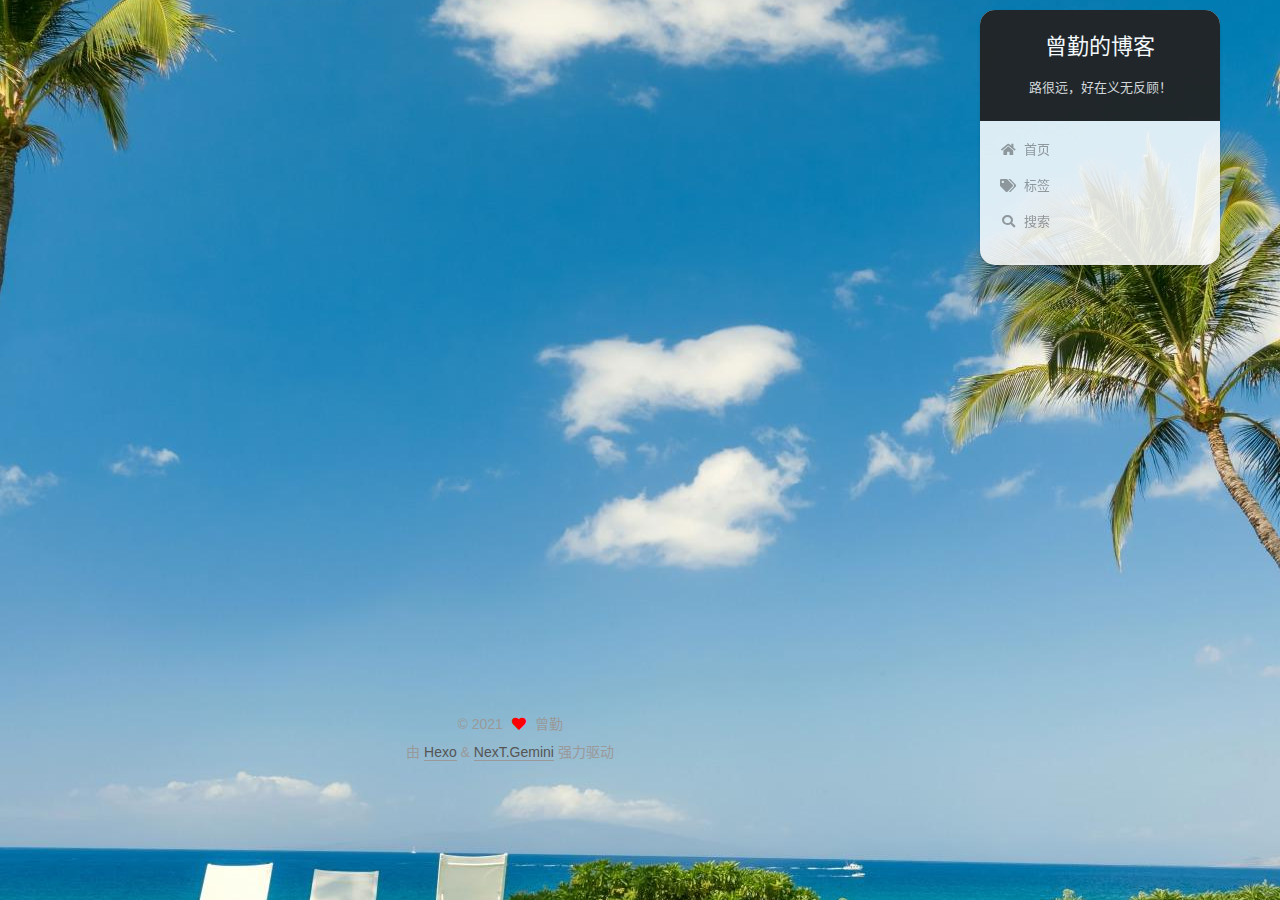
<file: 2021/06/06/React的学习/index.html>
<!DOCTYPE html>
<html lang="zh-CN">
<head>
  <meta charset="UTF-8">
<meta name="viewport" content="width=device-width, initial-scale=1, maximum-scale=2">
<meta name="theme-color" content="#222">
<meta name="generator" content="Hexo 5.4.0">
  <link rel="apple-touch-icon" sizes="180x180" href="/images/apple-touch-icon-next.png">
  <link rel="icon" type="image/png" sizes="32x32" href="/images/favicon-32x32-next.png">
  <link rel="icon" type="image/png" sizes="16x16" href="/images/favicon-16x16-next.png">
  <link rel="mask-icon" href="/images/logo.svg" color="#222">

<link rel="stylesheet" href="/css/main.css">


<link rel="stylesheet" href="/lib/font-awesome/css/all.min.css">

<script id="hexo-configurations">
    var NexT = window.NexT || {};
    var CONFIG = {"hostname":"example.com","root":"/","scheme":"Gemini","version":"7.8.0","exturl":false,"sidebar":{"position":"right","display":"post","padding":18,"offset":12,"onmobile":false},"copycode":{"enable":false,"show_result":false,"style":null},"back2top":{"enable":true,"sidebar":true,"scrollpercent":true},"bookmark":{"enable":false,"color":"#222","save":"auto"},"fancybox":false,"mediumzoom":false,"lazyload":false,"pangu":false,"comments":{"style":"tabs","active":null,"storage":true,"lazyload":false,"nav":null},"algolia":{"hits":{"per_page":10},"labels":{"input_placeholder":"Search for Posts","hits_empty":"We didn't find any results for the search: ${query}","hits_stats":"${hits} results found in ${time} ms"}},"localsearch":{"enable":true,"trigger":"auto","top_n_per_article":1,"unescape":false,"preload":false},"motion":{"enable":true,"async":false,"transition":{"post_block":"fadeIn","post_header":"slideDownIn","post_body":"slideDownIn","coll_header":"slideLeftIn","sidebar":"slideUpIn"}},"path":"search.xml"};
  </script>

  <meta name="description" content="React的学习">
<meta property="og:type" content="article">
<meta property="og:title" content="React的学习">
<meta property="og:url" content="http://example.com/2021/06/06/React%E7%9A%84%E5%AD%A6%E4%B9%A0/index.html">
<meta property="og:site_name" content="曾勤的博客">
<meta property="og:description" content="React的学习">
<meta property="og:locale" content="zh_CN">
<meta property="article:published_time" content="2021-06-06T05:11:14.000Z">
<meta property="article:modified_time" content="2021-06-06T05:31:35.199Z">
<meta property="article:author" content="曾勤">
<meta name="twitter:card" content="summary">

<link rel="canonical" href="http://example.com/2021/06/06/React%E7%9A%84%E5%AD%A6%E4%B9%A0/">


<script id="page-configurations">
  // https://hexo.io/docs/variables.html
  CONFIG.page = {
    sidebar: "",
    isHome : false,
    isPost : true,
    lang   : 'zh-CN'
  };
</script>

  <title>React的学习 | 曾勤的博客</title>
  






  <noscript>
  <style>
  .use-motion .brand,
  .use-motion .menu-item,
  .sidebar-inner,
  .use-motion .post-block,
  .use-motion .pagination,
  .use-motion .comments,
  .use-motion .post-header,
  .use-motion .post-body,
  .use-motion .collection-header { opacity: initial; }

  .use-motion .site-title,
  .use-motion .site-subtitle {
    opacity: initial;
    top: initial;
  }

  .use-motion .logo-line-before i { left: initial; }
  .use-motion .logo-line-after i { right: initial; }
  </style>
</noscript>

</head>

<body itemscope itemtype="http://schema.org/WebPage">
  <div class="container use-motion">
    <div class="headband"></div>

    <header class="header" itemscope itemtype="http://schema.org/WPHeader">
      <div class="header-inner"><div class="site-brand-container">
  <div class="site-nav-toggle">
    <div class="toggle" aria-label="切换导航栏">
      <span class="toggle-line toggle-line-first"></span>
      <span class="toggle-line toggle-line-middle"></span>
      <span class="toggle-line toggle-line-last"></span>
    </div>
  </div>

  <div class="site-meta">

    <a href="/" class="brand" rel="start">
      <span class="logo-line-before"><i></i></span>
      <h1 class="site-title">曾勤的博客</h1>
      <span class="logo-line-after"><i></i></span>
    </a>
      <p class="site-subtitle" itemprop="description">路很远，好在义无反顾！</p>
  </div>

  <div class="site-nav-right">
    <div class="toggle popup-trigger">
        <i class="fa fa-search fa-fw fa-lg"></i>
    </div>
  </div>
</div>




<nav class="site-nav">
  <ul id="menu" class="main-menu menu">
        <li class="menu-item menu-item-home">

    <a href="/" rel="section"><i class="fa fa-home fa-fw"></i>首页</a>

  </li>
        <li class="menu-item menu-item-tags">

    <a href="/tags/" rel="section"><i class="fa fa-tags fa-fw"></i>标签</a>

  </li>
      <li class="menu-item menu-item-search">
        <a role="button" class="popup-trigger"><i class="fa fa-search fa-fw"></i>搜索
        </a>
      </li>
  </ul>
</nav>



  <div class="search-pop-overlay">
    <div class="popup search-popup">
        <div class="search-header">
  <span class="search-icon">
    <i class="fa fa-search"></i>
  </span>
  <div class="search-input-container">
    <input autocomplete="off" autocapitalize="off"
           placeholder="搜索..." spellcheck="false"
           type="search" class="search-input">
  </div>
  <span class="popup-btn-close">
    <i class="fa fa-times-circle"></i>
  </span>
</div>
<div id="search-result">
  <div id="no-result">
    <i class="fa fa-spinner fa-pulse fa-5x fa-fw"></i>
  </div>
</div>

    </div>
  </div>

</div>
    </header>

    


    <main class="main">
      <div class="main-inner">
        <div class="content-wrap">
          

          <div class="content post posts-expand">
            

    
  
  
  <article itemscope itemtype="http://schema.org/Article" class="post-block" lang="zh-CN">
    <link itemprop="mainEntityOfPage" href="http://example.com/2021/06/06/React%E7%9A%84%E5%AD%A6%E4%B9%A0/">

    <span hidden itemprop="author" itemscope itemtype="http://schema.org/Person">
      <meta itemprop="image" content="/images/avator.jpg">
      <meta itemprop="name" content="曾勤">
      <meta itemprop="description" content="仗键走天涯">
    </span>

    <span hidden itemprop="publisher" itemscope itemtype="http://schema.org/Organization">
      <meta itemprop="name" content="曾勤的博客">
    </span>
      <header class="post-header">
        <h1 class="post-title" itemprop="name headline">
          React的学习
        </h1>

        <div class="post-meta">
            <span class="post-meta-item">
              <span class="post-meta-item-icon">
                <i class="far fa-calendar"></i>
              </span>
              <span class="post-meta-item-text">发表于</span>
              

              <time title="创建时间：2021-06-06 13:11:14 / 修改时间：13:31:35" itemprop="dateCreated datePublished" datetime="2021-06-06T13:11:14+08:00">2021-06-06</time>
            </span>

          
            <div class="post-description">React的学习</div>

        </div>
      </header>

    
    
    
    <div class="post-body" itemprop="articleBody">

      
        <h2 id="React"><a href="#React" class="headerlink" title="React"></a>React</h2><ol>
<li>首先电脑得配置环境，先安装 node.js、<figure class="highlight plaintext"><table><tr><td class="gutter"><pre><span class="line">1</span><br><span class="line">2</span><br></pre></td><td class="code"><pre><span class="line">node -v   // 在命令窗口中查看版本是否安装成功</span><br><span class="line">npm -v    // 查看版本号</span><br></pre></td></tr></table></figure></li>
<li>然后是安装 React 的脚手架，等待安装完成<figure class="highlight plaintext"><table><tr><td class="gutter"><pre><span class="line">1</span><br></pre></td><td class="code"><pre><span class="line">npm i -g create-react-app  // i是install的简写</span><br></pre></td></tr></table></figure></li>
<li>，在你想要创建项目的文件夹下进入命令窗口，然后创建 React 项目<figure class="highlight plaintext"><table><tr><td class="gutter"><pre><span class="line">1</span><br><span class="line">2</span><br></pre></td><td class="code"><pre><span class="line">create-react-app project  // 1. project 是你的项目名字</span><br><span class="line">npm start                 // 2. 启动项目</span><br></pre></td></tr></table></figure></li>
</ol>

    </div>

    
    
    

      <footer class="post-footer">

        


        
    <div class="post-nav">
      <div class="post-nav-item">
    <a href="/2021/06/05/%E5%A6%82%E4%BD%95%E5%B0%86%E5%8D%9A%E5%AE%A2%E9%83%A8%E7%BD%B2%E5%88%B0Github%E4%B8%8A/" rel="prev" title="如何将博客部署到Github上">
      <i class="fa fa-chevron-left"></i> 如何将博客部署到Github上
    </a></div>
      <div class="post-nav-item">
    <a href="/2021/06/16/nodejs%E7%9A%84%E5%AD%A6%E4%B9%A0/" rel="next" title="nodejs学习">
      nodejs学习 <i class="fa fa-chevron-right"></i>
    </a></div>
    </div>
      </footer>
    
  </article>
  
  
  



          </div>
          

<script>
  window.addEventListener('tabs:register', () => {
    let { activeClass } = CONFIG.comments;
    if (CONFIG.comments.storage) {
      activeClass = localStorage.getItem('comments_active') || activeClass;
    }
    if (activeClass) {
      let activeTab = document.querySelector(`a[href="#comment-${activeClass}"]`);
      if (activeTab) {
        activeTab.click();
      }
    }
  });
  if (CONFIG.comments.storage) {
    window.addEventListener('tabs:click', event => {
      if (!event.target.matches('.tabs-comment .tab-content .tab-pane')) return;
      let commentClass = event.target.classList[1];
      localStorage.setItem('comments_active', commentClass);
    });
  }
</script>

        </div>
          
  
  <div class="toggle sidebar-toggle">
    <span class="toggle-line toggle-line-first"></span>
    <span class="toggle-line toggle-line-middle"></span>
    <span class="toggle-line toggle-line-last"></span>
  </div>

  <aside class="sidebar">
    <div class="sidebar-inner">

      <ul class="sidebar-nav motion-element">
        <li class="sidebar-nav-toc">
          文章目录
        </li>
        <li class="sidebar-nav-overview">
          站点概览
        </li>
      </ul>

      <!--noindex-->
      <div class="post-toc-wrap sidebar-panel">
          <div class="post-toc motion-element"><ol class="nav"><li class="nav-item nav-level-2"><a class="nav-link" href="#React"><span class="nav-number">1.</span> <span class="nav-text">React</span></a></li></ol></div>
      </div>
      <!--/noindex-->

      <div class="site-overview-wrap sidebar-panel">
        <div class="site-author motion-element" itemprop="author" itemscope itemtype="http://schema.org/Person">
    <img class="site-author-image" itemprop="image" alt="曾勤"
      src="/images/avator.jpg">
  <p class="site-author-name" itemprop="name">曾勤</p>
  <div class="site-description" itemprop="description">仗键走天涯</div>
</div>
<div class="site-state-wrap motion-element">
  <nav class="site-state">
      <div class="site-state-item site-state-posts">
          <a href="/archives">
          <span class="site-state-item-count">4</span>
          <span class="site-state-item-name">日志</span>
        </a>
      </div>
  </nav>
</div>



      </div>
        <div class="back-to-top motion-element">
          <i class="fa fa-arrow-up"></i>
          <span>0%</span>
        </div>

    </div>
  </aside>
  <div id="sidebar-dimmer"></div>


      </div>
    </main>

    <footer class="footer">
      <div class="footer-inner">
        

        

<div class="copyright">
  
  &copy; 
  <span itemprop="copyrightYear">2021</span>
  <span class="with-love">
    <i class="fa fa-heart"></i>
  </span>
  <span class="author" itemprop="copyrightHolder">曾勤</span>
</div>
  <div class="powered-by">由 <a href="https://hexo.io/" class="theme-link" rel="noopener" target="_blank">Hexo</a> & <a href="https://theme-next.org/" class="theme-link" rel="noopener" target="_blank">NexT.Gemini</a> 强力驱动
  </div>

        








      </div>
    </footer>
  </div>

  
  <script src="/lib/anime.min.js"></script>
  <script src="/lib/velocity/velocity.min.js"></script>
  <script src="/lib/velocity/velocity.ui.min.js"></script>

<script src="/js/utils.js"></script>

<script src="/js/motion.js"></script>


<script src="/js/schemes/pisces.js"></script>


<script src="/js/next-boot.js"></script>




  




  
<script src="/js/local-search.js"></script>













  

  

</body>
</html>
</file>
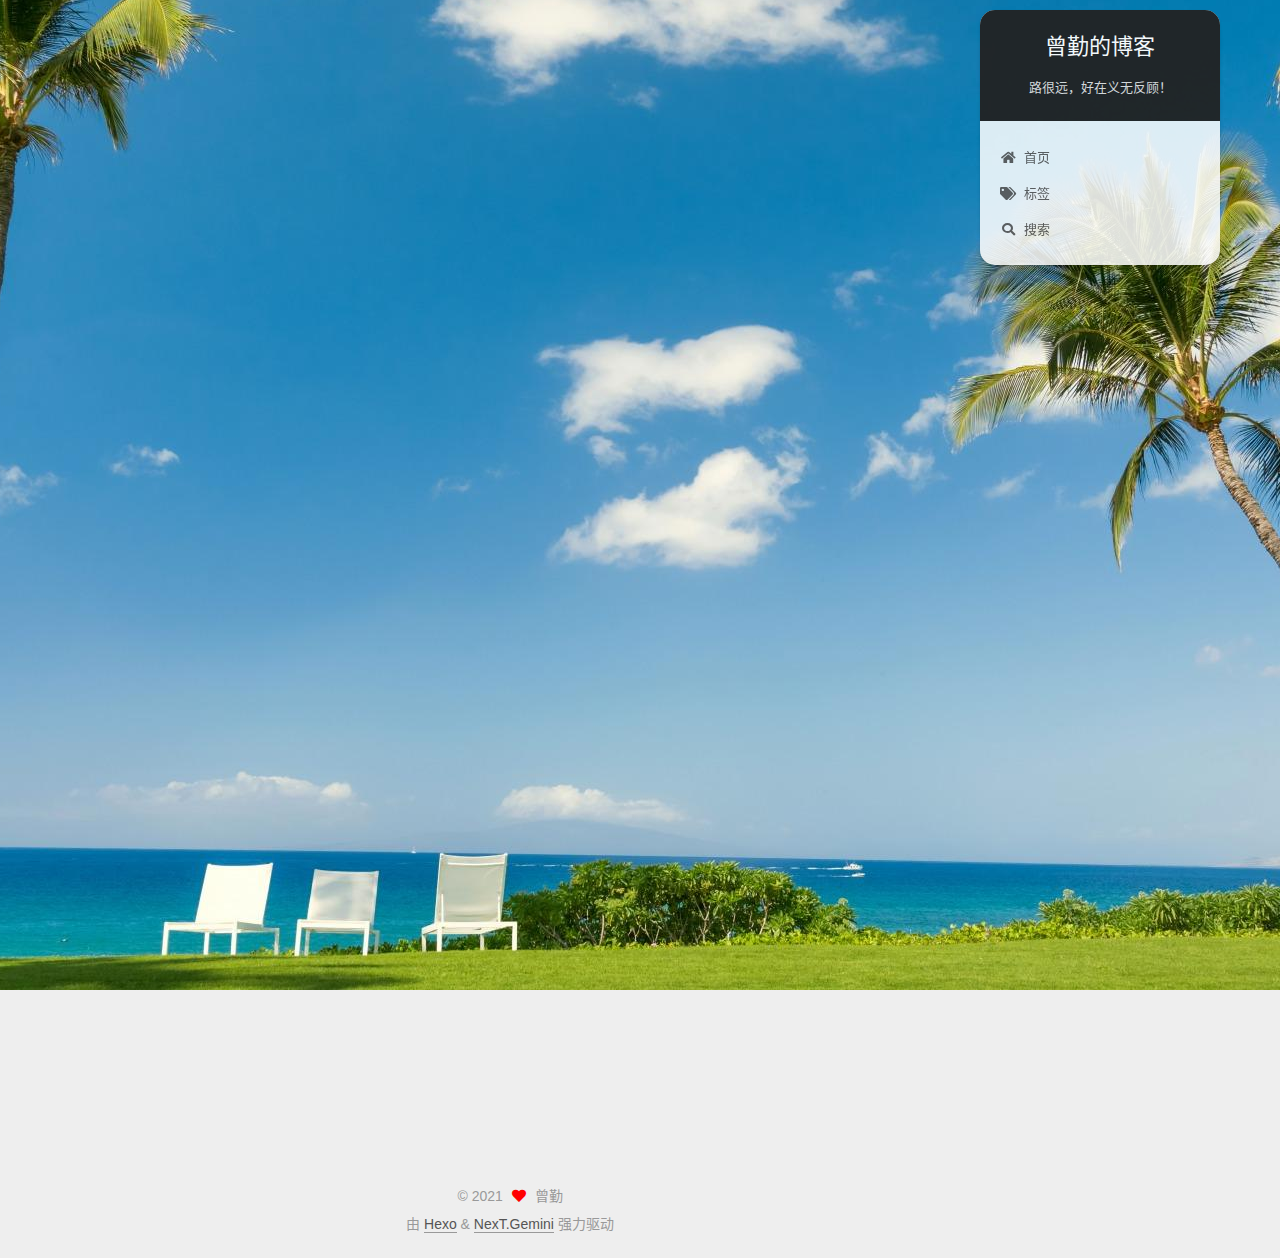
<file: 2021/06/16/nodejs学习/index.html>
<!DOCTYPE html>
<html lang="zh-CN">
<head>
  <meta charset="UTF-8">
<meta name="viewport" content="width=device-width, initial-scale=1, maximum-scale=2">
<meta name="theme-color" content="#222">
<meta name="generator" content="Hexo 5.4.0">
  <link rel="apple-touch-icon" sizes="180x180" href="/images/apple-touch-icon-next.png">
  <link rel="icon" type="image/png" sizes="32x32" href="/images/favicon-32x32-next.png">
  <link rel="icon" type="image/png" sizes="16x16" href="/images/favicon-16x16-next.png">
  <link rel="mask-icon" href="/images/logo.svg" color="#222">

<link rel="stylesheet" href="/css/main.css">


<link rel="stylesheet" href="/lib/font-awesome/css/all.min.css">

<script id="hexo-configurations">
    var NexT = window.NexT || {};
    var CONFIG = {"hostname":"example.com","root":"/","scheme":"Gemini","version":"7.8.0","exturl":false,"sidebar":{"position":"right","display":"post","padding":18,"offset":12,"onmobile":false},"copycode":{"enable":false,"show_result":false,"style":null},"back2top":{"enable":true,"sidebar":true,"scrollpercent":true},"bookmark":{"enable":false,"color":"#222","save":"auto"},"fancybox":false,"mediumzoom":false,"lazyload":false,"pangu":false,"comments":{"style":"tabs","active":null,"storage":true,"lazyload":false,"nav":null},"algolia":{"hits":{"per_page":10},"labels":{"input_placeholder":"Search for Posts","hits_empty":"We didn't find any results for the search: ${query}","hits_stats":"${hits} results found in ${time} ms"}},"localsearch":{"enable":true,"trigger":"auto","top_n_per_article":1,"unescape":false,"preload":false},"motion":{"enable":true,"async":false,"transition":{"post_block":"fadeIn","post_header":"slideDownIn","post_body":"slideDownIn","coll_header":"slideLeftIn","sidebar":"slideUpIn"}},"path":"search.xml"};
  </script>

  <meta name="description" content="nodejs核心模块 http">
<meta property="og:type" content="article">
<meta property="og:title" content="nodejs学习">
<meta property="og:url" content="http://example.com/2021/06/16/nodejs%E5%AD%A6%E4%B9%A0/index.html">
<meta property="og:site_name" content="曾勤的博客">
<meta property="og:description" content="nodejs核心模块 http">
<meta property="og:locale" content="zh_CN">
<meta property="article:published_time" content="2021-06-16T13:33:40.000Z">
<meta property="article:modified_time" content="2021-06-16T13:37:17.462Z">
<meta property="article:author" content="曾勤">
<meta name="twitter:card" content="summary">

<link rel="canonical" href="http://example.com/2021/06/16/nodejs%E5%AD%A6%E4%B9%A0/">


<script id="page-configurations">
  // https://hexo.io/docs/variables.html
  CONFIG.page = {
    sidebar: "",
    isHome : false,
    isPost : true,
    lang   : 'zh-CN'
  };
</script>

  <title>nodejs学习 | 曾勤的博客</title>
  






  <noscript>
  <style>
  .use-motion .brand,
  .use-motion .menu-item,
  .sidebar-inner,
  .use-motion .post-block,
  .use-motion .pagination,
  .use-motion .comments,
  .use-motion .post-header,
  .use-motion .post-body,
  .use-motion .collection-header { opacity: initial; }

  .use-motion .site-title,
  .use-motion .site-subtitle {
    opacity: initial;
    top: initial;
  }

  .use-motion .logo-line-before i { left: initial; }
  .use-motion .logo-line-after i { right: initial; }
  </style>
</noscript>

</head>

<body itemscope itemtype="http://schema.org/WebPage">
  <div class="container use-motion">
    <div class="headband"></div>

    <header class="header" itemscope itemtype="http://schema.org/WPHeader">
      <div class="header-inner"><div class="site-brand-container">
  <div class="site-nav-toggle">
    <div class="toggle" aria-label="切换导航栏">
      <span class="toggle-line toggle-line-first"></span>
      <span class="toggle-line toggle-line-middle"></span>
      <span class="toggle-line toggle-line-last"></span>
    </div>
  </div>

  <div class="site-meta">

    <a href="/" class="brand" rel="start">
      <span class="logo-line-before"><i></i></span>
      <h1 class="site-title">曾勤的博客</h1>
      <span class="logo-line-after"><i></i></span>
    </a>
      <p class="site-subtitle" itemprop="description">路很远，好在义无反顾！</p>
  </div>

  <div class="site-nav-right">
    <div class="toggle popup-trigger">
        <i class="fa fa-search fa-fw fa-lg"></i>
    </div>
  </div>
</div>




<nav class="site-nav">
  <ul id="menu" class="main-menu menu">
        <li class="menu-item menu-item-home">

    <a href="/" rel="section"><i class="fa fa-home fa-fw"></i>首页</a>

  </li>
        <li class="menu-item menu-item-tags">

    <a href="/tags/" rel="section"><i class="fa fa-tags fa-fw"></i>标签</a>

  </li>
      <li class="menu-item menu-item-search">
        <a role="button" class="popup-trigger"><i class="fa fa-search fa-fw"></i>搜索
        </a>
      </li>
  </ul>
</nav>



  <div class="search-pop-overlay">
    <div class="popup search-popup">
        <div class="search-header">
  <span class="search-icon">
    <i class="fa fa-search"></i>
  </span>
  <div class="search-input-container">
    <input autocomplete="off" autocapitalize="off"
           placeholder="搜索..." spellcheck="false"
           type="search" class="search-input">
  </div>
  <span class="popup-btn-close">
    <i class="fa fa-times-circle"></i>
  </span>
</div>
<div id="search-result">
  <div id="no-result">
    <i class="fa fa-spinner fa-pulse fa-5x fa-fw"></i>
  </div>
</div>

    </div>
  </div>

</div>
    </header>

    


    <main class="main">
      <div class="main-inner">
        <div class="content-wrap">
          

          <div class="content post posts-expand">
            

    
  
  
  <article itemscope itemtype="http://schema.org/Article" class="post-block" lang="zh-CN">
    <link itemprop="mainEntityOfPage" href="http://example.com/2021/06/16/nodejs%E5%AD%A6%E4%B9%A0/">

    <span hidden itemprop="author" itemscope itemtype="http://schema.org/Person">
      <meta itemprop="image" content="/images/avator.jpg">
      <meta itemprop="name" content="曾勤">
      <meta itemprop="description" content="仗键走天涯">
    </span>

    <span hidden itemprop="publisher" itemscope itemtype="http://schema.org/Organization">
      <meta itemprop="name" content="曾勤的博客">
    </span>
      <header class="post-header">
        <h1 class="post-title" itemprop="name headline">
          nodejs学习
        </h1>

        <div class="post-meta">
            <span class="post-meta-item">
              <span class="post-meta-item-icon">
                <i class="far fa-calendar"></i>
              </span>
              <span class="post-meta-item-text">发表于</span>
              

              <time title="创建时间：2021-06-16 21:33:40 / 修改时间：21:37:17" itemprop="dateCreated datePublished" datetime="2021-06-16T21:33:40+08:00">2021-06-16</time>
            </span>

          
            <div class="post-description">nodejs核心模块 http</div>

        </div>
      </header>

    
    
    
    <div class="post-body" itemprop="articleBody">

      
        <h1 id="nodejs-核心模块-http-的学习"><a href="#nodejs-核心模块-http-的学习" class="headerlink" title="nodejs 核心模块 http 的学习"></a>nodejs 核心模块 http 的学习</h1><ol>
<li><p>首先是在新建的文件中新建一个app.js 文件，(名字自己起)；然后引入 一个 http 模块。</p>
<figure class="highlight plaintext"><table><tr><td class="gutter"><pre><span class="line">1</span><br></pre></td><td class="code"><pre><span class="line">const http = require(&#x27;http&#x27;);</span><br></pre></td></tr></table></figure></li>
<li><p>创建一个 web 服务器，提供网页服务</p>
<figure class="highlight plaintext"><table><tr><td class="gutter"><pre><span class="line">1</span><br><span class="line">2</span><br><span class="line">3</span><br><span class="line">4</span><br><span class="line">5</span><br><span class="line">6</span><br><span class="line">7</span><br><span class="line">8</span><br><span class="line">9</span><br><span class="line">10</span><br><span class="line">11</span><br><span class="line">12</span><br><span class="line">13</span><br><span class="line">14</span><br></pre></td><td class="code"><pre><span class="line">  const server = http.createServer((request,response)=&gt;&#123;</span><br><span class="line">    console.log(request.url)        // 获取的请求的 url 地址</span><br><span class="line">    console.log(request.method);    // 获取请求的方式</span><br><span class="line">    if (request.url == &#x27;/member&#x27;) &#123;</span><br><span class="line">      response.write(&#x27;huiyuan&#x27;);  </span><br><span class="line">    &#125;else if (request.url == &#x27;/login&#x27;) &#123;</span><br><span class="line">      response.write(&#x27;success login&#x27;);</span><br><span class="line">    &#125;else &#123;</span><br><span class="line">      response.write(&#x27;404 not found&#x27;);</span><br><span class="line">    &#125;</span><br><span class="line">    // response.write(&#x27;nihao&#x27;);        // 代表是服务器传给浏览器的相应，其中 write 可以给浏览器的相应，write 可以调用多次</span><br><span class="line"></span><br><span class="line">    response.end();                 // 结束，无论地址栏输入任何的 url，相应的内容都是一样的。</span><br><span class="line">&#125;);</span><br></pre></td></tr></table></figure></li>
<li><p>定义端口号</p>
<figure class="highlight plaintext"><table><tr><td class="gutter"><pre><span class="line">1</span><br></pre></td><td class="code"><pre><span class="line">const port = 8080;</span><br></pre></td></tr></table></figure></li>
<li><p>服务器监听的 端口号<br>server.listen(port,()=&gt;{<br>‘port is running at’ + port<br>})</p>
</li>
</ol>

    </div>

    
    
    

      <footer class="post-footer">

        


        
    <div class="post-nav">
      <div class="post-nav-item">
    <a href="/2021/06/06/React%E7%9A%84%E5%AD%A6%E4%B9%A0/" rel="prev" title="React的学习">
      <i class="fa fa-chevron-left"></i> React的学习
    </a></div>
      <div class="post-nav-item"></div>
    </div>
      </footer>
    
  </article>
  
  
  



          </div>
          

<script>
  window.addEventListener('tabs:register', () => {
    let { activeClass } = CONFIG.comments;
    if (CONFIG.comments.storage) {
      activeClass = localStorage.getItem('comments_active') || activeClass;
    }
    if (activeClass) {
      let activeTab = document.querySelector(`a[href="#comment-${activeClass}"]`);
      if (activeTab) {
        activeTab.click();
      }
    }
  });
  if (CONFIG.comments.storage) {
    window.addEventListener('tabs:click', event => {
      if (!event.target.matches('.tabs-comment .tab-content .tab-pane')) return;
      let commentClass = event.target.classList[1];
      localStorage.setItem('comments_active', commentClass);
    });
  }
</script>

        </div>
          
  
  <div class="toggle sidebar-toggle">
    <span class="toggle-line toggle-line-first"></span>
    <span class="toggle-line toggle-line-middle"></span>
    <span class="toggle-line toggle-line-last"></span>
  </div>

  <aside class="sidebar">
    <div class="sidebar-inner">

      <ul class="sidebar-nav motion-element">
        <li class="sidebar-nav-toc">
          文章目录
        </li>
        <li class="sidebar-nav-overview">
          站点概览
        </li>
      </ul>

      <!--noindex-->
      <div class="post-toc-wrap sidebar-panel">
          <div class="post-toc motion-element"><ol class="nav"><li class="nav-item nav-level-1"><a class="nav-link" href="#nodejs-%E6%A0%B8%E5%BF%83%E6%A8%A1%E5%9D%97-http-%E7%9A%84%E5%AD%A6%E4%B9%A0"><span class="nav-number">1.</span> <span class="nav-text">nodejs 核心模块 http 的学习</span></a></li></ol></div>
      </div>
      <!--/noindex-->

      <div class="site-overview-wrap sidebar-panel">
        <div class="site-author motion-element" itemprop="author" itemscope itemtype="http://schema.org/Person">
    <img class="site-author-image" itemprop="image" alt="曾勤"
      src="/images/avator.jpg">
  <p class="site-author-name" itemprop="name">曾勤</p>
  <div class="site-description" itemprop="description">仗键走天涯</div>
</div>
<div class="site-state-wrap motion-element">
  <nav class="site-state">
      <div class="site-state-item site-state-posts">
          <a href="/archives">
          <span class="site-state-item-count">4</span>
          <span class="site-state-item-name">日志</span>
        </a>
      </div>
  </nav>
</div>



      </div>
        <div class="back-to-top motion-element">
          <i class="fa fa-arrow-up"></i>
          <span>0%</span>
        </div>

    </div>
  </aside>
  <div id="sidebar-dimmer"></div>


      </div>
    </main>

    <footer class="footer">
      <div class="footer-inner">
        

        

<div class="copyright">
  
  &copy; 
  <span itemprop="copyrightYear">2021</span>
  <span class="with-love">
    <i class="fa fa-heart"></i>
  </span>
  <span class="author" itemprop="copyrightHolder">曾勤</span>
</div>
  <div class="powered-by">由 <a href="https://hexo.io/" class="theme-link" rel="noopener" target="_blank">Hexo</a> & <a href="https://theme-next.org/" class="theme-link" rel="noopener" target="_blank">NexT.Gemini</a> 强力驱动
  </div>

        








      </div>
    </footer>
  </div>

  
  <script src="/lib/anime.min.js"></script>
  <script src="/lib/velocity/velocity.min.js"></script>
  <script src="/lib/velocity/velocity.ui.min.js"></script>

<script src="/js/utils.js"></script>

<script src="/js/motion.js"></script>


<script src="/js/schemes/pisces.js"></script>


<script src="/js/next-boot.js"></script>




  




  
<script src="/js/local-search.js"></script>













  

  

</body>
</html>
</file>
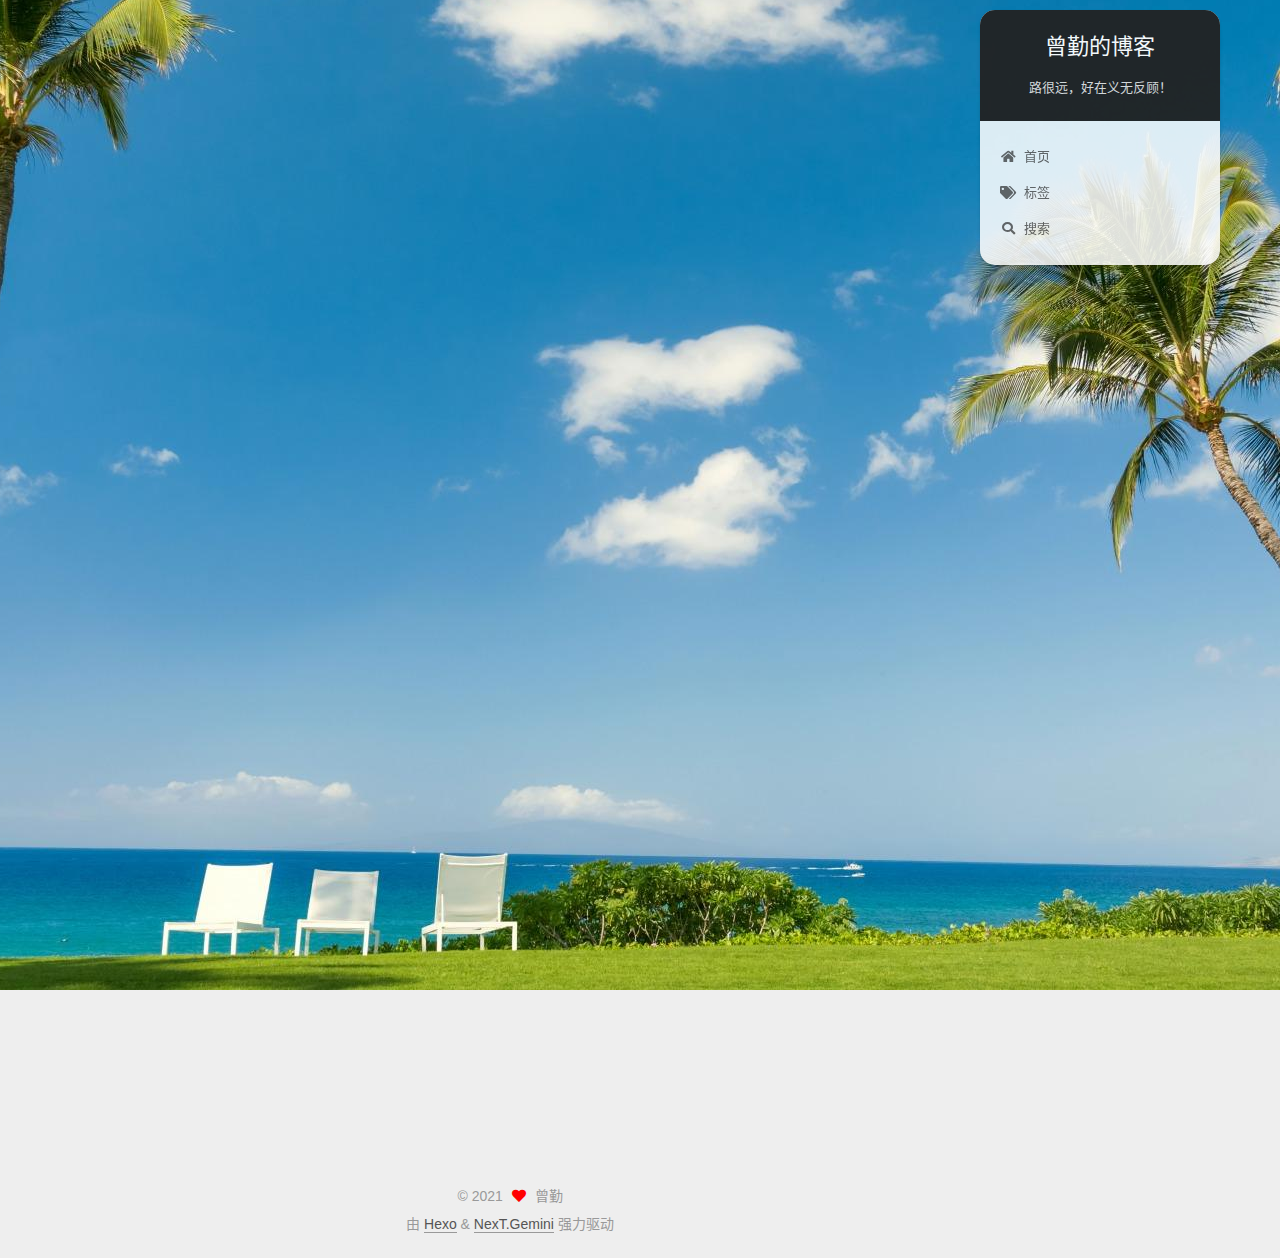
<file: 2021/06/16/nodejs的学习/index.html>
<!DOCTYPE html>
<html lang="zh-CN">
<head>
  <meta charset="UTF-8">
<meta name="viewport" content="width=device-width, initial-scale=1, maximum-scale=2">
<meta name="theme-color" content="#222">
<meta name="generator" content="Hexo 5.4.0">
  <link rel="apple-touch-icon" sizes="180x180" href="/images/apple-touch-icon-next.png">
  <link rel="icon" type="image/png" sizes="32x32" href="/images/favicon-32x32-next.png">
  <link rel="icon" type="image/png" sizes="16x16" href="/images/favicon-16x16-next.png">
  <link rel="mask-icon" href="/images/logo.svg" color="#222">

<link rel="stylesheet" href="/css/main.css">


<link rel="stylesheet" href="/lib/font-awesome/css/all.min.css">

<script id="hexo-configurations">
    var NexT = window.NexT || {};
    var CONFIG = {"hostname":"example.com","root":"/","scheme":"Gemini","version":"7.8.0","exturl":false,"sidebar":{"position":"right","display":"post","padding":18,"offset":12,"onmobile":false},"copycode":{"enable":false,"show_result":false,"style":null},"back2top":{"enable":true,"sidebar":true,"scrollpercent":true},"bookmark":{"enable":false,"color":"#222","save":"auto"},"fancybox":false,"mediumzoom":false,"lazyload":false,"pangu":false,"comments":{"style":"tabs","active":null,"storage":true,"lazyload":false,"nav":null},"algolia":{"hits":{"per_page":10},"labels":{"input_placeholder":"Search for Posts","hits_empty":"We didn't find any results for the search: ${query}","hits_stats":"${hits} results found in ${time} ms"}},"localsearch":{"enable":true,"trigger":"auto","top_n_per_article":1,"unescape":false,"preload":false},"motion":{"enable":true,"async":false,"transition":{"post_block":"fadeIn","post_header":"slideDownIn","post_body":"slideDownIn","coll_header":"slideLeftIn","sidebar":"slideUpIn"}},"path":"search.xml"};
  </script>

  <meta name="description" content="nodejs核心模块 http">
<meta property="og:type" content="article">
<meta property="og:title" content="nodejs学习">
<meta property="og:url" content="http://example.com/2021/06/16/nodejs%E7%9A%84%E5%AD%A6%E4%B9%A0/index.html">
<meta property="og:site_name" content="曾勤的博客">
<meta property="og:description" content="nodejs核心模块 http">
<meta property="og:locale" content="zh_CN">
<meta property="article:published_time" content="2021-06-16T13:33:40.000Z">
<meta property="article:modified_time" content="2021-06-16T13:56:59.171Z">
<meta property="article:author" content="曾勤">
<meta name="twitter:card" content="summary">

<link rel="canonical" href="http://example.com/2021/06/16/nodejs%E7%9A%84%E5%AD%A6%E4%B9%A0/">


<script id="page-configurations">
  // https://hexo.io/docs/variables.html
  CONFIG.page = {
    sidebar: "",
    isHome : false,
    isPost : true,
    lang   : 'zh-CN'
  };
</script>

  <title>nodejs学习 | 曾勤的博客</title>
  






  <noscript>
  <style>
  .use-motion .brand,
  .use-motion .menu-item,
  .sidebar-inner,
  .use-motion .post-block,
  .use-motion .pagination,
  .use-motion .comments,
  .use-motion .post-header,
  .use-motion .post-body,
  .use-motion .collection-header { opacity: initial; }

  .use-motion .site-title,
  .use-motion .site-subtitle {
    opacity: initial;
    top: initial;
  }

  .use-motion .logo-line-before i { left: initial; }
  .use-motion .logo-line-after i { right: initial; }
  </style>
</noscript>

</head>

<body itemscope itemtype="http://schema.org/WebPage">
  <div class="container use-motion">
    <div class="headband"></div>

    <header class="header" itemscope itemtype="http://schema.org/WPHeader">
      <div class="header-inner"><div class="site-brand-container">
  <div class="site-nav-toggle">
    <div class="toggle" aria-label="切换导航栏">
      <span class="toggle-line toggle-line-first"></span>
      <span class="toggle-line toggle-line-middle"></span>
      <span class="toggle-line toggle-line-last"></span>
    </div>
  </div>

  <div class="site-meta">

    <a href="/" class="brand" rel="start">
      <span class="logo-line-before"><i></i></span>
      <h1 class="site-title">曾勤的博客</h1>
      <span class="logo-line-after"><i></i></span>
    </a>
      <p class="site-subtitle" itemprop="description">路很远，好在义无反顾！</p>
  </div>

  <div class="site-nav-right">
    <div class="toggle popup-trigger">
        <i class="fa fa-search fa-fw fa-lg"></i>
    </div>
  </div>
</div>




<nav class="site-nav">
  <ul id="menu" class="main-menu menu">
        <li class="menu-item menu-item-home">

    <a href="/" rel="section"><i class="fa fa-home fa-fw"></i>首页</a>

  </li>
        <li class="menu-item menu-item-tags">

    <a href="/tags/" rel="section"><i class="fa fa-tags fa-fw"></i>标签</a>

  </li>
      <li class="menu-item menu-item-search">
        <a role="button" class="popup-trigger"><i class="fa fa-search fa-fw"></i>搜索
        </a>
      </li>
  </ul>
</nav>



  <div class="search-pop-overlay">
    <div class="popup search-popup">
        <div class="search-header">
  <span class="search-icon">
    <i class="fa fa-search"></i>
  </span>
  <div class="search-input-container">
    <input autocomplete="off" autocapitalize="off"
           placeholder="搜索..." spellcheck="false"
           type="search" class="search-input">
  </div>
  <span class="popup-btn-close">
    <i class="fa fa-times-circle"></i>
  </span>
</div>
<div id="search-result">
  <div id="no-result">
    <i class="fa fa-spinner fa-pulse fa-5x fa-fw"></i>
  </div>
</div>

    </div>
  </div>

</div>
    </header>

    


    <main class="main">
      <div class="main-inner">
        <div class="content-wrap">
          

          <div class="content post posts-expand">
            

    
  
  
  <article itemscope itemtype="http://schema.org/Article" class="post-block" lang="zh-CN">
    <link itemprop="mainEntityOfPage" href="http://example.com/2021/06/16/nodejs%E7%9A%84%E5%AD%A6%E4%B9%A0/">

    <span hidden itemprop="author" itemscope itemtype="http://schema.org/Person">
      <meta itemprop="image" content="/images/avator.jpg">
      <meta itemprop="name" content="曾勤">
      <meta itemprop="description" content="仗键走天涯">
    </span>

    <span hidden itemprop="publisher" itemscope itemtype="http://schema.org/Organization">
      <meta itemprop="name" content="曾勤的博客">
    </span>
      <header class="post-header">
        <h1 class="post-title" itemprop="name headline">
          nodejs学习
        </h1>

        <div class="post-meta">
            <span class="post-meta-item">
              <span class="post-meta-item-icon">
                <i class="far fa-calendar"></i>
              </span>
              <span class="post-meta-item-text">发表于</span>
              

              <time title="创建时间：2021-06-16 21:33:40 / 修改时间：21:56:59" itemprop="dateCreated datePublished" datetime="2021-06-16T21:33:40+08:00">2021-06-16</time>
            </span>

          
            <div class="post-description">nodejs核心模块 http</div>

        </div>
      </header>

    
    
    
    <div class="post-body" itemprop="articleBody">

      
        <h1 id="nodejs-核心模块-http-的学习"><a href="#nodejs-核心模块-http-的学习" class="headerlink" title="nodejs 核心模块 http 的学习"></a>nodejs 核心模块 http 的学习</h1><ol>
<li><p>首先是在新建的文件中新建一个app.js 文件，(名字自己起)；然后引入 一个 http 模块。</p>
<figure class="highlight plaintext"><table><tr><td class="gutter"><pre><span class="line">1</span><br></pre></td><td class="code"><pre><span class="line">const http = require(&#x27;http&#x27;);</span><br></pre></td></tr></table></figure></li>
<li><p>创建一个 web 服务器，提供网页服务</p>
<figure class="highlight plaintext"><table><tr><td class="gutter"><pre><span class="line">1</span><br><span class="line">2</span><br><span class="line">3</span><br><span class="line">4</span><br><span class="line">5</span><br><span class="line">6</span><br><span class="line">7</span><br><span class="line">8</span><br><span class="line">9</span><br><span class="line">10</span><br><span class="line">11</span><br><span class="line">12</span><br><span class="line">13</span><br><span class="line">14</span><br></pre></td><td class="code"><pre><span class="line">  const server = http.createServer((request,response)=&gt;&#123;</span><br><span class="line">    console.log(request.url)        // 获取的请求的 url 地址</span><br><span class="line">    console.log(request.method);    // 获取请求的方式</span><br><span class="line">    if (request.url == &#x27;/member&#x27;) &#123;</span><br><span class="line">      response.write(&#x27;huiyuan&#x27;);  </span><br><span class="line">    &#125;else if (request.url == &#x27;/login&#x27;) &#123;</span><br><span class="line">      response.write(&#x27;success login&#x27;);</span><br><span class="line">    &#125;else &#123;</span><br><span class="line">      response.write(&#x27;404 not found&#x27;);</span><br><span class="line">    &#125;</span><br><span class="line">    // response.write(&#x27;nihao&#x27;);        // 代表是服务器传给浏览器的相应，其中 write 可以给浏览器的相应，write 可以调用多次</span><br><span class="line"></span><br><span class="line">    response.end();                 // 结束，无论地址栏输入任何的 url，相应的内容都是一样的。</span><br><span class="line">&#125;);</span><br></pre></td></tr></table></figure></li>
<li><p>定义端口号</p>
<figure class="highlight plaintext"><table><tr><td class="gutter"><pre><span class="line">1</span><br></pre></td><td class="code"><pre><span class="line">const port = 8080;</span><br></pre></td></tr></table></figure></li>
<li><p>服务器监听的 端口号<br>server.listen(port,()=&gt;{<br>‘port is running at’ + port<br>})</p>
</li>
</ol>

    </div>

    
    
    

      <footer class="post-footer">

        


        
    <div class="post-nav">
      <div class="post-nav-item">
    <a href="/2021/06/06/React%E7%9A%84%E5%AD%A6%E4%B9%A0/" rel="prev" title="React的学习">
      <i class="fa fa-chevron-left"></i> React的学习
    </a></div>
      <div class="post-nav-item"></div>
    </div>
      </footer>
    
  </article>
  
  
  



          </div>
          

<script>
  window.addEventListener('tabs:register', () => {
    let { activeClass } = CONFIG.comments;
    if (CONFIG.comments.storage) {
      activeClass = localStorage.getItem('comments_active') || activeClass;
    }
    if (activeClass) {
      let activeTab = document.querySelector(`a[href="#comment-${activeClass}"]`);
      if (activeTab) {
        activeTab.click();
      }
    }
  });
  if (CONFIG.comments.storage) {
    window.addEventListener('tabs:click', event => {
      if (!event.target.matches('.tabs-comment .tab-content .tab-pane')) return;
      let commentClass = event.target.classList[1];
      localStorage.setItem('comments_active', commentClass);
    });
  }
</script>

        </div>
          
  
  <div class="toggle sidebar-toggle">
    <span class="toggle-line toggle-line-first"></span>
    <span class="toggle-line toggle-line-middle"></span>
    <span class="toggle-line toggle-line-last"></span>
  </div>

  <aside class="sidebar">
    <div class="sidebar-inner">

      <ul class="sidebar-nav motion-element">
        <li class="sidebar-nav-toc">
          文章目录
        </li>
        <li class="sidebar-nav-overview">
          站点概览
        </li>
      </ul>

      <!--noindex-->
      <div class="post-toc-wrap sidebar-panel">
          <div class="post-toc motion-element"><ol class="nav"><li class="nav-item nav-level-1"><a class="nav-link" href="#nodejs-%E6%A0%B8%E5%BF%83%E6%A8%A1%E5%9D%97-http-%E7%9A%84%E5%AD%A6%E4%B9%A0"><span class="nav-number">1.</span> <span class="nav-text">nodejs 核心模块 http 的学习</span></a></li></ol></div>
      </div>
      <!--/noindex-->

      <div class="site-overview-wrap sidebar-panel">
        <div class="site-author motion-element" itemprop="author" itemscope itemtype="http://schema.org/Person">
    <img class="site-author-image" itemprop="image" alt="曾勤"
      src="/images/avator.jpg">
  <p class="site-author-name" itemprop="name">曾勤</p>
  <div class="site-description" itemprop="description">仗键走天涯</div>
</div>
<div class="site-state-wrap motion-element">
  <nav class="site-state">
      <div class="site-state-item site-state-posts">
          <a href="/archives">
          <span class="site-state-item-count">4</span>
          <span class="site-state-item-name">日志</span>
        </a>
      </div>
  </nav>
</div>



      </div>
        <div class="back-to-top motion-element">
          <i class="fa fa-arrow-up"></i>
          <span>0%</span>
        </div>

    </div>
  </aside>
  <div id="sidebar-dimmer"></div>


      </div>
    </main>

    <footer class="footer">
      <div class="footer-inner">
        

        

<div class="copyright">
  
  &copy; 
  <span itemprop="copyrightYear">2021</span>
  <span class="with-love">
    <i class="fa fa-heart"></i>
  </span>
  <span class="author" itemprop="copyrightHolder">曾勤</span>
</div>
  <div class="powered-by">由 <a href="https://hexo.io/" class="theme-link" rel="noopener" target="_blank">Hexo</a> & <a href="https://theme-next.org/" class="theme-link" rel="noopener" target="_blank">NexT.Gemini</a> 强力驱动
  </div>

        








      </div>
    </footer>
  </div>

  
  <script src="/lib/anime.min.js"></script>
  <script src="/lib/velocity/velocity.min.js"></script>
  <script src="/lib/velocity/velocity.ui.min.js"></script>

<script src="/js/utils.js"></script>

<script src="/js/motion.js"></script>


<script src="/js/schemes/pisces.js"></script>


<script src="/js/next-boot.js"></script>




  




  
<script src="/js/local-search.js"></script>













  

  

</body>
</html>
</file>
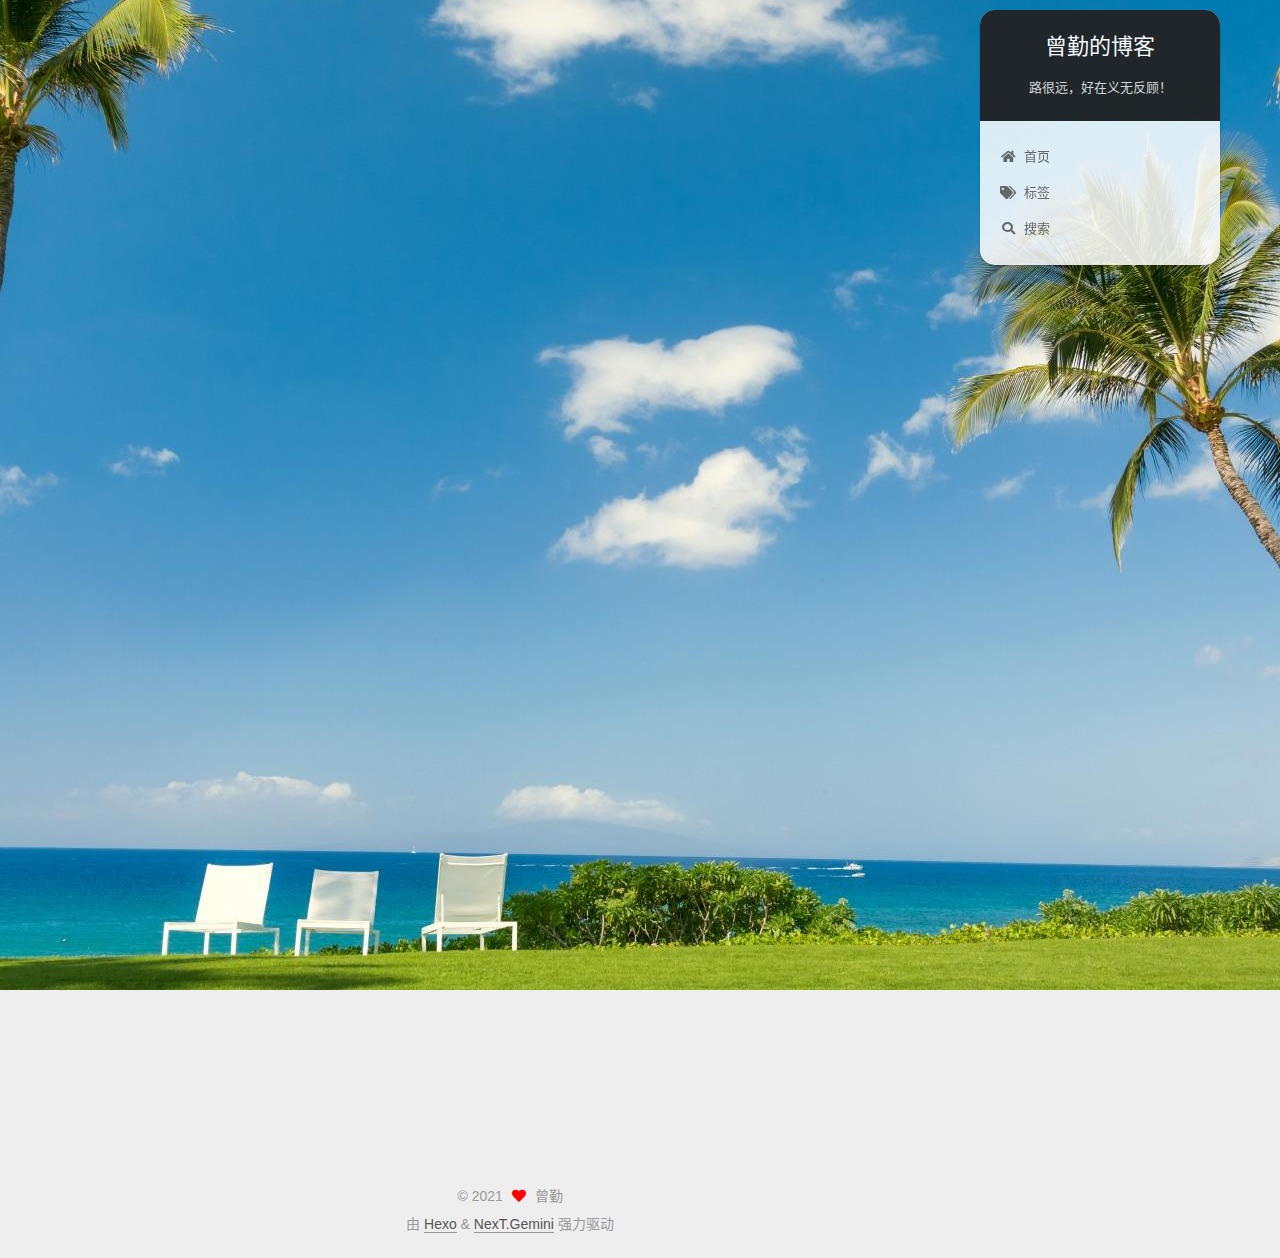
<file: 2021/06/16/“nodejs学习”/index.html>
<!DOCTYPE html>
<html lang="zh-CN">
<head>
  <meta charset="UTF-8">
<meta name="viewport" content="width=device-width, initial-scale=1, maximum-scale=2">
<meta name="theme-color" content="#222">
<meta name="generator" content="Hexo 5.4.0">
  <link rel="apple-touch-icon" sizes="180x180" href="/images/apple-touch-icon-next.png">
  <link rel="icon" type="image/png" sizes="32x32" href="/images/favicon-32x32-next.png">
  <link rel="icon" type="image/png" sizes="16x16" href="/images/favicon-16x16-next.png">
  <link rel="mask-icon" href="/images/logo.svg" color="#222">

<link rel="stylesheet" href="/css/main.css">


<link rel="stylesheet" href="/lib/font-awesome/css/all.min.css">

<script id="hexo-configurations">
    var NexT = window.NexT || {};
    var CONFIG = {"hostname":"example.com","root":"/","scheme":"Gemini","version":"7.8.0","exturl":false,"sidebar":{"position":"right","display":"post","padding":18,"offset":12,"onmobile":false},"copycode":{"enable":false,"show_result":false,"style":null},"back2top":{"enable":true,"sidebar":true,"scrollpercent":true},"bookmark":{"enable":false,"color":"#222","save":"auto"},"fancybox":false,"mediumzoom":false,"lazyload":false,"pangu":false,"comments":{"style":"tabs","active":null,"storage":true,"lazyload":false,"nav":null},"algolia":{"hits":{"per_page":10},"labels":{"input_placeholder":"Search for Posts","hits_empty":"We didn't find any results for the search: ${query}","hits_stats":"${hits} results found in ${time} ms"}},"localsearch":{"enable":true,"trigger":"auto","top_n_per_article":1,"unescape":false,"preload":false},"motion":{"enable":true,"async":false,"transition":{"post_block":"fadeIn","post_header":"slideDownIn","post_body":"slideDownIn","coll_header":"slideLeftIn","sidebar":"slideUpIn"}},"path":"search.xml"};
  </script>

  <meta name="description" content="nodejs核心模块 http">
<meta property="og:type" content="article">
<meta property="og:title" content="nodejs学习">
<meta property="og:url" content="http://example.com/2021/06/16/%E2%80%9Cnodejs%E5%AD%A6%E4%B9%A0%E2%80%9D/index.html">
<meta property="og:site_name" content="曾勤的博客">
<meta property="og:description" content="nodejs核心模块 http">
<meta property="og:locale" content="zh_CN">
<meta property="article:published_time" content="2021-06-16T13:33:40.000Z">
<meta property="article:modified_time" content="2021-06-16T13:37:17.462Z">
<meta property="article:author" content="曾勤">
<meta name="twitter:card" content="summary">

<link rel="canonical" href="http://example.com/2021/06/16/%E2%80%9Cnodejs%E5%AD%A6%E4%B9%A0%E2%80%9D/">


<script id="page-configurations">
  // https://hexo.io/docs/variables.html
  CONFIG.page = {
    sidebar: "",
    isHome : false,
    isPost : true,
    lang   : 'zh-CN'
  };
</script>

  <title>nodejs学习 | 曾勤的博客</title>
  






  <noscript>
  <style>
  .use-motion .brand,
  .use-motion .menu-item,
  .sidebar-inner,
  .use-motion .post-block,
  .use-motion .pagination,
  .use-motion .comments,
  .use-motion .post-header,
  .use-motion .post-body,
  .use-motion .collection-header { opacity: initial; }

  .use-motion .site-title,
  .use-motion .site-subtitle {
    opacity: initial;
    top: initial;
  }

  .use-motion .logo-line-before i { left: initial; }
  .use-motion .logo-line-after i { right: initial; }
  </style>
</noscript>

</head>

<body itemscope itemtype="http://schema.org/WebPage">
  <div class="container use-motion">
    <div class="headband"></div>

    <header class="header" itemscope itemtype="http://schema.org/WPHeader">
      <div class="header-inner"><div class="site-brand-container">
  <div class="site-nav-toggle">
    <div class="toggle" aria-label="切换导航栏">
      <span class="toggle-line toggle-line-first"></span>
      <span class="toggle-line toggle-line-middle"></span>
      <span class="toggle-line toggle-line-last"></span>
    </div>
  </div>

  <div class="site-meta">

    <a href="/" class="brand" rel="start">
      <span class="logo-line-before"><i></i></span>
      <h1 class="site-title">曾勤的博客</h1>
      <span class="logo-line-after"><i></i></span>
    </a>
      <p class="site-subtitle" itemprop="description">路很远，好在义无反顾！</p>
  </div>

  <div class="site-nav-right">
    <div class="toggle popup-trigger">
        <i class="fa fa-search fa-fw fa-lg"></i>
    </div>
  </div>
</div>




<nav class="site-nav">
  <ul id="menu" class="main-menu menu">
        <li class="menu-item menu-item-home">

    <a href="/" rel="section"><i class="fa fa-home fa-fw"></i>首页</a>

  </li>
        <li class="menu-item menu-item-tags">

    <a href="/tags/" rel="section"><i class="fa fa-tags fa-fw"></i>标签</a>

  </li>
      <li class="menu-item menu-item-search">
        <a role="button" class="popup-trigger"><i class="fa fa-search fa-fw"></i>搜索
        </a>
      </li>
  </ul>
</nav>



  <div class="search-pop-overlay">
    <div class="popup search-popup">
        <div class="search-header">
  <span class="search-icon">
    <i class="fa fa-search"></i>
  </span>
  <div class="search-input-container">
    <input autocomplete="off" autocapitalize="off"
           placeholder="搜索..." spellcheck="false"
           type="search" class="search-input">
  </div>
  <span class="popup-btn-close">
    <i class="fa fa-times-circle"></i>
  </span>
</div>
<div id="search-result">
  <div id="no-result">
    <i class="fa fa-spinner fa-pulse fa-5x fa-fw"></i>
  </div>
</div>

    </div>
  </div>

</div>
    </header>

    


    <main class="main">
      <div class="main-inner">
        <div class="content-wrap">
          

          <div class="content post posts-expand">
            

    
  
  
  <article itemscope itemtype="http://schema.org/Article" class="post-block" lang="zh-CN">
    <link itemprop="mainEntityOfPage" href="http://example.com/2021/06/16/%E2%80%9Cnodejs%E5%AD%A6%E4%B9%A0%E2%80%9D/">

    <span hidden itemprop="author" itemscope itemtype="http://schema.org/Person">
      <meta itemprop="image" content="/images/avator.jpg">
      <meta itemprop="name" content="曾勤">
      <meta itemprop="description" content="仗键走天涯">
    </span>

    <span hidden itemprop="publisher" itemscope itemtype="http://schema.org/Organization">
      <meta itemprop="name" content="曾勤的博客">
    </span>
      <header class="post-header">
        <h1 class="post-title" itemprop="name headline">
          nodejs学习
        </h1>

        <div class="post-meta">
            <span class="post-meta-item">
              <span class="post-meta-item-icon">
                <i class="far fa-calendar"></i>
              </span>
              <span class="post-meta-item-text">发表于</span>
              

              <time title="创建时间：2021-06-16 21:33:40 / 修改时间：21:37:17" itemprop="dateCreated datePublished" datetime="2021-06-16T21:33:40+08:00">2021-06-16</time>
            </span>

          
            <div class="post-description">nodejs核心模块 http</div>

        </div>
      </header>

    
    
    
    <div class="post-body" itemprop="articleBody">

      
        <h1 id="nodejs-核心模块-http-的学习"><a href="#nodejs-核心模块-http-的学习" class="headerlink" title="nodejs 核心模块 http 的学习"></a>nodejs 核心模块 http 的学习</h1><ol>
<li><p>首先是在新建的文件中新建一个app.js 文件，(名字自己起)；然后引入 一个 http 模块。</p>
<figure class="highlight plaintext"><table><tr><td class="gutter"><pre><span class="line">1</span><br></pre></td><td class="code"><pre><span class="line">const http = require(&#x27;http&#x27;);</span><br></pre></td></tr></table></figure></li>
<li><p>创建一个 web 服务器，提供网页服务</p>
<figure class="highlight plaintext"><table><tr><td class="gutter"><pre><span class="line">1</span><br><span class="line">2</span><br><span class="line">3</span><br><span class="line">4</span><br><span class="line">5</span><br><span class="line">6</span><br><span class="line">7</span><br><span class="line">8</span><br><span class="line">9</span><br><span class="line">10</span><br><span class="line">11</span><br><span class="line">12</span><br><span class="line">13</span><br><span class="line">14</span><br></pre></td><td class="code"><pre><span class="line">  const server = http.createServer((request,response)=&gt;&#123;</span><br><span class="line">    console.log(request.url)        // 获取的请求的 url 地址</span><br><span class="line">    console.log(request.method);    // 获取请求的方式</span><br><span class="line">    if (request.url == &#x27;/member&#x27;) &#123;</span><br><span class="line">      response.write(&#x27;huiyuan&#x27;);  </span><br><span class="line">    &#125;else if (request.url == &#x27;/login&#x27;) &#123;</span><br><span class="line">      response.write(&#x27;success login&#x27;);</span><br><span class="line">    &#125;else &#123;</span><br><span class="line">      response.write(&#x27;404 not found&#x27;);</span><br><span class="line">    &#125;</span><br><span class="line">    // response.write(&#x27;nihao&#x27;);        // 代表是服务器传给浏览器的相应，其中 write 可以给浏览器的相应，write 可以调用多次</span><br><span class="line"></span><br><span class="line">    response.end();                 // 结束，无论地址栏输入任何的 url，相应的内容都是一样的。</span><br><span class="line">&#125;);</span><br></pre></td></tr></table></figure></li>
<li><p>定义端口号</p>
<figure class="highlight plaintext"><table><tr><td class="gutter"><pre><span class="line">1</span><br></pre></td><td class="code"><pre><span class="line">const port = 8080;</span><br></pre></td></tr></table></figure></li>
<li><p>服务器监听的 端口号<br>server.listen(port,()=&gt;{<br>‘port is running at’ + port<br>})</p>
</li>
</ol>

    </div>

    
    
    

      <footer class="post-footer">

        


        
    <div class="post-nav">
      <div class="post-nav-item">
    <a href="/2021/06/06/React%E7%9A%84%E5%AD%A6%E4%B9%A0/" rel="prev" title="React的学习">
      <i class="fa fa-chevron-left"></i> React的学习
    </a></div>
      <div class="post-nav-item"></div>
    </div>
      </footer>
    
  </article>
  
  
  



          </div>
          

<script>
  window.addEventListener('tabs:register', () => {
    let { activeClass } = CONFIG.comments;
    if (CONFIG.comments.storage) {
      activeClass = localStorage.getItem('comments_active') || activeClass;
    }
    if (activeClass) {
      let activeTab = document.querySelector(`a[href="#comment-${activeClass}"]`);
      if (activeTab) {
        activeTab.click();
      }
    }
  });
  if (CONFIG.comments.storage) {
    window.addEventListener('tabs:click', event => {
      if (!event.target.matches('.tabs-comment .tab-content .tab-pane')) return;
      let commentClass = event.target.classList[1];
      localStorage.setItem('comments_active', commentClass);
    });
  }
</script>

        </div>
          
  
  <div class="toggle sidebar-toggle">
    <span class="toggle-line toggle-line-first"></span>
    <span class="toggle-line toggle-line-middle"></span>
    <span class="toggle-line toggle-line-last"></span>
  </div>

  <aside class="sidebar">
    <div class="sidebar-inner">

      <ul class="sidebar-nav motion-element">
        <li class="sidebar-nav-toc">
          文章目录
        </li>
        <li class="sidebar-nav-overview">
          站点概览
        </li>
      </ul>

      <!--noindex-->
      <div class="post-toc-wrap sidebar-panel">
          <div class="post-toc motion-element"><ol class="nav"><li class="nav-item nav-level-1"><a class="nav-link" href="#nodejs-%E6%A0%B8%E5%BF%83%E6%A8%A1%E5%9D%97-http-%E7%9A%84%E5%AD%A6%E4%B9%A0"><span class="nav-number">1.</span> <span class="nav-text">nodejs 核心模块 http 的学习</span></a></li></ol></div>
      </div>
      <!--/noindex-->

      <div class="site-overview-wrap sidebar-panel">
        <div class="site-author motion-element" itemprop="author" itemscope itemtype="http://schema.org/Person">
    <img class="site-author-image" itemprop="image" alt="曾勤"
      src="/images/avator.jpg">
  <p class="site-author-name" itemprop="name">曾勤</p>
  <div class="site-description" itemprop="description">仗键走天涯</div>
</div>
<div class="site-state-wrap motion-element">
  <nav class="site-state">
      <div class="site-state-item site-state-posts">
          <a href="/archives">
          <span class="site-state-item-count">4</span>
          <span class="site-state-item-name">日志</span>
        </a>
      </div>
  </nav>
</div>



      </div>
        <div class="back-to-top motion-element">
          <i class="fa fa-arrow-up"></i>
          <span>0%</span>
        </div>

    </div>
  </aside>
  <div id="sidebar-dimmer"></div>


      </div>
    </main>

    <footer class="footer">
      <div class="footer-inner">
        

        

<div class="copyright">
  
  &copy; 
  <span itemprop="copyrightYear">2021</span>
  <span class="with-love">
    <i class="fa fa-heart"></i>
  </span>
  <span class="author" itemprop="copyrightHolder">曾勤</span>
</div>
  <div class="powered-by">由 <a href="https://hexo.io/" class="theme-link" rel="noopener" target="_blank">Hexo</a> & <a href="https://theme-next.org/" class="theme-link" rel="noopener" target="_blank">NexT.Gemini</a> 强力驱动
  </div>

        








      </div>
    </footer>
  </div>

  
  <script src="/lib/anime.min.js"></script>
  <script src="/lib/velocity/velocity.min.js"></script>
  <script src="/lib/velocity/velocity.ui.min.js"></script>

<script src="/js/utils.js"></script>

<script src="/js/motion.js"></script>


<script src="/js/schemes/pisces.js"></script>


<script src="/js/next-boot.js"></script>




  




  
<script src="/js/local-search.js"></script>













  

  

</body>
</html>
</file>
<file: css/main.css>
:root {
  --body-bg-color: #eee;
  --content-bg-color: #fff;
  --card-bg-color: #f5f5f5;
  --text-color: #555;
  --blockquote-color: #666;
  --link-color: #555;
  --link-hover-color: #222;
  --brand-color: #fff;
  --brand-hover-color: #fff;
  --table-row-odd-bg-color: #f9f9f9;
  --table-row-hover-bg-color: #f5f5f5;
  --menu-item-bg-color: #f5f5f5;
  --btn-default-bg: #fff;
  --btn-default-color: #555;
  --btn-default-border-color: #555;
  --btn-default-hover-bg: #222;
  --btn-default-hover-color: #fff;
  --btn-default-hover-border-color: #222;
}
html {
  line-height: 1.15; /* 1 */
  -webkit-text-size-adjust: 100%; /* 2 */
}
body {
  margin: 0;
}
main {
  display: block;
}
h1 {
  font-size: 2em;
  margin: 0.67em 0;
}
hr {
  box-sizing: content-box; /* 1 */
  height: 0; /* 1 */
  overflow: visible; /* 2 */
}
pre {
  font-family: monospace, monospace; /* 1 */
  font-size: 1em; /* 2 */
}
a {
  background: transparent;
}
abbr[title] {
  border-bottom: none; /* 1 */
  text-decoration: underline; /* 2 */
  text-decoration: underline dotted; /* 2 */
}
b,
strong {
  font-weight: bolder;
}
code,
kbd,
samp {
  font-family: monospace, monospace; /* 1 */
  font-size: 1em; /* 2 */
}
small {
  font-size: 80%;
}
sub,
sup {
  font-size: 75%;
  line-height: 0;
  position: relative;
  vertical-align: baseline;
}
sub {
  bottom: -0.25em;
}
sup {
  top: -0.5em;
}
img {
  border-style: none;
}
button,
input,
optgroup,
select,
textarea {
  font-family: inherit; /* 1 */
  font-size: 100%; /* 1 */
  line-height: 1.15; /* 1 */
  margin: 0; /* 2 */
}
button,
input {
/* 1 */
  overflow: visible;
}
button,
select {
/* 1 */
  text-transform: none;
}
button,
[type='button'],
[type='reset'],
[type='submit'] {
  -webkit-appearance: button;
}
button::-moz-focus-inner,
[type='button']::-moz-focus-inner,
[type='reset']::-moz-focus-inner,
[type='submit']::-moz-focus-inner {
  border-style: none;
  padding: 0;
}
button:-moz-focusring,
[type='button']:-moz-focusring,
[type='reset']:-moz-focusring,
[type='submit']:-moz-focusring {
  outline: 1px dotted ButtonText;
}
fieldset {
  padding: 0.35em 0.75em 0.625em;
}
legend {
  box-sizing: border-box; /* 1 */
  color: inherit; /* 2 */
  display: table; /* 1 */
  max-width: 100%; /* 1 */
  padding: 0; /* 3 */
  white-space: normal; /* 1 */
}
progress {
  vertical-align: baseline;
}
textarea {
  overflow: auto;
}
[type='checkbox'],
[type='radio'] {
  box-sizing: border-box; /* 1 */
  padding: 0; /* 2 */
}
[type='number']::-webkit-inner-spin-button,
[type='number']::-webkit-outer-spin-button {
  height: auto;
}
[type='search'] {
  outline-offset: -2px; /* 2 */
  -webkit-appearance: textfield; /* 1 */
}
[type='search']::-webkit-search-decoration {
  -webkit-appearance: none;
}
::-webkit-file-upload-button {
  font: inherit; /* 2 */
  -webkit-appearance: button; /* 1 */
}
details {
  display: block;
}
summary {
  display: list-item;
}
template {
  display: none;
}
[hidden] {
  display: none;
}
::selection {
  background: #262a30;
  color: #eee;
}
html,
body {
  height: 100%;
}
body {
  background: var(--body-bg-color);
  color: var(--text-color);
  font-family: 'Lato', "PingFang SC", "Microsoft YaHei", sans-serif;
  font-size: 1em;
  line-height: 2;
}
@media (max-width: 991px) {
  body {
    padding-left: 0 !important;
    padding-right: 0 !important;
  }
}
h1,
h2,
h3,
h4,
h5,
h6 {
  font-family: 'Lato', "PingFang SC", "Microsoft YaHei", sans-serif;
  font-weight: bold;
  line-height: 1.5;
  margin: 20px 0 15px;
}
h1 {
  font-size: 1.5em;
}
h2 {
  font-size: 1.375em;
}
h3 {
  font-size: 1.25em;
}
h4 {
  font-size: 1.125em;
}
h5 {
  font-size: 1em;
}
h6 {
  font-size: 0.875em;
}
p {
  margin: 0 0 20px 0;
}
a,
span.exturl {
  border-bottom: 1px solid #999;
  color: var(--link-color);
  outline: 0;
  text-decoration: none;
  overflow-wrap: break-word;
  word-wrap: break-word;
  cursor: pointer;
}
a:hover,
span.exturl:hover {
  border-bottom-color: var(--link-hover-color);
  color: var(--link-hover-color);
}
iframe,
img,
video {
  display: block;
  margin-left: auto;
  margin-right: auto;
  max-width: 100%;
}
hr {
  background-image: repeating-linear-gradient(-45deg, #ddd, #ddd 4px, transparent 4px, transparent 8px);
  border: 0;
  height: 3px;
  margin: 40px 0;
}
blockquote {
  border-left: 4px solid #ddd;
  color: var(--blockquote-color);
  margin: 0;
  padding: 0 15px;
}
blockquote cite::before {
  content: '-';
  padding: 0 5px;
}
dt {
  font-weight: bold;
}
dd {
  margin: 0;
  padding: 0;
}
kbd {
  background-color: #f5f5f5;
  background-image: linear-gradient(#eee, #fff, #eee);
  border: 1px solid #ccc;
  border-radius: 0.2em;
  box-shadow: 0.1em 0.1em 0.2em rgba(0,0,0,0.1);
  color: #555;
  font-family: inherit;
  padding: 0.1em 0.3em;
  white-space: nowrap;
}
.table-container {
  overflow: auto;
}
table {
  border-collapse: collapse;
  border-spacing: 0;
  font-size: 0.875em;
  margin: 0 0 20px 0;
  width: 100%;
}
tbody tr:nth-of-type(odd) {
  background: var(--table-row-odd-bg-color);
}
tbody tr:hover {
  background: var(--table-row-hover-bg-color);
}
caption,
th,
td {
  font-weight: normal;
  padding: 8px;
  vertical-align: middle;
}
th,
td {
  border: 1px solid #ddd;
  border-bottom: 3px solid #ddd;
}
th {
  font-weight: 700;
  padding-bottom: 10px;
}
td {
  border-bottom-width: 1px;
}
.btn {
  background: var(--btn-default-bg);
  border: 2px solid var(--btn-default-border-color);
  border-radius: 2px;
  color: var(--btn-default-color);
  display: inline-block;
  font-size: 0.875em;
  line-height: 2;
  padding: 0 20px;
  text-decoration: none;
  transition-property: background-color;
  transition-delay: 0s;
  transition-duration: 0.2s;
  transition-timing-function: ease-in-out;
}
.btn:hover {
  background: var(--btn-default-hover-bg);
  border-color: var(--btn-default-hover-border-color);
  color: var(--btn-default-hover-color);
}
.btn + .btn {
  margin: 0 0 8px 8px;
}
.btn .fa-fw {
  text-align: left;
  width: 1.285714285714286em;
}
.toggle {
  line-height: 0;
}
.toggle .toggle-line {
  background: #fff;
  display: inline-block;
  height: 2px;
  left: 0;
  position: relative;
  top: 0;
  transition: all 0.4s;
  vertical-align: top;
  width: 100%;
}
.toggle .toggle-line:not(:first-child) {
  margin-top: 3px;
}
.toggle.toggle-arrow .toggle-line-first {
  top: 2px;
  transform: rotate(-45deg);
  width: 50%;
}
.toggle.toggle-arrow .toggle-line-middle {
  width: 90%;
}
.toggle.toggle-arrow .toggle-line-last {
  top: -2px;
  transform: rotate(45deg);
  width: 50%;
}
.toggle.toggle-close .toggle-line-first {
  top: 5px;
  transform: rotate(-45deg);
}
.toggle.toggle-close .toggle-line-middle {
  opacity: 0;
}
.toggle.toggle-close .toggle-line-last {
  top: -5px;
  transform: rotate(45deg);
}
.highlight,
pre {
  background: #f7f7f7;
  color: #4d4d4c;
  line-height: 1.6;
  margin: 0 auto 20px;
}
pre,
code {
  font-family: consolas, Menlo, monospace, "PingFang SC", "Microsoft YaHei";
}
code {
  background: #eee;
  border-radius: 3px;
  color: #555;
  padding: 2px 4px;
  overflow-wrap: break-word;
  word-wrap: break-word;
}
.highlight *::selection {
  background: #d6d6d6;
}
.highlight pre {
  border: 0;
  margin: 0;
  padding: 10px 0;
}
.highlight table {
  border: 0;
  margin: 0;
  width: auto;
}
.highlight td {
  border: 0;
  padding: 0;
}
.highlight figcaption {
  background: #eff2f3;
  color: #4d4d4c;
  display: flex;
  font-size: 0.875em;
  justify-content: space-between;
  line-height: 1.2;
  padding: 0.5em;
}
.highlight figcaption a {
  color: #4d4d4c;
}
.highlight figcaption a:hover {
  border-bottom-color: #4d4d4c;
}
.highlight .gutter {
  -moz-user-select: none;
  -ms-user-select: none;
  -webkit-user-select: none;
  user-select: none;
}
.highlight .gutter pre {
  background: #eff2f3;
  color: #869194;
  padding-left: 10px;
  padding-right: 10px;
  text-align: right;
}
.highlight .code pre {
  background: #f7f7f7;
  padding-left: 10px;
  width: 100%;
}
.gist table {
  width: auto;
}
.gist table td {
  border: 0;
}
pre {
  overflow: auto;
  padding: 10px;
}
pre code {
  background: none;
  color: #4d4d4c;
  font-size: 0.875em;
  padding: 0;
  text-shadow: none;
}
pre .deletion {
  background: #800000;
}
pre .addition {
  background: #008000;
}
pre .meta {
  color: #eab700;
  -moz-user-select: none;
  -ms-user-select: none;
  -webkit-user-select: none;
  user-select: none;
}
pre .comment {
  color: #8e908c;
}
pre .variable,
pre .attribute,
pre .tag,
pre .name,
pre .regexp,
pre .ruby .constant,
pre .xml .tag .title,
pre .xml .pi,
pre .xml .doctype,
pre .html .doctype,
pre .css .id,
pre .css .class,
pre .css .pseudo {
  color: #c82829;
}
pre .number,
pre .preprocessor,
pre .built_in,
pre .builtin-name,
pre .literal,
pre .params,
pre .constant,
pre .command {
  color: #f5871f;
}
pre .ruby .class .title,
pre .css .rules .attribute,
pre .string,
pre .symbol,
pre .value,
pre .inheritance,
pre .header,
pre .ruby .symbol,
pre .xml .cdata,
pre .special,
pre .formula {
  color: #718c00;
}
pre .title,
pre .css .hexcolor {
  color: #3e999f;
}
pre .function,
pre .python .decorator,
pre .python .title,
pre .ruby .function .title,
pre .ruby .title .keyword,
pre .perl .sub,
pre .javascript .title,
pre .coffeescript .title {
  color: #4271ae;
}
pre .keyword,
pre .javascript .function {
  color: #8959a8;
}
.blockquote-center {
  border-left: none;
  margin: 40px 0;
  padding: 0;
  position: relative;
  text-align: center;
}
.blockquote-center .fa {
  display: block;
  opacity: 0.6;
  position: absolute;
  width: 100%;
}
.blockquote-center .fa-quote-left {
  border-top: 1px solid #ccc;
  text-align: left;
  top: -20px;
}
.blockquote-center .fa-quote-right {
  border-bottom: 1px solid #ccc;
  text-align: right;
  bottom: -20px;
}
.blockquote-center p,
.blockquote-center div {
  text-align: center;
}
.post-body .group-picture img {
  margin: 0 auto;
  padding: 0 3px;
}
.group-picture-row {
  margin-bottom: 6px;
  overflow: hidden;
}
.group-picture-column {
  float: left;
  margin-bottom: 10px;
}
.post-body .label {
  color: #555;
  display: inline;
  padding: 0 2px;
}
.post-body .label.default {
  background: #f0f0f0;
}
.post-body .label.primary {
  background: #efe6f7;
}
.post-body .label.info {
  background: #e5f2f8;
}
.post-body .label.success {
  background: #e7f4e9;
}
.post-body .label.warning {
  background: #fcf6e1;
}
.post-body .label.danger {
  background: #fae8eb;
}
.post-body .tabs {
  margin-bottom: 20px;
}
.post-body .tabs,
.tabs-comment {
  display: block;
  padding-top: 10px;
  position: relative;
}
.post-body .tabs ul.nav-tabs,
.tabs-comment ul.nav-tabs {
  display: flex;
  flex-wrap: wrap;
  margin: 0;
  margin-bottom: -1px;
  padding: 0;
}
@media (max-width: 413px) {
  .post-body .tabs ul.nav-tabs,
  .tabs-comment ul.nav-tabs {
    display: block;
    margin-bottom: 5px;
  }
}
.post-body .tabs ul.nav-tabs li.tab,
.tabs-comment ul.nav-tabs li.tab {
  border-bottom: 1px solid #ddd;
  border-left: 1px solid transparent;
  border-right: 1px solid transparent;
  border-top: 3px solid transparent;
  flex-grow: 1;
  list-style-type: none;
  border-radius: 0 0 0 0;
}
@media (max-width: 413px) {
  .post-body .tabs ul.nav-tabs li.tab,
  .tabs-comment ul.nav-tabs li.tab {
    border-bottom: 1px solid transparent;
    border-left: 3px solid transparent;
    border-right: 1px solid transparent;
    border-top: 1px solid transparent;
  }
}
@media (max-width: 413px) {
  .post-body .tabs ul.nav-tabs li.tab,
  .tabs-comment ul.nav-tabs li.tab {
    border-radius: 0;
  }
}
.post-body .tabs ul.nav-tabs li.tab a,
.tabs-comment ul.nav-tabs li.tab a {
  border-bottom: initial;
  display: block;
  line-height: 1.8;
  outline: 0;
  padding: 0.25em 0.75em;
  text-align: center;
  transition-delay: 0s;
  transition-duration: 0.2s;
  transition-timing-function: ease-out;
}
.post-body .tabs ul.nav-tabs li.tab a i,
.tabs-comment ul.nav-tabs li.tab a i {
  width: 1.285714285714286em;
}
.post-body .tabs ul.nav-tabs li.tab.active,
.tabs-comment ul.nav-tabs li.tab.active {
  border-bottom: 1px solid transparent;
  border-left: 1px solid #ddd;
  border-right: 1px solid #ddd;
  border-top: 3px solid #fc6423;
}
@media (max-width: 413px) {
  .post-body .tabs ul.nav-tabs li.tab.active,
  .tabs-comment ul.nav-tabs li.tab.active {
    border-bottom: 1px solid #ddd;
    border-left: 3px solid #fc6423;
    border-right: 1px solid #ddd;
    border-top: 1px solid #ddd;
  }
}
.post-body .tabs ul.nav-tabs li.tab.active a,
.tabs-comment ul.nav-tabs li.tab.active a {
  color: var(--link-color);
  cursor: default;
}
.post-body .tabs .tab-content .tab-pane,
.tabs-comment .tab-content .tab-pane {
  border: 1px solid #ddd;
  border-top: 0;
  padding: 20px 20px 0 20px;
  border-radius: 0;
}
.post-body .tabs .tab-content .tab-pane:not(.active),
.tabs-comment .tab-content .tab-pane:not(.active) {
  display: none;
}
.post-body .tabs .tab-content .tab-pane.active,
.tabs-comment .tab-content .tab-pane.active {
  display: block;
}
.post-body .tabs .tab-content .tab-pane.active:nth-of-type(1),
.tabs-comment .tab-content .tab-pane.active:nth-of-type(1) {
  border-radius: 0 0 0 0;
}
@media (max-width: 413px) {
  .post-body .tabs .tab-content .tab-pane.active:nth-of-type(1),
  .tabs-comment .tab-content .tab-pane.active:nth-of-type(1) {
    border-radius: 0;
  }
}
.post-body .note {
  border-radius: 3px;
  margin-bottom: 20px;
  padding: 1em;
  position: relative;
  border: 1px solid #eee;
  border-left-width: 5px;
}
.post-body .note h2,
.post-body .note h3,
.post-body .note h4,
.post-body .note h5,
.post-body .note h6 {
  margin-top: 0;
  border-bottom: initial;
  margin-bottom: 0;
  padding-top: 0;
}
.post-body .note p:first-child,
.post-body .note ul:first-child,
.post-body .note ol:first-child,
.post-body .note table:first-child,
.post-body .note pre:first-child,
.post-body .note blockquote:first-child,
.post-body .note img:first-child {
  margin-top: 0;
}
.post-body .note p:last-child,
.post-body .note ul:last-child,
.post-body .note ol:last-child,
.post-body .note table:last-child,
.post-body .note pre:last-child,
.post-body .note blockquote:last-child,
.post-body .note img:last-child {
  margin-bottom: 0;
}
.post-body .note.default {
  border-left-color: #777;
}
.post-body .note.default h2,
.post-body .note.default h3,
.post-body .note.default h4,
.post-body .note.default h5,
.post-body .note.default h6 {
  color: #777;
}
.post-body .note.primary {
  border-left-color: #6f42c1;
}
.post-body .note.primary h2,
.post-body .note.primary h3,
.post-body .note.primary h4,
.post-body .note.primary h5,
.post-body .note.primary h6 {
  color: #6f42c1;
}
.post-body .note.info {
  border-left-color: #428bca;
}
.post-body .note.info h2,
.post-body .note.info h3,
.post-body .note.info h4,
.post-body .note.info h5,
.post-body .note.info h6 {
  color: #428bca;
}
.post-body .note.success {
  border-left-color: #5cb85c;
}
.post-body .note.success h2,
.post-body .note.success h3,
.post-body .note.success h4,
.post-body .note.success h5,
.post-body .note.success h6 {
  color: #5cb85c;
}
.post-body .note.warning {
  border-left-color: #f0ad4e;
}
.post-body .note.warning h2,
.post-body .note.warning h3,
.post-body .note.warning h4,
.post-body .note.warning h5,
.post-body .note.warning h6 {
  color: #f0ad4e;
}
.post-body .note.danger {
  border-left-color: #d9534f;
}
.post-body .note.danger h2,
.post-body .note.danger h3,
.post-body .note.danger h4,
.post-body .note.danger h5,
.post-body .note.danger h6 {
  color: #d9534f;
}
.pagination .prev,
.pagination .next,
.pagination .page-number,
.pagination .space {
  display: inline-block;
  margin: 0 10px;
  padding: 0 11px;
  position: relative;
  top: -1px;
}
@media (max-width: 767px) {
  .pagination .prev,
  .pagination .next,
  .pagination .page-number,
  .pagination .space {
    margin: 0 5px;
  }
}
.pagination {
  border-top: 1px solid #eee;
  margin: 120px 0 0;
  text-align: center;
}
.pagination .prev,
.pagination .next,
.pagination .page-number {
  border-bottom: 0;
  border-top: 1px solid #eee;
  transition-property: border-color;
  transition-delay: 0s;
  transition-duration: 0.2s;
  transition-timing-function: ease-in-out;
}
.pagination .prev:hover,
.pagination .next:hover,
.pagination .page-number:hover {
  border-top-color: #222;
}
.pagination .space {
  margin: 0;
  padding: 0;
}
.pagination .prev {
  margin-left: 0;
}
.pagination .next {
  margin-right: 0;
}
.pagination .page-number.current {
  background: #ccc;
  border-top-color: #ccc;
  color: #fff;
}
@media (max-width: 767px) {
  .pagination {
    border-top: none;
  }
  .pagination .prev,
  .pagination .next,
  .pagination .page-number {
    border-bottom: 1px solid #eee;
    border-top: 0;
    margin-bottom: 10px;
    padding: 0 10px;
  }
  .pagination .prev:hover,
  .pagination .next:hover,
  .pagination .page-number:hover {
    border-bottom-color: #222;
  }
}
.comments {
  margin-top: 60px;
  overflow: hidden;
}
.comment-button-group {
  display: flex;
  flex-wrap: wrap-reverse;
  justify-content: center;
  margin: 1em 0;
}
.comment-button-group .comment-button {
  margin: 0.1em 0.2em;
}
.comment-button-group .comment-button.active {
  background: var(--btn-default-hover-bg);
  border-color: var(--btn-default-hover-border-color);
  color: var(--btn-default-hover-color);
}
.comment-position {
  display: none;
}
.comment-position.active {
  display: block;
}
.tabs-comment {
  background: var(--content-bg-color);
  margin-top: 4em;
  padding-top: 0;
}
.tabs-comment .comments {
  border: 0;
  box-shadow: none;
  margin-top: 0;
  padding-top: 0;
}
.container {
  min-height: 100%;
  position: relative;
}
.main-inner {
  margin: 0 auto;
  width: calc(100% - 20px);
}
@media (min-width: 1200px) {
  .main-inner {
    width: 1160px;
  }
}
@media (min-width: 1600px) {
  .main-inner {
    width: 73%;
  }
}
@media (max-width: 767px) {
  .content-wrap {
    padding: 0 20px;
  }
}
.header {
  background: transparent;
}
.header-inner {
  margin: 0 auto;
  width: calc(100% - 20px);
}
@media (min-width: 1200px) {
  .header-inner {
    width: 1160px;
  }
}
@media (min-width: 1600px) {
  .header-inner {
    width: 73%;
  }
}
.site-brand-container {
  display: flex;
  flex-shrink: 0;
  padding: 0 10px;
}
.headband {
  background: #222;
  height: 3px;
}
.site-meta {
  flex-grow: 1;
  text-align: center;
}
@media (max-width: 767px) {
  .site-meta {
    text-align: center;
  }
}
.brand {
  border-bottom: none;
  color: var(--brand-color);
  display: inline-block;
  line-height: 1.375em;
  padding: 0 40px;
  position: relative;
}
.brand:hover {
  color: var(--brand-hover-color);
}
.site-title {
  font-family: 'Lato', "PingFang SC", "Microsoft YaHei", sans-serif;
  font-size: 1.375em;
  font-weight: normal;
  margin: 0;
}
.site-subtitle {
  color: #ddd;
  font-size: 0.8125em;
  margin: 10px 0;
}
.use-motion .brand {
  opacity: 0;
}
.use-motion .site-title,
.use-motion .site-subtitle,
.use-motion .custom-logo-image {
  opacity: 0;
  position: relative;
  top: -10px;
}
.site-nav-toggle,
.site-nav-right {
  display: none;
}
@media (max-width: 767px) {
  .site-nav-toggle,
  .site-nav-right {
    display: flex;
    flex-direction: column;
    justify-content: center;
  }
}
.site-nav-toggle .toggle,
.site-nav-right .toggle {
  color: var(--text-color);
  padding: 10px;
  width: 22px;
}
.site-nav-toggle .toggle .toggle-line,
.site-nav-right .toggle .toggle-line {
  background: var(--text-color);
  border-radius: 1px;
}
.site-nav {
  display: block;
}
@media (max-width: 767px) {
  .site-nav {
    clear: both;
    display: none;
  }
}
.site-nav.site-nav-on {
  display: block;
}
.menu {
  margin-top: 20px;
  padding-left: 0;
  text-align: center;
}
.menu-item {
  display: inline-block;
  list-style: none;
  margin: 0 10px;
}
@media (max-width: 767px) {
  .menu-item {
    display: block;
    margin-top: 10px;
  }
  .menu-item.menu-item-search {
    display: none;
  }
}
.menu-item a,
.menu-item span.exturl {
  border-bottom: 0;
  display: block;
  font-size: 0.8125em;
  transition-property: border-color;
  transition-delay: 0s;
  transition-duration: 0.2s;
  transition-timing-function: ease-in-out;
}
@media (hover: none) {
  .menu-item a:hover,
  .menu-item span.exturl:hover {
    border-bottom-color: transparent !important;
  }
}
.menu-item .fa,
.menu-item .fab,
.menu-item .far,
.menu-item .fas {
  margin-right: 8px;
}
.menu-item .badge {
  display: inline-block;
  font-weight: bold;
  line-height: 1;
  margin-left: 0.35em;
  margin-top: 0.35em;
  text-align: center;
  white-space: nowrap;
}
@media (max-width: 767px) {
  .menu-item .badge {
    float: right;
    margin-left: 0;
  }
}
.menu-item-active a,
.menu .menu-item a:hover,
.menu .menu-item span.exturl:hover {
  background: var(--menu-item-bg-color);
}
.use-motion .menu-item {
  opacity: 0;
}
.sidebar {
  background: #222;
  bottom: 0;
  position: fixed;
  top: 0;
}
@media (max-width: 991px) {
  .sidebar {
    display: none;
  }
}
.sidebar-inner {
  color: #999;
  padding: 18px 10px;
  text-align: center;
}
.cc-license {
  margin-top: 10px;
  text-align: center;
}
.cc-license .cc-opacity {
  border-bottom: none;
  opacity: 0.7;
}
.cc-license .cc-opacity:hover {
  opacity: 0.9;
}
.cc-license img {
  display: inline-block;
}
.site-author-image {
  border: 1px solid #eee;
  display: block;
  margin: 0 auto;
  max-width: 120px;
  padding: 2px;
}
.site-author-image {
  transition: transform 1s ease-out;
}
.site-author-image:hover {
  transform: rotateZ(360deg);
}
.site-author-name {
  color: var(--text-color);
  font-weight: 600;
  margin: 0;
  text-align: center;
}
.site-description {
  color: #999;
  font-size: 0.8125em;
  margin-top: 0;
  text-align: center;
}
.links-of-author {
  margin-top: 15px;
}
.links-of-author a,
.links-of-author span.exturl {
  border-bottom-color: #555;
  display: inline-block;
  font-size: 0.8125em;
  margin-bottom: 10px;
  margin-right: 10px;
  vertical-align: middle;
}
.links-of-author a::before,
.links-of-author span.exturl::before {
  background: #861d49;
  border-radius: 50%;
  content: ' ';
  display: inline-block;
  height: 4px;
  margin-right: 3px;
  vertical-align: middle;
  width: 4px;
}
.sidebar-button {
  margin-top: 15px;
}
.sidebar-button a {
  border: 1px solid #fc6423;
  border-radius: 4px;
  color: #fc6423;
  display: inline-block;
  padding: 0 15px;
}
.sidebar-button a .fa,
.sidebar-button a .fab,
.sidebar-button a .far,
.sidebar-button a .fas {
  margin-right: 5px;
}
.sidebar-button a:hover {
  background: #fc6423;
  border: 1px solid #fc6423;
  color: #fff;
}
.sidebar-button a:hover .fa,
.sidebar-button a:hover .fab,
.sidebar-button a:hover .far,
.sidebar-button a:hover .fas {
  color: #fff;
}
.links-of-blogroll {
  font-size: 0.8125em;
  margin-top: 10px;
}
.links-of-blogroll-title {
  font-size: 0.875em;
  font-weight: 600;
  margin-top: 0;
}
.links-of-blogroll-list {
  list-style: none;
  margin: 0;
  padding: 0;
}
#sidebar-dimmer {
  display: none;
}
@media (max-width: 767px) {
  #sidebar-dimmer {
    background: #000;
    display: block;
    height: 100%;
    left: 100%;
    opacity: 0;
    position: fixed;
    top: 0;
    width: 100%;
    z-index: 1100;
  }
  .sidebar-active + #sidebar-dimmer {
    opacity: 0.7;
    transform: translateX(-100%);
    transition: opacity 0.5s;
  }
}
.sidebar-nav {
  margin: 0;
  padding-bottom: 20px;
  padding-left: 0;
}
.sidebar-nav li {
  border-bottom: 1px solid transparent;
  color: var(--text-color);
  cursor: pointer;
  display: inline-block;
  font-size: 0.875em;
}
.sidebar-nav li.sidebar-nav-overview {
  margin-left: 10px;
}
.sidebar-nav li:hover {
  color: #fc6423;
}
.sidebar-nav .sidebar-nav-active {
  border-bottom-color: #fc6423;
  color: #fc6423;
}
.sidebar-nav .sidebar-nav-active:hover {
  color: #fc6423;
}
.sidebar-panel {
  display: none;
  overflow-x: hidden;
  overflow-y: auto;
}
.sidebar-panel-active {
  display: block;
}
.sidebar-toggle {
  background: #222;
  bottom: 45px;
  cursor: pointer;
  height: 14px;
  left: 30px;
  padding: 5px;
  position: fixed;
  width: 14px;
  z-index: 1300;
}
@media (max-width: 991px) {
  .sidebar-toggle {
    left: 20px;
    opacity: 0.8;
    display: none;
  }
}
.sidebar-toggle:hover .toggle-line {
  background: #fc6423;
}
.post-toc {
  font-size: 0.875em;
}
.post-toc ol {
  list-style: none;
  margin: 0;
  padding: 0 2px 5px 10px;
  text-align: left;
}
.post-toc ol > ol {
  padding-left: 0;
}
.post-toc ol a {
  transition-property: all;
  transition-delay: 0s;
  transition-duration: 0.2s;
  transition-timing-function: ease-in-out;
}
.post-toc .nav-item {
  line-height: 1.8;
  overflow: hidden;
  text-overflow: ellipsis;
  white-space: nowrap;
}
.post-toc .nav .nav-child {
  display: none;
}
.post-toc .nav .active > .nav-child {
  display: block;
}
.post-toc .nav .active-current > .nav-child {
  display: block;
}
.post-toc .nav .active-current > .nav-child > .nav-item {
  display: block;
}
.post-toc .nav .active > a {
  border-bottom-color: #fc6423;
  color: #fc6423;
}
.post-toc .nav .active-current > a {
  color: #fc6423;
}
.post-toc .nav .active-current > a:hover {
  color: #fc6423;
}
.site-state {
  display: flex;
  justify-content: center;
  line-height: 1.4;
  margin-top: 10px;
  overflow: hidden;
  text-align: center;
  white-space: nowrap;
}
.site-state-item {
  padding: 0 15px;
}
.site-state-item:not(:first-child) {
  border-left: 1px solid #eee;
}
.site-state-item a {
  border-bottom: none;
}
.site-state-item-count {
  display: block;
  font-size: 1em;
  font-weight: 600;
  text-align: center;
}
.site-state-item-name {
  color: #999;
  font-size: 0.8125em;
}
.footer {
  color: #999;
  font-size: 0.875em;
  padding: 20px 0;
}
.footer.footer-fixed {
  bottom: 0;
  left: 0;
  position: absolute;
  right: 0;
}
.footer-inner {
  box-sizing: border-box;
  margin: 0 auto;
  text-align: center;
  width: calc(100% - 20px);
}
@media (min-width: 1200px) {
  .footer-inner {
    width: 1160px;
  }
}
@media (min-width: 1600px) {
  .footer-inner {
    width: 73%;
  }
}
.languages {
  display: inline-block;
  font-size: 1.125em;
  position: relative;
}
.languages .lang-select-label span {
  margin: 0 0.5em;
}
.languages .lang-select {
  height: 100%;
  left: 0;
  opacity: 0;
  position: absolute;
  top: 0;
  width: 100%;
}
.with-love {
  color: #ff0000;
  display: inline-block;
  margin: 0 5px;
}
.powered-by,
.theme-info {
  display: inline-block;
}
@-moz-keyframes iconAnimate {
  0%, 100% {
    transform: scale(1);
  }
  10%, 30% {
    transform: scale(0.9);
  }
  20%, 40%, 60%, 80% {
    transform: scale(1.1);
  }
  50%, 70% {
    transform: scale(1.1);
  }
}
@-webkit-keyframes iconAnimate {
  0%, 100% {
    transform: scale(1);
  }
  10%, 30% {
    transform: scale(0.9);
  }
  20%, 40%, 60%, 80% {
    transform: scale(1.1);
  }
  50%, 70% {
    transform: scale(1.1);
  }
}
@-o-keyframes iconAnimate {
  0%, 100% {
    transform: scale(1);
  }
  10%, 30% {
    transform: scale(0.9);
  }
  20%, 40%, 60%, 80% {
    transform: scale(1.1);
  }
  50%, 70% {
    transform: scale(1.1);
  }
}
@keyframes iconAnimate {
  0%, 100% {
    transform: scale(1);
  }
  10%, 30% {
    transform: scale(0.9);
  }
  20%, 40%, 60%, 80% {
    transform: scale(1.1);
  }
  50%, 70% {
    transform: scale(1.1);
  }
}
.back-to-top {
  font-size: 12px;
  text-align: center;
  transition-delay: 0s;
  transition-duration: 0.2s;
  transition-timing-function: ease-in-out;
}
.back-to-top {
  background: transparent;
  margin: 8px -10px -20px;
  opacity: 0;
}
.back-to-top.back-to-top-on {
  cursor: pointer;
  opacity: 0.6;
}
.back-to-top.back-to-top-on:hover {
  opacity: 0.8;
}
.post-body {
  font-family: 'Lato', "PingFang SC", "Microsoft YaHei", sans-serif;
  overflow-wrap: break-word;
  word-wrap: break-word;
}
@media (min-width: 1200px) {
  .post-body {
    font-size: 1.125em;
  }
}
.post-body .exturl .fa {
  font-size: 0.875em;
  margin-left: 4px;
}
.post-body .image-caption,
.post-body .figure .caption {
  color: #999;
  font-size: 0.875em;
  font-weight: bold;
  line-height: 1;
  margin: -20px auto 15px;
  text-align: center;
}
.post-sticky-flag {
  display: inline-block;
  transform: rotate(30deg);
}
.post-button {
  margin-top: 40px;
  text-align: center;
}
.use-motion .post-block,
.use-motion .pagination,
.use-motion .comments {
  opacity: 0;
}
.use-motion .post-header {
  opacity: 0;
}
.use-motion .post-body {
  opacity: 0;
}
.use-motion .collection-header {
  opacity: 0;
}
.posts-collapse {
  margin-left: 35px;
  position: relative;
}
@media (max-width: 767px) {
  .posts-collapse {
    margin-left: 0px;
    margin-right: 0px;
  }
}
.posts-collapse .collection-title {
  font-size: 1.125em;
  position: relative;
}
.posts-collapse .collection-title::before {
  background: #999;
  border: 1px solid #fff;
  border-radius: 50%;
  content: ' ';
  height: 10px;
  left: 0;
  margin-left: -6px;
  margin-top: -4px;
  position: absolute;
  top: 50%;
  width: 10px;
}
.posts-collapse .collection-year {
  font-size: 1.5em;
  font-weight: bold;
  margin: 60px 0;
  position: relative;
}
.posts-collapse .collection-year::before {
  background: #bbb;
  border-radius: 50%;
  content: ' ';
  height: 8px;
  left: 0;
  margin-left: -4px;
  margin-top: -4px;
  position: absolute;
  top: 50%;
  width: 8px;
}
.posts-collapse .collection-header {
  display: block;
  margin: 0 0 0 20px;
}
.posts-collapse .collection-header small {
  color: #bbb;
  margin-left: 5px;
}
.posts-collapse .post-header {
  border-bottom: 1px dashed #ccc;
  margin: 30px 0;
  padding-left: 15px;
  position: relative;
  transition-property: border;
  transition-delay: 0s;
  transition-duration: 0.2s;
  transition-timing-function: ease-in-out;
}
.posts-collapse .post-header::before {
  background: #bbb;
  border: 1px solid #fff;
  border-radius: 50%;
  content: ' ';
  height: 6px;
  left: 0;
  margin-left: -4px;
  position: absolute;
  top: 0.75em;
  transition-property: background;
  width: 6px;
  transition-delay: 0s;
  transition-duration: 0.2s;
  transition-timing-function: ease-in-out;
}
.posts-collapse .post-header:hover {
  border-bottom-color: #666;
}
.posts-collapse .post-header:hover::before {
  background: #222;
}
.posts-collapse .post-meta {
  display: inline;
  font-size: 0.75em;
  margin-right: 10px;
}
.posts-collapse .post-title {
  display: inline;
}
.posts-collapse .post-title a,
.posts-collapse .post-title span.exturl {
  border-bottom: none;
  color: var(--link-color);
}
.posts-collapse .post-title .fa-external-link-alt {
  font-size: 0.875em;
  margin-left: 5px;
}
.posts-collapse::before {
  background: #f5f5f5;
  content: ' ';
  height: 100%;
  left: 0;
  margin-left: -2px;
  position: absolute;
  top: 1.25em;
  width: 4px;
}
.post-eof {
  background: #ccc;
  height: 1px;
  margin: 80px auto 60px;
  text-align: center;
  width: 8%;
}
.post-block:last-of-type .post-eof {
  display: none;
}
.content {
  padding-top: 40px;
}
@media (min-width: 992px) {
  .post-body {
    text-align: justify;
  }
}
@media (max-width: 991px) {
  .post-body {
    text-align: justify;
  }
}
.post-body h1,
.post-body h2,
.post-body h3,
.post-body h4,
.post-body h5,
.post-body h6 {
  padding-top: 10px;
}
.post-body h1 .header-anchor,
.post-body h2 .header-anchor,
.post-body h3 .header-anchor,
.post-body h4 .header-anchor,
.post-body h5 .header-anchor,
.post-body h6 .header-anchor {
  border-bottom-style: none;
  color: #ccc;
  float: right;
  margin-left: 10px;
  visibility: hidden;
}
.post-body h1 .header-anchor:hover,
.post-body h2 .header-anchor:hover,
.post-body h3 .header-anchor:hover,
.post-body h4 .header-anchor:hover,
.post-body h5 .header-anchor:hover,
.post-body h6 .header-anchor:hover {
  color: inherit;
}
.post-body h1:hover .header-anchor,
.post-body h2:hover .header-anchor,
.post-body h3:hover .header-anchor,
.post-body h4:hover .header-anchor,
.post-body h5:hover .header-anchor,
.post-body h6:hover .header-anchor {
  visibility: visible;
}
.post-body iframe,
.post-body img,
.post-body video {
  margin-bottom: 20px;
}
.post-body .video-container {
  height: 0;
  margin-bottom: 20px;
  overflow: hidden;
  padding-top: 75%;
  position: relative;
  width: 100%;
}
.post-body .video-container iframe,
.post-body .video-container object,
.post-body .video-container embed {
  height: 100%;
  left: 0;
  margin: 0;
  position: absolute;
  top: 0;
  width: 100%;
}
.post-gallery {
  align-items: center;
  display: grid;
  grid-gap: 10px;
  grid-template-columns: 1fr 1fr 1fr;
  margin-bottom: 20px;
}
@media (max-width: 767px) {
  .post-gallery {
    grid-template-columns: 1fr 1fr;
  }
}
.post-gallery a {
  border: 0;
}
.post-gallery img {
  margin: 0;
}
.posts-expand .post-header {
  font-size: 1.125em;
}
.posts-expand .post-title {
  font-size: 1.5em;
  font-weight: normal;
  margin: initial;
  text-align: center;
  overflow-wrap: break-word;
  word-wrap: break-word;
}
.posts-expand .post-title-link {
  border-bottom: none;
  color: var(--link-color);
  display: inline-block;
  position: relative;
  vertical-align: top;
}
.posts-expand .post-title-link::before {
  background: var(--link-color);
  bottom: 0;
  content: '';
  height: 2px;
  left: 0;
  position: absolute;
  transform: scaleX(0);
  visibility: hidden;
  width: 100%;
  transition-delay: 0s;
  transition-duration: 0.2s;
  transition-timing-function: ease-in-out;
}
.posts-expand .post-title-link:hover::before {
  transform: scaleX(1);
  visibility: visible;
}
.posts-expand .post-title-link .fa-external-link-alt {
  font-size: 0.875em;
  margin-left: 5px;
}
.posts-expand .post-meta {
  color: #999;
  font-family: 'Lato', "PingFang SC", "Microsoft YaHei", sans-serif;
  font-size: 0.75em;
  margin: 3px 0 60px 0;
  text-align: center;
}
.posts-expand .post-meta .post-description {
  font-size: 0.875em;
  margin-top: 2px;
}
.posts-expand .post-meta time {
  border-bottom: 1px dashed #999;
  cursor: pointer;
}
.post-meta .post-meta-item + .post-meta-item::before {
  content: '|';
  margin: 0 0.5em;
}
.post-meta-divider {
  margin: 0 0.5em;
}
.post-meta-item-icon {
  margin-right: 3px;
}
@media (max-width: 991px) {
  .post-meta-item-icon {
    display: inline-block;
  }
}
@media (max-width: 991px) {
  .post-meta-item-text {
    display: none;
  }
}
.post-nav {
  border-top: 1px solid #eee;
  display: flex;
  justify-content: space-between;
  margin-top: 15px;
  padding: 10px 5px 0;
}
.post-nav-item {
  flex: 1;
}
.post-nav-item a {
  border-bottom: none;
  display: block;
  font-size: 0.875em;
  line-height: 1.6;
  position: relative;
}
.post-nav-item a:active {
  top: 2px;
}
.post-nav-item .fa {
  font-size: 0.75em;
}
.post-nav-item:first-child {
  margin-right: 15px;
}
.post-nav-item:first-child .fa {
  margin-right: 5px;
}
.post-nav-item:last-child {
  margin-left: 15px;
  text-align: right;
}
.post-nav-item:last-child .fa {
  margin-left: 5px;
}
.rtl.post-body p,
.rtl.post-body a,
.rtl.post-body h1,
.rtl.post-body h2,
.rtl.post-body h3,
.rtl.post-body h4,
.rtl.post-body h5,
.rtl.post-body h6,
.rtl.post-body li,
.rtl.post-body ul,
.rtl.post-body ol {
  direction: rtl;
  font-family: UKIJ Ekran;
}
.rtl.post-title {
  font-family: UKIJ Ekran;
}
.post-tags {
  margin-top: 40px;
  text-align: center;
}
.post-tags a {
  display: inline-block;
  font-size: 0.8125em;
}
.post-tags a:not(:last-child) {
  margin-right: 10px;
}
.post-widgets {
  border-top: 1px solid #eee;
  margin-top: 15px;
  text-align: center;
}
.wp_rating {
  height: 20px;
  line-height: 20px;
  margin-top: 10px;
  padding-top: 6px;
  text-align: center;
}
.social-like {
  display: flex;
  font-size: 0.875em;
  justify-content: center;
  text-align: center;
}
.reward-container {
  margin: 20px auto;
  padding: 10px 0;
  text-align: center;
  width: 90%;
}
.reward-container button {
  background: transparent;
  border: 1px solid #fc6423;
  border-radius: 0;
  color: #fc6423;
  cursor: pointer;
  line-height: 2;
  outline: 0;
  padding: 0 15px;
  vertical-align: text-top;
}
.reward-container button:hover {
  background: #fc6423;
  border: 1px solid transparent;
  color: #fa9366;
}
#qr {
  padding-top: 20px;
}
#qr a {
  border: 0;
}
#qr img {
  display: inline-block;
  margin: 0.8em 2em 0 2em;
  max-width: 100%;
  width: 180px;
}
#qr p {
  text-align: center;
}
.category-all-page .category-all-title {
  text-align: center;
}
.category-all-page .category-all {
  margin-top: 20px;
}
.category-all-page .category-list {
  list-style: none;
  margin: 0;
  padding: 0;
}
.category-all-page .category-list-item {
  margin: 5px 10px;
}
.category-all-page .category-list-count {
  color: #bbb;
}
.category-all-page .category-list-count::before {
  content: ' (';
  display: inline;
}
.category-all-page .category-list-count::after {
  content: ') ';
  display: inline;
}
.category-all-page .category-list-child {
  padding-left: 10px;
}
.event-list {
  padding: 0;
}
.event-list hr {
  background: #222;
  margin: 20px 0 45px 0;
}
.event-list hr::after {
  background: #222;
  color: #fff;
  content: 'NOW';
  display: inline-block;
  font-weight: bold;
  padding: 0 5px;
  text-align: right;
}
.event-list .event {
  background: #222;
  margin: 20px 0;
  min-height: 40px;
  padding: 15px 0 15px 10px;
}
.event-list .event .event-summary {
  color: #fff;
  margin: 0;
  padding-bottom: 3px;
}
.event-list .event .event-summary::before {
  animation: dot-flash 1s alternate infinite ease-in-out;
  color: #fff;
  content: '\f111';
  display: inline-block;
  font-size: 10px;
  margin-right: 25px;
  vertical-align: middle;
  font-family: 'Font Awesome 5 Free';
  font-weight: 900;
}
.event-list .event .event-relative-time {
  color: #bbb;
  display: inline-block;
  font-size: 12px;
  font-weight: normal;
  padding-left: 12px;
}
.event-list .event .event-details {
  color: #fff;
  display: block;
  line-height: 18px;
  margin-left: 56px;
  padding-bottom: 6px;
  padding-top: 3px;
  text-indent: -24px;
}
.event-list .event .event-details::before {
  color: #fff;
  display: inline-block;
  margin-right: 9px;
  text-align: center;
  text-indent: 0;
  width: 14px;
  font-family: 'Font Awesome 5 Free';
  font-weight: 900;
}
.event-list .event .event-details.event-location::before {
  content: '\f041';
}
.event-list .event .event-details.event-duration::before {
  content: '\f017';
}
.event-list .event-past {
  background: #f5f5f5;
}
.event-list .event-past .event-summary,
.event-list .event-past .event-details {
  color: #bbb;
  opacity: 0.9;
}
.event-list .event-past .event-summary::before,
.event-list .event-past .event-details::before {
  animation: none;
  color: #bbb;
}
@-moz-keyframes dot-flash {
  from {
    opacity: 1;
    transform: scale(1);
  }
  to {
    opacity: 0;
    transform: scale(0.8);
  }
}
@-webkit-keyframes dot-flash {
  from {
    opacity: 1;
    transform: scale(1);
  }
  to {
    opacity: 0;
    transform: scale(0.8);
  }
}
@-o-keyframes dot-flash {
  from {
    opacity: 1;
    transform: scale(1);
  }
  to {
    opacity: 0;
    transform: scale(0.8);
  }
}
@keyframes dot-flash {
  from {
    opacity: 1;
    transform: scale(1);
  }
  to {
    opacity: 0;
    transform: scale(0.8);
  }
}
ul.breadcrumb {
  font-size: 0.75em;
  list-style: none;
  margin: 1em 0;
  padding: 0 2em;
  text-align: center;
}
ul.breadcrumb li {
  display: inline;
}
ul.breadcrumb li + li::before {
  content: '/\00a0';
  font-weight: normal;
  padding: 0.5em;
}
ul.breadcrumb li + li:last-child {
  font-weight: bold;
}
.tag-cloud {
  text-align: center;
}
.tag-cloud a {
  display: inline-block;
  margin: 10px;
}
.tag-cloud a:hover {
  color: var(--link-hover-color) !important;
}
.search-pop-overlay {
  background: rgba(0,0,0,0);
  height: 100%;
  left: 0;
  position: fixed;
  top: 0;
  transition: visibility 0s linear 0.2s, background 0.2s;
  visibility: hidden;
  width: 100%;
  z-index: 1400;
}
.search-pop-overlay.search-active {
  background: rgba(0,0,0,0.3);
  transition: background 0.2s;
  visibility: visible;
}
.search-popup {
  background: var(--card-bg-color);
  border-radius: 5px;
  height: 80%;
  left: calc(50% - 350px);
  position: fixed;
  top: 10%;
  transform: scale(0);
  transition: transform 0.2s;
  width: 700px;
  z-index: 1500;
}
.search-active .search-popup {
  transform: scale(1);
}
@media (max-width: 767px) {
  .search-popup {
    border-radius: 0;
    height: 100%;
    left: 0;
    margin: 0;
    top: 0;
    width: 100%;
  }
}
.search-popup .search-icon,
.search-popup .popup-btn-close {
  color: #999;
  font-size: 18px;
  padding: 0 10px;
}
.search-popup .popup-btn-close {
  cursor: pointer;
}
.search-popup .popup-btn-close:hover .fa {
  color: #222;
}
.search-popup .search-header {
  background: #eee;
  border-top-left-radius: 5px;
  border-top-right-radius: 5px;
  display: flex;
  padding: 5px;
}
.search-popup input.search-input {
  background: transparent;
  border: 0;
  outline: 0;
  width: 100%;
}
.search-popup input.search-input::-webkit-search-cancel-button {
  display: none;
}
.search-popup .search-input-container {
  flex-grow: 1;
  padding: 2px;
}
.search-popup ul.search-result-list {
  margin: 0 5px;
  padding: 0;
  width: 100%;
}
.search-popup p.search-result {
  border-bottom: 1px dashed #ccc;
  padding: 5px 0;
}
.search-popup a.search-result-title {
  font-weight: bold;
}
.search-popup .search-keyword {
  border-bottom: 1px dashed #ff2a2a;
  color: #ff2a2a;
  font-weight: bold;
}
.search-popup #search-result {
  display: flex;
  height: calc(100% - 55px);
  overflow: auto;
  padding: 5px 25px;
}
.search-popup #no-result {
  color: #ccc;
  margin: auto;
}
.header {
  margin: 0 auto;
  position: relative;
  width: calc(100% - 20px);
}
@media (min-width: 1200px) {
  .header {
    width: 1160px;
  }
}
@media (min-width: 1600px) {
  .header {
    width: 73%;
  }
}
@media (max-width: 991px) {
  .header {
    width: auto;
  }
}
.header-inner {
  background: var(--content-bg-color);
  border-radius: initial;
  box-shadow: 0 2px 2px 0 rgba(0,0,0,0.12), 0 3px 1px -2px rgba(0,0,0,0.06), 0 1px 5px 0 rgba(0,0,0,0.12);
  overflow: hidden;
  padding: 0;
  position: absolute;
  top: 0;
  width: 240px;
}
@media (min-width: 1200px) {
  .header-inner {
    width: 240px;
  }
}
@media (max-width: 991px) {
  .header-inner {
    border-radius: initial;
    position: relative;
    width: auto;
  }
}
.main-inner {
  align-items: flex-start;
  display: flex;
  justify-content: space-between;
}
@media (max-width: 991px) {
  .main-inner {
    width: auto;
  }
}
.content-wrap {
  background: var(--content-bg-color);
  border-radius: initial;
  box-shadow: 0 2px 2px 0 rgba(0,0,0,0.12), 0 3px 1px -2px rgba(0,0,0,0.06), 0 1px 5px 0 rgba(0,0,0,0.12);
  box-sizing: border-box;
  padding: 40px;
  width: calc(100% - 252px);
}
@media (max-width: 991px) {
  .content-wrap {
    border-radius: initial;
    padding: 20px;
    width: 100%;
  }
}
.header-inner {
  right: 0;
}
.book-mark-link {
  left: 30px;
}
.footer-inner {
  padding-right: 260px;
}
@media (max-width: 991px) {
  .footer-inner {
    padding-left: 0;
    padding-right: 0;
    width: auto;
  }
}
.site-brand-container {
  background: #222;
}
@media (max-width: 991px) {
  .site-brand-container {
    box-shadow: 0 0 16px rgba(0,0,0,0.5);
  }
}
.site-meta {
  padding: 20px 0;
}
.brand {
  padding: 0;
}
.site-subtitle {
  margin: 10px 10px 0;
}
.custom-logo-image {
  margin-top: 20px;
}
@media (max-width: 991px) {
  .custom-logo-image {
    display: none;
  }
}
@media (min-width: 768px) and (max-width: 991px) {
  .site-nav-toggle,
  .site-nav-right {
    display: flex;
    flex-direction: column;
    justify-content: center;
  }
}
.site-nav-toggle .toggle,
.site-nav-right .toggle {
  color: #fff;
}
.site-nav-toggle .toggle .toggle-line,
.site-nav-right .toggle .toggle-line {
  background: #fff;
}
@media (min-width: 768px) and (max-width: 991px) {
  .site-nav {
    display: none;
  }
}
.menu .menu-item {
  display: block;
  margin: 0;
}
.menu .menu-item a,
.menu .menu-item span.exturl {
  padding: 5px 20px;
  position: relative;
  text-align: left;
  transition-property: background-color;
}
@media (max-width: 991px) {
  .menu .menu-item.menu-item-search {
    display: none;
  }
}
.menu .menu-item .badge {
  background: #ccc;
  border-radius: 10px;
  color: #fff;
  float: right;
  padding: 2px 5px;
  text-shadow: 1px 1px 0 rgba(0,0,0,0.1);
  vertical-align: middle;
}
.main-menu .menu-item-active a::after {
  background: #bbb;
  border-radius: 50%;
  content: ' ';
  height: 6px;
  margin-top: -3px;
  position: absolute;
  right: 15px;
  top: 50%;
  width: 6px;
}
.sub-menu {
  background: var(--content-bg-color);
  border-bottom: 1px solid #ddd;
  margin: 0;
  padding: 6px 0;
}
.sub-menu .menu-item {
  display: inline-block;
}
.sub-menu .menu-item a,
.sub-menu .menu-item span.exturl {
  background: transparent;
  margin: 5px 10px;
  padding: initial;
}
.sub-menu .menu-item a:hover,
.sub-menu .menu-item span.exturl:hover {
  background: transparent;
  color: #fc6423;
}
.sub-menu .menu-item-active a {
  border-bottom-color: #fc6423;
  color: #fc6423;
}
.sub-menu .menu-item-active a:hover {
  border-bottom-color: #fc6423;
}
.sidebar {
  background: var(--body-bg-color);
  box-shadow: none;
  margin-top: 100%;
  position: static;
  width: 240px;
}
@media (max-width: 991px) {
  .sidebar {
    display: none;
  }
}
.sidebar-toggle {
  display: none;
}
.sidebar-inner {
  background: var(--content-bg-color);
  border-radius: initial;
  box-shadow: 0 2px 2px 0 rgba(0,0,0,0.12), 0 3px 1px -2px rgba(0,0,0,0.06), 0 1px 5px 0 rgba(0,0,0,0.12), 0 -1px 0.5px 0 rgba(0,0,0,0.09);
  box-sizing: border-box;
  color: var(--text-color);
  width: 240px;
  opacity: 0;
}
.sidebar-inner.affix {
  position: fixed;
  top: 12px;
}
.sidebar-inner.affix-bottom {
  position: absolute;
}
.site-state-item {
  padding: 0 10px;
}
.sidebar-button {
  border-bottom: 1px dotted #ccc;
  border-top: 1px dotted #ccc;
  margin-top: 10px;
  text-align: center;
}
.sidebar-button a {
  border: 0;
  color: #fc6423;
  display: block;
}
.sidebar-button a:hover {
  background: none;
  border: 0;
  color: #e34603;
}
.sidebar-button a:hover .fa,
.sidebar-button a:hover .fab,
.sidebar-button a:hover .far,
.sidebar-button a:hover .fas {
  color: #e34603;
}
.links-of-author {
  display: flex;
  flex-wrap: wrap;
  margin-top: 10px;
  justify-content: center;
}
.links-of-author-item {
  margin: 5px 0 0;
  width: 50%;
}
.links-of-author-item a,
.links-of-author-item span.exturl {
  box-sizing: border-box;
  display: inline-block;
  margin-bottom: 0;
  margin-right: 0;
  max-width: 216px;
  overflow: hidden;
  padding: 0 5px;
  text-overflow: ellipsis;
  white-space: nowrap;
}
.links-of-author-item a,
.links-of-author-item span.exturl {
  border-bottom: none;
  display: block;
  text-decoration: none;
}
.links-of-author-item a::before,
.links-of-author-item span.exturl::before {
  display: none;
}
.links-of-author-item a:hover,
.links-of-author-item span.exturl:hover {
  background: var(--body-bg-color);
  border-radius: 4px;
}
.links-of-author-item .fa,
.links-of-author-item .fab,
.links-of-author-item .far,
.links-of-author-item .fas {
  margin-right: 2px;
}
.links-of-blogroll-item {
  padding: 0;
}
.back-to-top {
  background: var(--body-bg-color);
  margin: -4px -10px -18px;
}
.back-to-top.back-to-top-on {
  margin-top: 16px;
}
.content-wrap {
  background: initial;
  box-shadow: initial;
  padding: initial;
}
.post-block {
  background: var(--content-bg-color);
  border-radius: initial;
  box-shadow: 0 2px 2px 0 rgba(0,0,0,0.12), 0 3px 1px -2px rgba(0,0,0,0.06), 0 1px 5px 0 rgba(0,0,0,0.12);
  padding: 40px;
}
.post-block + .post-block {
  border-radius: initial;
  box-shadow: 0 2px 2px 0 rgba(0,0,0,0.12), 0 3px 1px -2px rgba(0,0,0,0.06), 0 1px 5px 0 rgba(0,0,0,0.12), 0 -1px 0.5px 0 rgba(0,0,0,0.09);
  margin-top: 12px;
}
.comments {
  background: var(--content-bg-color);
  border-radius: initial;
  box-shadow: 0 2px 2px 0 rgba(0,0,0,0.12), 0 3px 1px -2px rgba(0,0,0,0.06), 0 1px 5px 0 rgba(0,0,0,0.12), 0 -1px 0.5px 0 rgba(0,0,0,0.09);
  margin-top: 12px;
  padding: 40px;
}
.tabs-comment {
  margin-top: 1em;
}
.content {
  padding-top: initial;
}
.post-eof {
  display: none;
}
.pagination {
  background: var(--content-bg-color);
  border-radius: initial;
  border-top: initial;
  box-shadow: 0 2px 2px 0 rgba(0,0,0,0.12), 0 3px 1px -2px rgba(0,0,0,0.06), 0 1px 5px 0 rgba(0,0,0,0.12), 0 -1px 0.5px 0 rgba(0,0,0,0.09);
  margin: 12px 0 0;
  padding: 10px 0 10px;
}
.pagination .prev,
.pagination .next,
.pagination .page-number {
  margin-bottom: initial;
  top: initial;
}
.main {
  padding-bottom: initial;
}
.footer {
  bottom: auto;
}
.sub-menu {
  border-bottom: initial;
  box-shadow: 0 2px 2px 0 rgba(0,0,0,0.12), 0 3px 1px -2px rgba(0,0,0,0.06), 0 1px 5px 0 rgba(0,0,0,0.12);
}
.sub-menu + .content .post-block {
  box-shadow: 0 2px 2px 0 rgba(0,0,0,0.12), 0 3px 1px -2px rgba(0,0,0,0.06), 0 1px 5px 0 rgba(0,0,0,0.12), 0 -1px 0.5px 0 rgba(0,0,0,0.09);
  margin-top: 12px;
}
@media (min-width: 768px) and (max-width: 991px) {
  .sub-menu + .content .post-block {
    margin-top: 10px;
  }
}
@media (max-width: 767px) {
  .sub-menu + .content .post-block {
    margin-top: 8px;
  }
}
.post-body h1,
.post-body h2 {
  border-bottom: 1px solid #eee;
}
.post-body h3 {
  border-bottom: 1px dotted #eee;
}
@media (min-width: 768px) and (max-width: 991px) {
  .content-wrap {
    padding: 10px;
  }
  .posts-expand .post-button {
    margin-top: 20px;
  }
  .post-block {
    border-radius: initial;
    box-shadow: 0 2px 2px 0 rgba(0,0,0,0.12), 0 3px 1px -2px rgba(0,0,0,0.06), 0 1px 5px 0 rgba(0,0,0,0.12), 0 -1px 0.5px 0 rgba(0,0,0,0.09);
    padding: 20px;
  }
  .post-block + .post-block {
    margin-top: 10px;
  }
  .comments {
    margin-top: 10px;
    padding: 10px 20px;
  }
  .pagination {
    margin: 10px 0 0;
  }
}
@media (max-width: 767px) {
  .content-wrap {
    padding: 8px;
  }
  .posts-expand .post-button {
    margin: 12px 0;
  }
  .post-block {
    border-radius: initial;
    box-shadow: 0 2px 2px 0 rgba(0,0,0,0.12), 0 3px 1px -2px rgba(0,0,0,0.06), 0 1px 5px 0 rgba(0,0,0,0.12), 0 -1px 0.5px 0 rgba(0,0,0,0.09);
    min-height: auto;
    padding: 12px;
  }
  .post-block + .post-block {
    margin-top: 8px;
  }
  .comments {
    margin-top: 8px;
    padding: 10px 12px;
  }
  .pagination {
    margin: 8px 0 0;
  }
}
body {
  background-image: url("/images/bg.jpg");
  background-repeat: no-repeat;
  background-attachment: fixed;
  background-position: 50% 50%;
}
.main-inner {
  opacity: 0.85;
}
.header-inner {
  opacity: 0.95;
  z-index: 10;
  border-radius: 15px;
  box-shadow: 0 1px 2px 0px rgba(0,0,0,0.1), 0 2px 4px 0px rgba(0,0,0,0.1);
  margin-top: 10px;
  width: 240px !important;
  background: rgba(255,255,255,0.9);
}
.header-inner:hover {
  transition-property: all;
  transition-duration: 0.3s;
  transition-timing-function: ease;
  transition-delay: 0s;
  box-shadow: 0 2px 4px 0px rgba(0,0,0,0.1), 0 4px 8px 0px rgba(0,0,0,0.1), 0 8px 16px 0px rgba(0,0,0,0.1), 0 16px 32px 0px rgba(0,0,0,0.1) !important;
}
.sidebar-inner {
  box-shadow: 0 0 20px #faebd7;
  border-radius: 15px;
  position: absolute;
  top: 280px;
  overflow: hidden;
  width: 240px;
  box-shadow: 0 1px 2px 0px rgba(0,0,0,0.1), 0 2px 4px 0px rgba(0,0,0,0.1);
  background: rgba(255,255,255,0.9);
}
.sidebar-inner:hover {
  color: #faebd7;
  transition-property: all;
  transition-duration: 0.3s;
  transition-timing-function: ease;
  transition-delay: 0s;
  box-shadow: 0 2px 4px 0px rgba(0,0,0,0.1), 0 4px 8px 0px rgba(0,0,0,0.1), 0 8px 16px 0px rgba(0,0,0,0.1), 0 16px 32px 0px rgba(0,0,0,0.1) !important;
}
/*
**
  文章内容美化
***
 */
.post-body {
  color: #333;
}
code {
  padding: 2px 4px;
  overflow-wrap: break-word;
  word-wrap: break-word;
  color: #ff7600;
  background: #58bc58;
  border-radius: 3px;
  font-size: 15px;
  font-weight: 500;
}
hr {
  background-color: #58bc58;
}
.posts-expand .post-body img {
  border: 1px #6f42c1;
}
::selection {
  background-color: #59ff83;
  color: #555;
}
.posts-expand .home .post-title {
  font-size: 1.2em;
  text-align: left;
  border-left: #7fb8ee 8px solid;
  padding-left: 12px;
}
.post-title {
  font-weight: 900 !important;
}
.posts-expand .home .post-meta {
  text-align: left;
  margin: 8px 0 15px !important;
}
.post-button {
  text-align: right;
  margin-top: 0;
}
.posts-expand .post-tags a {
  -webkit-box-shadow: 0 1px 3px rgba(0,0,0,0.12), 0 1px 2px rgba(0,0,0,0.24);
  -moz-box-shadow: 0 1px 3px rgba(0,0,0,0.12), 0 1px 2px rgba(0,0,0,0.24);
  box-shadow: 0 1px 3px rgba(0,0,0,0.12), 0 1px 2px rgba(0,0,0,0.24);
  font-family: 'Comic Sans MS', sans-serif;
  transition: 0.2s ease-out;
  padding: 3px 10px;
  margin: 5px;
  background: #f5f5f5;
  border-bottom: none;
  border-radius: 15px;
}
@media (max-width: 767px) {
  .posts-expand .post-tags a {
    padding: 1px 3px;
    font-size: 8px;
  }
}
.posts-expand .post-tags a:hover {
  background: #34495e;
  color: #fff;
  -webkit-box-shadow: 0 8px 16px 0 rgba(0,0,0,0.2), 0 6px 20px 0 rgba(0,0,0,0.19);
  -moz-box-shadow: 0 8px 16px 0 rgba(0,0,0,0.2), 0 6px 20px 0 rgba(0,0,0,0.19);
  box-shadow: 0 8px 16px 0 rgba(0,0,0,0.2), 0 6px 20px 0 rgba(0,0,0,0.19);
}
.btn {
  padding: 3px 15px;
  color: #34495e !important;
  box-shadow: 0 0 0 1px #58bc58;
  border: 1px;
  border-radius: 15px;
  position: relative !important;
  text-decoration: none !important;
  transition: color 0.3s ease-in-out;
  display: inline-block;
  line-height: 2;
}
.btn:hover {
  color: #fff !important;
  border-color: #222;
  background: #58bc58;
}
.highlight-container {
  background: #7fb8ee;
}
.posts-expand .post-title-link::before {
  background-image: linear-gradient(90deg, #a166ab 0, #ef4e7b 25%, #f37055 50%, #ef4e7b 75%, #a166ab 100%);
}
.category-list a {
  color: #6f42c1;
}
p {
  margin: 0 0 10px 0;
}
.headband {
  height: 0px;
  background: #fc6423;
}
/*
***
  滚动条美化
**
*/
::-webkit-scrollbar {
  width: 10px;
  height: 10px;
}
::-webkit-scrollbar-button {
  width: 0;
  height: 0;
}
::-webkit-scrollbar-button:start:increment,
::-webkit-scrollbar-button:end:decrement {
  display: none;
}
::-webkit-scrollbar-corner {
  display: block;
}
::-webkit-scrollbar-thumb {
  background-color: rgba(0,0,0,0.2);
}
::-webkit-scrollbar-thumb:hover {
  background-color: rgba(127,184,238,0.5);
}
::-webkit-scrollbar-track,
::-webkit-scrollbar-thumb {
  border-right: 1px solid transparent;
  border-left: 1px solid transparent;
}
::-webkit-scrollbar-button:start {
  width: 10px;
  height: 10px;
/*background: url(../images/scrollbar_arrow.png) no-repeat 0 0;*/
/*可以添加滚动条样式*/
}
/*
***
  归档部分美化
**
*/
.posts-collapse::before {
  background: linear-gradient(180deg, #f79533 0, #f37055 15%, #ef4e7b 30%, #a166ab 44%, #5073b8 58%, #1098ad 72%, #07b39b 86%, #6dba82 100%);
  opacity: 0.3;
}
.page-archive .posts-collapse .archive-move-on {
  background-color: #fc6423;
}
.posts-collapse .collection-title::before {
  background-color: #fc6423;
}
.posts-collapse .collection-year::before {
  background-color: #8a2be2;
}
.posts-collapse .post-header::before {
  background-color: #808080;
  opacity: 0;
}
.posts-collapse .post-meta {
  color: #5073b8;
  font-weight: 900;
}
.posts-collapse .post-title {
  margin-left: 5px;
}
.posts-collapse .post-header {
  position: relative;
  box-shadow: 0 1px 3px rgba(111,66,193,0), 0 0px 6px #6f42c1;
  padding: 2px 10px;
  margin: 8px;
  border-bottom: none;
  border-radius: 10px;
  width: 85%;
}
.posts-collapse .post-header:hover {
  transition-duration: 0.2s;
  transition-timing-function: ease-in-out;
  transition-delay: 0s;
  transition-property: inherit;
  box-shadow: 0 1px 3px rgba(111,66,193,0), 0 0px 17px 2px #6f42c1;
  transform: scale(1.02) !important;
}
.posts-collapse .post-title a,
.posts-collapse .post-title span.exturl {
  font-size: small;
}
.tag-cloud-tags a:before {
  content: "🔖";
}
</file>
